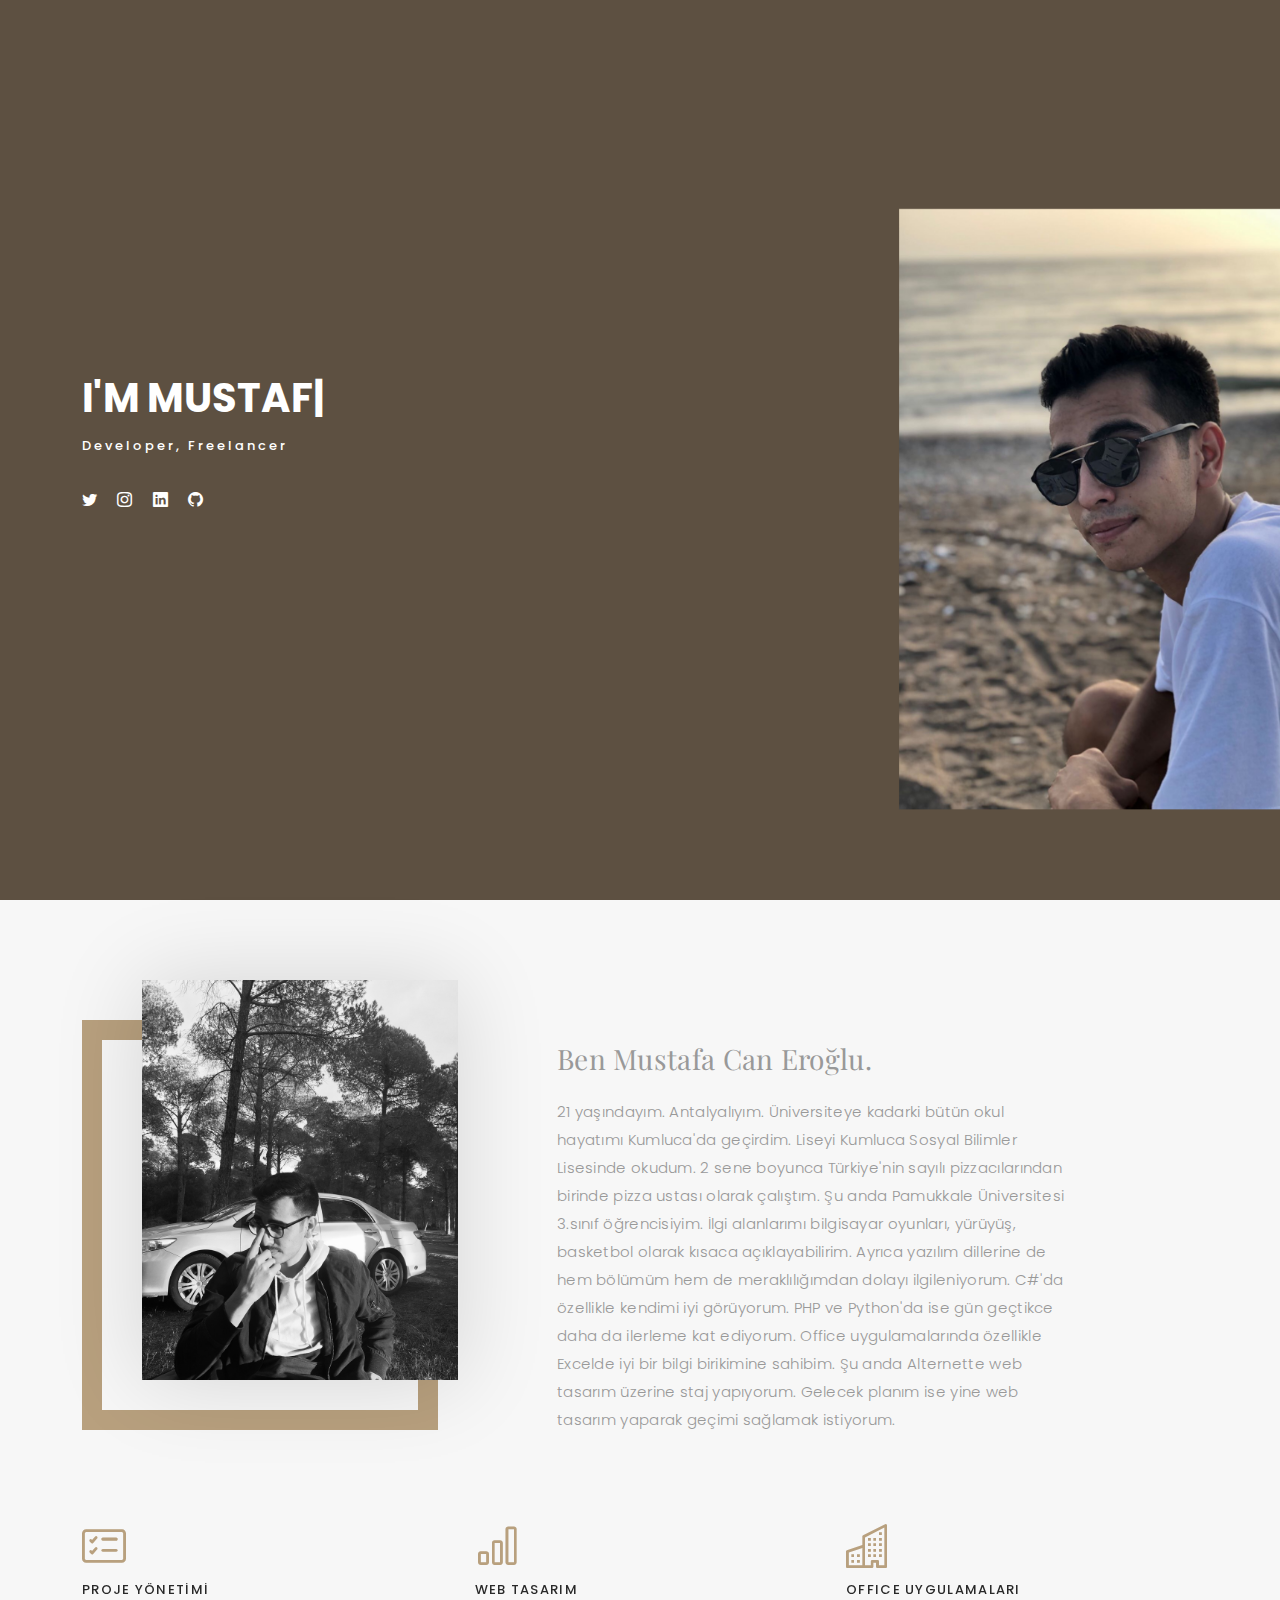
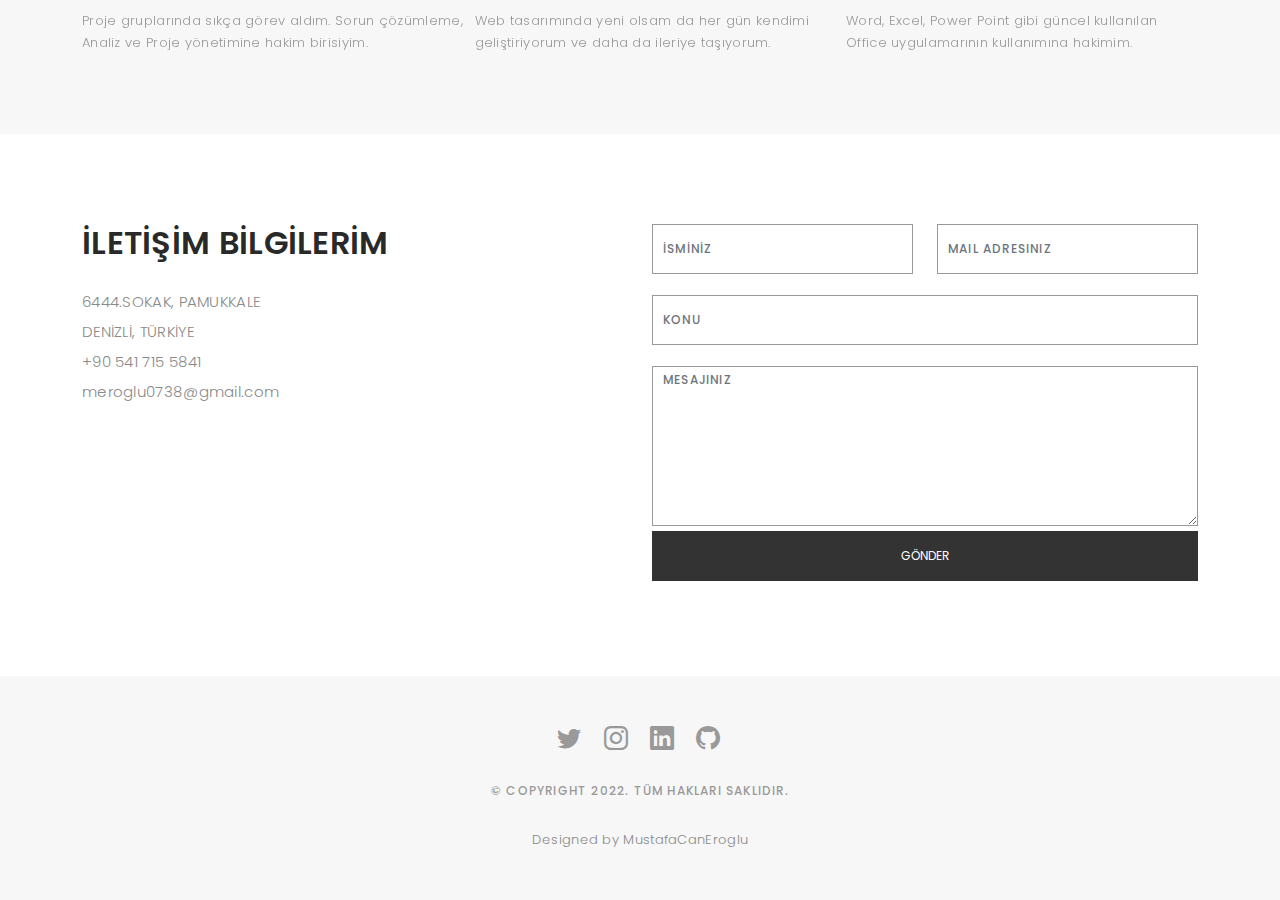
<file: index.html>
<!DOCTYPE html>
<html lang="en">

<head>
  <meta charset="utf-8">
  <meta content="width=device-width, initial-scale=1.0" name="viewport">

  <title>Mustafa Can Eroğlu</title>
  <meta content="" name="description">
  <meta content="" name="keywords">

  
  <link href="assets/img/favicon.png" rel="icon">
  <link href="assets/img/apple-touch-icon.png" rel="apple-touch-icon">

  
  <link href="https://fonts.googleapis.com/css?family=Poppins:300,300i,400,400i,500,500i,600,600i,700,700i|Playfair+Display:400,400i,500,500i,600,600i,700,700i,900,900i" rel="stylesheet">

  <link href="assets/vendor/bootstrap/css/bootstrap.min.css" rel="stylesheet">
  <link href="assets/vendor/bootstrap-icons/bootstrap-icons.css" rel="stylesheet">
  <link href="assets/vendor/boxicons/css/boxicons.min.css" rel="stylesheet">
  <link href="assets/vendor/glightbox/css/glightbox.min.css" rel="stylesheet">
  <link href="assets/vendor/swiper/swiper-bundle.min.css" rel="stylesheet">

  <link href="assets/css/style.css" rel="stylesheet">

</head>

<body>

  <header id="header" class="fixed-top ">
    <div class="container d-flex align-items-center justify-content-between">

      <a href="index.html" class="logo"><img src="assets/img/logo.png" alt="" class="img-fluid"></a>

      <nav id="navbar" class="navbar">
        <ul>
          <li><a class="nav-link scrollto active" href="#hero">Anasayfa</a></li>
          <li><a class="nav-link scrollto" href="#about">Hakkımda</a></li>
          <li><a class="nav-link scrollto" href="#contact">İletişim</a></li>
        </ul>
        <i class="bi bi-list mobile-nav-toggle"></i>
      </nav>

    </div>
  </header>

  
  <div id="hero" class="home">

    <div class="container">
      <div class="hero-content">
        <h1>I'm <span class="typed" data-typed-items="Mustafa Can Eroğlu, Developer, Freelancer"></span></h1>
        <p>Developer, Freelancer</p>

        <ul class="list-unstyled list-social">
          <li><a href="https://twitter.com/mustifatality"><i class="bi bi-twitter"></i></a></li>
          <li><a href="https://www.instagram.com/mustafacanerogluu/"><i class="bi bi-instagram"></i></a></li>
          <li><a href="https://www.linkedin.com/in/mustafa-can-eroğlu-b75491210/"><i class="bi bi-linkedin"></i></a></li>
          <li><a href="https://github.com/mustafacaneroglu"><i class="bi bi-github"></i></a></li>
        </ul>
      </div>
    </div>
  </div>

  <main id="main">

    
    <div id="about" class="paddsection">
      <div class="container">
        <div class="row justify-content-between">

          <div class="col-lg-4 ">
            <div class="div-img-bg">
              <div class="about-img">
                <img src="assets/img/me.png" class="img-responsive" alt="me">
              </div>
            </div>
          </div>

          <div class="col-lg-7">
            <div class="about-descr">

              <p class="p-heading">Ben Mustafa Can Eroğlu. </p>
              <p class="separator">21 yaşındayım. Antalyalıyım. Üniversiteye kadarki bütün okul hayatımı Kumluca'da geçirdim. Liseyi Kumluca Sosyal Bilimler Lisesinde okudum. 2 sene boyunca Türkiye'nin sayılı pizzacılarından birinde pizza ustası olarak çalıştım. Şu anda Pamukkale Üniversitesi 3.sınıf öğrencisiyim. İlgi alanlarımı bilgisayar oyunları, yürüyüş, basketbol olarak kısaca açıklayabilirim. Ayrıca yazılım dillerine de hem bölümüm  hem de meraklılığımdan dolayı ilgileniyorum. C#'da özellikle kendimi iyi görüyorum. PHP ve Python'da ise gün geçtikce daha da ilerleme kat ediyorum. Office uygulamalarında özellikle Excelde iyi bir bilgi birikimine sahibim. Şu anda Alternette web tasarım üzerine staj yapıyorum. Gelecek planım ise yine web tasarım yaparak geçimi sağlamak istiyorum.</p>

            </div>

          </div>
        </div>
      </div>
    </div>

    
    <div id="services">
      <div class="container">

        <div class="services-slider swiper" data-aos="fade-up" data-aos-delay="100">
          <div class="swiper-wrapper">

            <div class="swiper">
              <div class="services-block">
                <i class="bi bi-card-checklist"></i>
                <span>PROJE YÖNETİMİ</span>
                <p class="separator">Proje gruplarında sıkça görev aldım. Sorun çözümleme, Analiz ve Proje yönetimine hakim birisiyim.</p>
              </div>
            </div>

            <div class="swiper">
              <div class="services-block">
                <i class="bi bi-bar-chart"></i>
                <span>WEB TASARIM</span>
                <p class="separator">Web tasarımında yeni olsam da her gün kendimi geliştiriyorum ve daha da ileriye taşıyorum.</p>
              </div>
            </div>
            <div class="swiper">
              <div class="services-block">
                <i class="bi bi-building"></i>
                <span>OFFICE UYGULAMALARI</span>
                <p class="separator">Word, Excel, Power Point gibi güncel kullanılan Office uygulamarının kullanımına hakimim.</p>
              </div>
            </div>

          </div>
          <div class="swiper-pagination"></div>
        </div>

      </div>

    </div>

    <div id="contact" class="paddsection">
      <div class="container">
        <div class="contact-block1">
          <div class="row">

            <div class="col-lg-6">
              <div class="contact-contact">

                <h2 class="mb-30">İLETİŞİM BİLGİLERİM</h2>

                <ul class="contact-details">
                  <li><span>6444.SOKAK, PAMUKKALE</span></li>
                  <li><span>DENİZLİ, TÜRKİYE</span></li>
                  <li><span>+90 541 715 5841</span></li>
                  <li><span>meroglu0738@gmail.com</span></li>
                </ul>

              </div>
            </div>

            <div class="col-lg-6">
             <div class="emailform">
              <form action="https://formspree.io/f/xoqrjdbg" method="post" role="form">
                <div class="row gy-3">

                  <div class="col-lg-6">
                    <div class="form-group contact-block1">
                      <input type="text" name="name" class="form-control" id="name" placeholder="İSMİNİZ" required>
                    </div>
                  </div>

                  <div class="col-lg-6">
                    <div class="form-group">
                      <input type="email" class="form-control" name="email" id="email" placeholder="Mail Adresiniz" required>
                    </div>
                  </div>

                  <div class="col-lg-12">
                    <div class="form-group">
                      <input type="text" class="form-control" name="subject" id="subject" placeholder="Konu" required>
                    </div>
                  </div>

                  <div class="col-lg-12">
                    <div class="form-group">
                      <textarea class="form-control" name="message" placeholder="Mesajınız" required></textarea>
                    </div>
                  </div>

                 

                  <div class="mt-0">
                    <input type="submit" class="btn btn-defeault btn-send" value="Gönder">
                  </div>

                </div>
              </div>
              </form>
            </div>
          </div>
        </div>
      </div>
    </div>

  </main>

  
  <div id="footer" class="text-center">
    <div class="container">
      <div class="socials-media text-center">

        <ul class="list-unstyled">
          <li><a href="https://twitter.com/mustifatality"><i class="bi bi-twitter"></i></a></li>
          <li><a href="https://www.instagram.com/mustafacanerogluu/"><i class="bi bi-instagram"></i></a></li>
          <li><a href="https://www.linkedin.com/in/mustafa-can-eroğlu-b75491210/"><i class="bi bi-linkedin"></i></a></li>
          <li><a href="https://github.com/mustafacaneroglu"><i class="bi bi-github"></i></a></li>
        </ul>

      </div>

      <p>&copy; Copyright 2022. Tüm Hakları Saklıdır.</p>

      <div class="credits">
        Designed by MustafaCanEroglu
      </div>

    </div>
  </div>

  <a href="#" class="back-to-top d-flex align-items-center justify-content-center"><i class="bi bi-arrow-up-short"></i></a>

  <script src="assets/vendor/bootstrap/js/bootstrap.bundle.min.js"></script>
  <script src="assets/vendor/glightbox/js/glightbox.min.js"></script>
  <script src="assets/vendor/isotope-layout/isotope.pkgd.min.js"></script>
  <script src="assets/vendor/swiper/swiper-bundle.min.js"></script>
  <script src="assets/vendor/typed.js/typed.min.js"></script>
  <script src="assets/vendor/php-email-form/validate.js"></script>

  
  <script src="assets/js/main.js"></script>

</body>

</html>
</file>
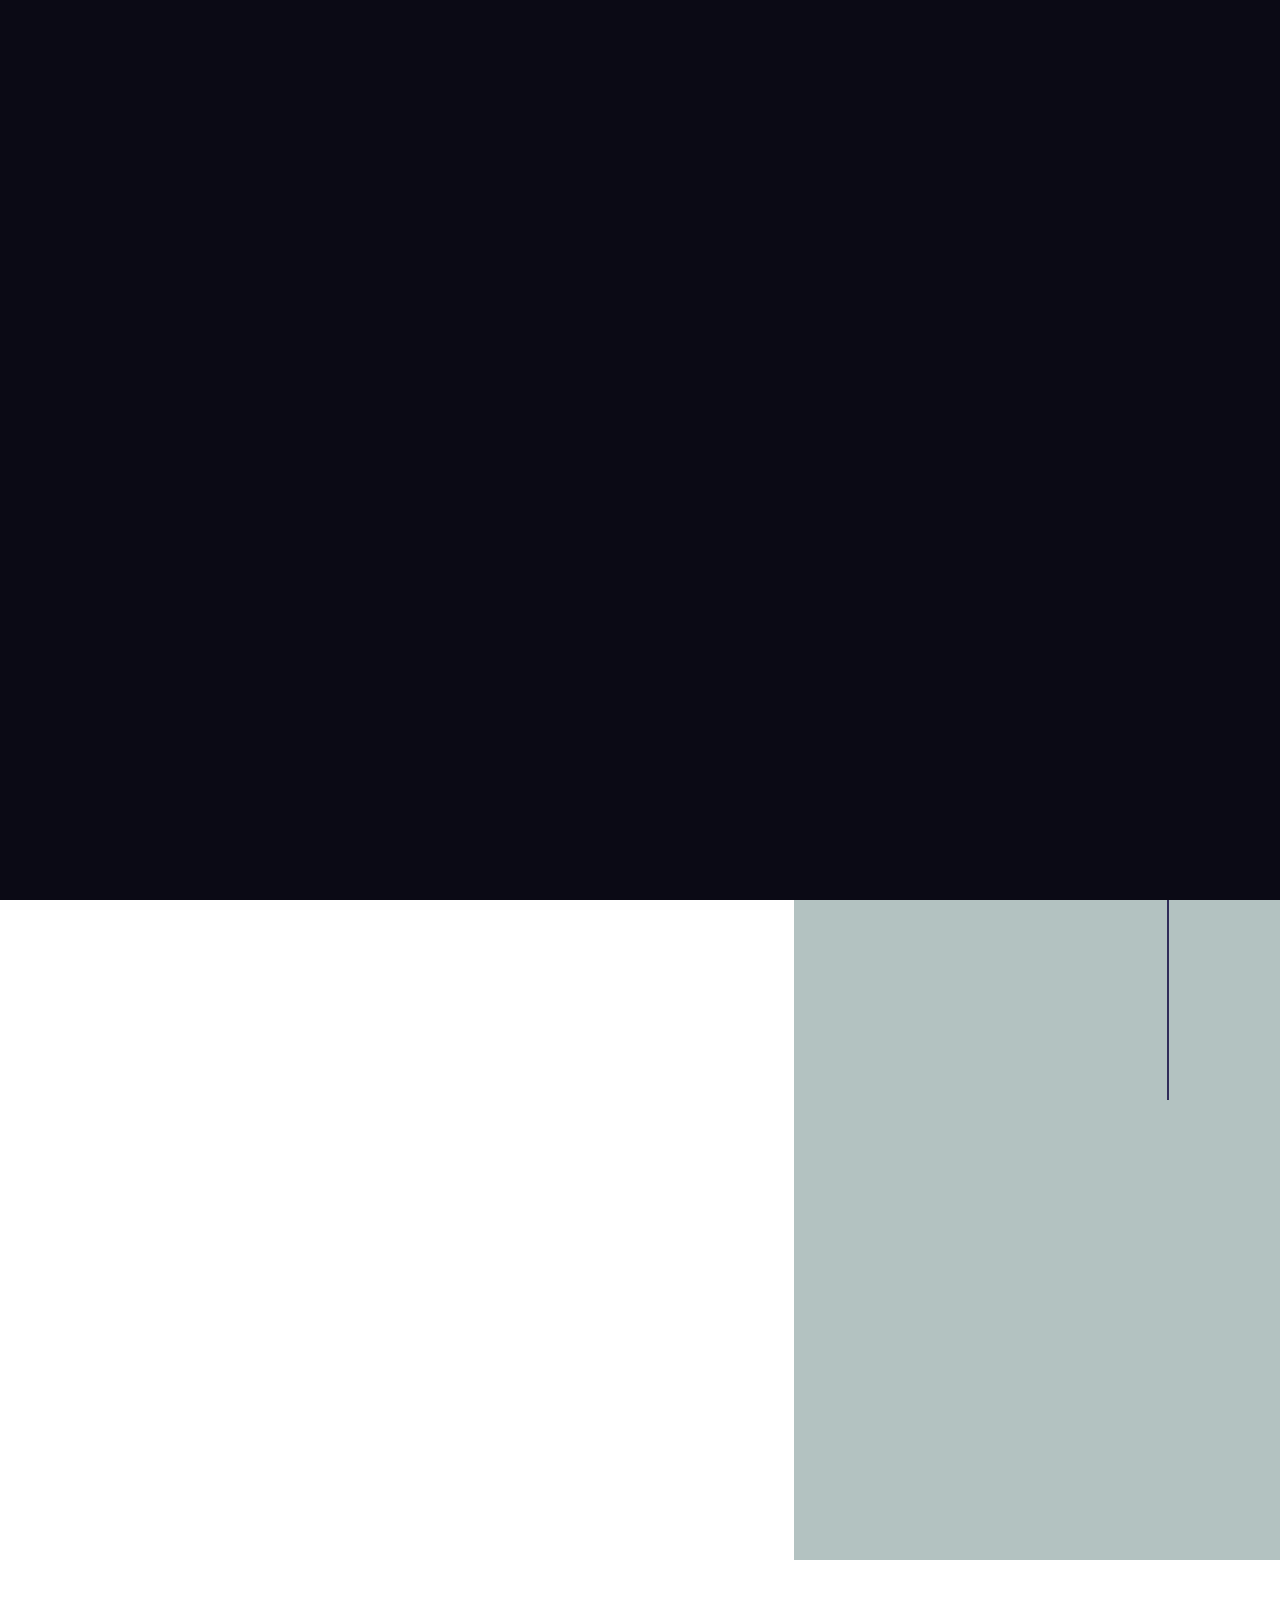
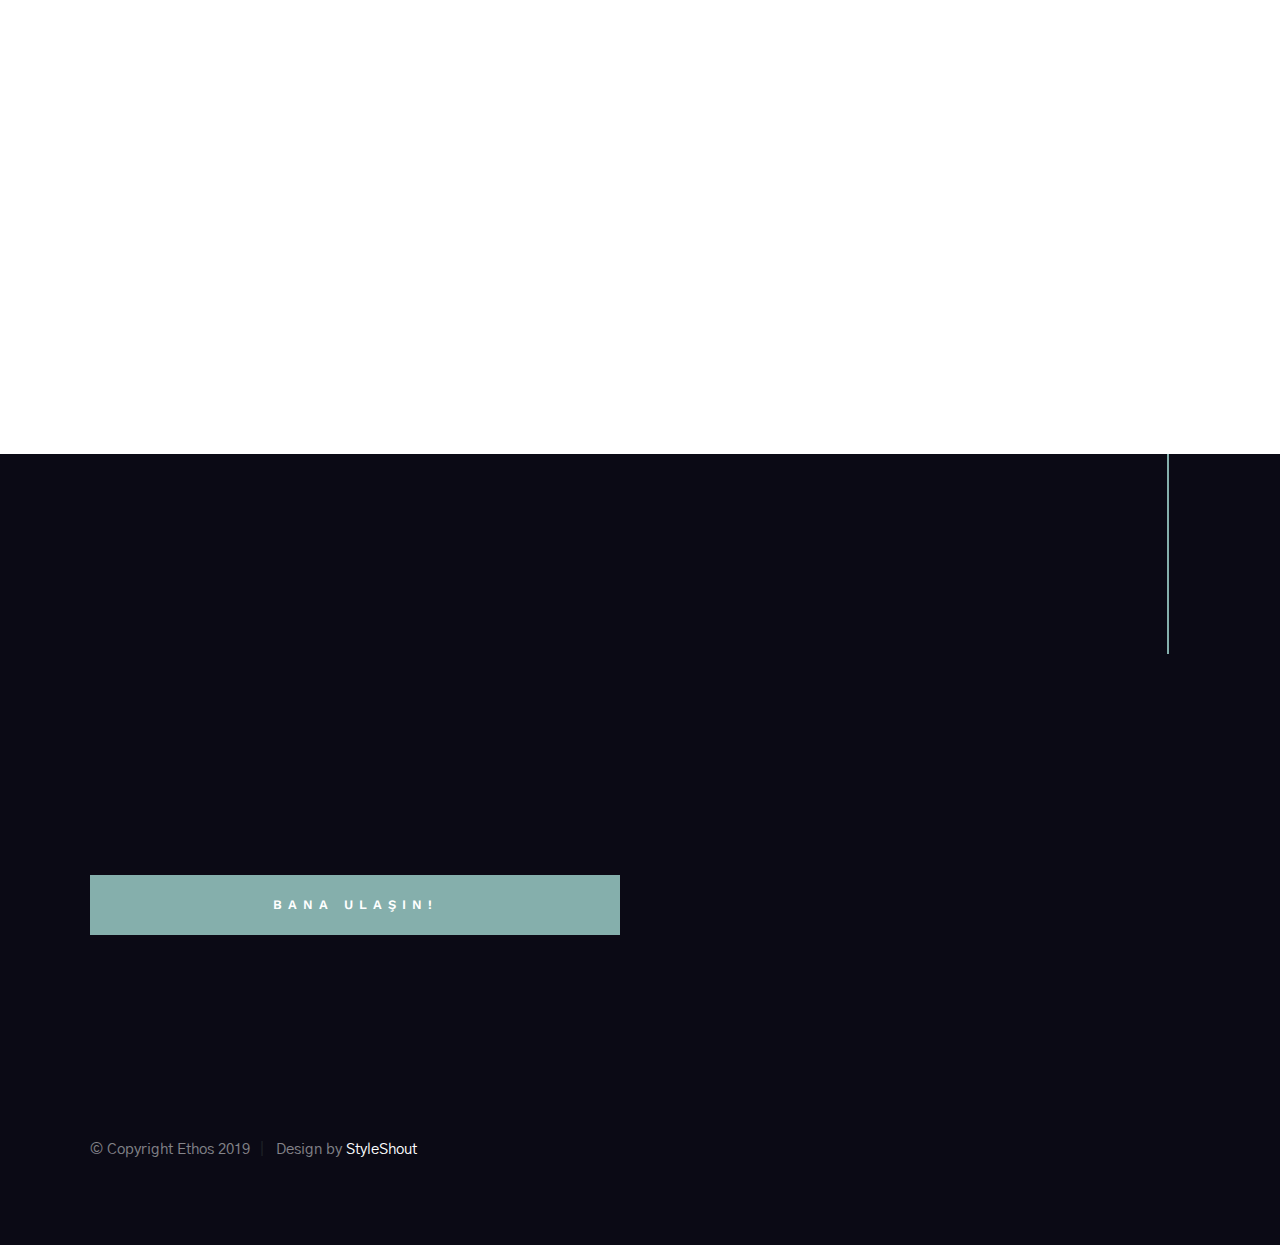
<file: v2/index.html>
<!DOCTYPE html>
<html class="no-js" lang="en">
<head>

    <!--- basic page needs
    ================================================== -->
    <meta charset="utf-8">
    <title>Mustafa Can Eroğlu</title>
    <meta name="description" content="">
    <meta name="author" content="">

    <!-- mobile specific metas
    ================================================== -->
    <meta name="viewport" content="width=device-width, initial-scale=1">

    <!-- CSS
    ================================================== -->
    <link rel="stylesheet" href="css/base.css">
    <link rel="stylesheet" href="css/main.css">
    <link rel="stylesheet" href="css/vendor.css">

    <!-- script
    ================================================== -->
    <script src="js/modernizr.js"></script>

    <!-- favicons
    ================================================== -->
    <link rel="apple-touch-icon" sizes="180x180" href="apple-touch-icon.png">
    <link rel="icon" type="image/png" sizes="32x32" href="favicon-32x32.png">
    <link rel="icon" type="image/png" sizes="16x16" href="favicon-16x16.png">
    <link rel="manifest" href="site.webmanifest">

</head>

<body id="top">


    <!-- preloader
    ================================================== -->
    <div id="preloader">
        <div id="loader" class="dots-fade">
            <div></div>
            <div></div>
            <div></div>
        </div>
    </div>


    <!-- header
    ================================================== -->
    <header class="s-header">

        <div class="header-logo">
            <a href="index.html">
                <img src="images/logo.svg" alt="Homepage">
            </a>
        </div>

        <div class="header-content">
    
            <nav class="row header-nav-wrap">
                <ul class="header-nav">
                    <li><a class="smoothscroll" href="#hero" title="Intro">Anasayfa</a></li>
                    <li><a class="smoothscroll" href="#about" title="About">Hakkımda</a></li>
                    <li><a class="smoothscroll" href="#services" title="Services">Hizmetlerim</a></li>
                    <li><a class="smoothscroll" href="#contact" title="contact">İletişim</a></li>
                </ul>
            </nav> <!-- end header-nav-wrap -->

            <a href="images/mustafa_cv.pdf"target="_blank"title="download cv" class="btn btn--stroke btn--small">CV</a>

        </div> <!-- end header-content -->

        <a class="header-menu-toggle" href="#0"><span>Menü</span></a>

    </header> 


    <!-- hero
    ================================================== -->
    <section id="hero" class="s-hero target-section" data-parallax="scroll" data-image-src="images/hero-bg-3000.jpg" data-natural-width=3000 data-natural-height=2000 data-position-y=center>

        <div class="row hero-content">

            <div class="column large-full">

                <h1>
                Mustafa Can Eroğlu<br>
                Web Designer & Developer<br>
                </h1>

                <ul class="hero-social">
                    <li>
                        <a href="https://twitter.com/mustifatality" title="">Twitter</a>
                    </li>
                    <li>
                        <a href="https://www.instagram.com/mustafacanerogluu/" title="">İnstagram</a>
                    </li>
                    <li>
                        <a href="https://github.com/mustafacaneroglu" title="">GitHub</a>
                    </li>
                </ul> <!-- end hero-social -->

            </div> 

        </div> <!-- end hero-content -->

        <div class="hero-scroll">
            <a href="#about" class="scroll-link smoothscroll">
                <svg xmlns="http://www.w3.org/2000/svg" width="24" height="24" viewBox="0 0 24 24"><path d="M12 24l-8-9h6v-15h4v15h6z"/></svg>
            </a>
        </div> <!-- end hero-scroll -->

    </section> <!-- end s-hero -->


    <!-- about
    ================================================== -->
    <section id="about" class="s-about target-section">

        <div class="s-about__section s-about__section--profile">

            <div class="right-vert-line"></div>

            <div class="row">
                <div class="column large-6 medium-8 tab-full">

                    <div class="section-intro" data-num="01" data-aos="fade-up">
                        <h2 class="subhead">Hakkımda</h2>
                        <p> Ben Mustafa. Öğrenciyim ama aynı zamanda web siteleri tasarlıyorum ve geliştirilmesinde katkıda bulunuyorum.</p>
                    </div>

                    <div class="profile-pic" data-aos="fade-up">
                        <img src="images/profile-pic.jpg" 
                             srcset="images/profile-pic.jpg 1x, images/profile-pic@2x.jpg 2x" alt="">
                    </div>

                    <h2 data-aos="fade-up">Size biraz kendimden bahsedeyim</h2>

                    <p data-aos="fade-up">
                    21 yaşındayım. Antalyalıyım. Üniversiteye kadarki bütün okul hayatımı Kumluca'da geçirdim. Liseyi Kumluca Sosyal Bilimler Lisesinde okudum.Şu anda Pamukkale Üniversitesi Yönetim Bilişim Sistemleri mezunuyum. İlgi alanlarımı bilgisayar oyunları, yürüyüş, basketbol olarak kısaca açıklayabilirim. İngilizce ve Almancayı akıcı bir şekilde konuşabiliyorum.
                    </p>

                </div>
            </div>

        </div> <!-- end s-about__section--profile -->

        <div class="s-about__section">

            <div class="row">
                <div class="column">
                    <h3 data-aos="fade-up">Kariyerim</h3>
                </div>
            </div>

            <div class="row block-large-1-2 block-900-full work-positions">

                <div class="column" data-aos="fade-up">
                    <div class="position">
                        <div class="position__header">
                            <h3>
                                <span class="position__co">Google - </span>
                                <span class="position__pos">Proje Geliştirici</span>
                            </h3>
                            <div class="position__timeframe">
                                Mayıs 2020 - Günümüz 
                            </div>
                        </div>

                        <p>
                        Şuan Google Türkiye ofisinde Proje geliştirici olarak çalışmaktayım. 
                        </p>
                    </div>
                </div> <!-- end column -->
                <div class="column" data-aos="fade-up">
                    <div class="position">
                        <div class="position__header">
                            <h3>
                                <span class="position__co">Facebook - </span>
                                <span class="position__pos">Mobil Uygulama Tasarım</span>
                            </h3>
                            <div class="position__timeframe">
                                Şubat 2018 - Temmuz 2020
                            </div>
                        </div>

                        <p>
                        1.5 yıl kadar Facebookta tasarımcı olarak çalıştım. Uygulama içi tasarım iyileştirme projelerinde yer aldım. 
                        </p>
                    </div>
                </div> <!-- end column -->
                <div class="column" data-aos="fade-up">
                    <div class="position">
                        <div class="position__header">
                            <h3>
                                <span class="position__co">Spotify - </span>
                                <span class="position__pos">Web Tasarım</span>
                            </h3>
                            <div class="position__timeframe">
                                Mart 2017 - Ocak 2018
                            </div>
                        </div>

                        <p>
                        1 yıl Spotifyda uygulama tasarım geliştirme ekibinde Web tasarımcısı olarak çalıştım. Ayrıca burası tasarımcı olarak çalıştığım ilk şirkettir.
                        </p>
                    </div>
                </div> <!-- end column -->
                <div class="column" data-aos="fade-up">
                    <div class="position">
                        <div class="position__header">
                            <h3>
                                <span class="position__co">Microsoft - </span>
                                <span class="position__pos">Yazılım</span>
                            </h3>
                            <div class="position__timeframe">
                                Temmuz 2016 - Ocak 2017
                            </div>
                        </div>

                        <p>
                        4 ay boyunca Microsoftta yazılımcı olarak staj yaptım.
                        </p>
                    </div>
                </div> <!-- end column -->

            </div> <!-- work positions -->

        </div> <!-- end s-about__section -->

    </section> <!-- end s-about -->


    <!-- services
    ================================================== -->
    <section id="services" class="s-services target-section h-dark-bg">
        
        <div class="row s-services__content">

            <div class="vert-line"></div>

            <div class="column large-6 s-services__leftcol">
                <div class="section-intro" data-num="02" data-aos="fade-up">
                    <h4 class="subhead">Uzmanlık Alanlarım</h4>

                    <h4 class="display-1">
                    Yazılım üzerinde çoğu konuda kendimi geliştirmeye çalışıyorum. Çalıştığım alanlardan biraz bahsedeyim.
                    </h4>
                </div>

                <p class="lead" data-aos="fade-up">
                Yaklaşık 5 yıldır yazılım sektöründe çalışıyorum. Çalıştığım konu başlıkları bahsettiğim gibidir. Güncel yazılım konularına hakim birisiyim. Dünyanın büyük şirketlerinde çalışmam da bunu destekler niteliktedir.
                </p>
            </div> <!-- end  s-services--leftcol -->

            <div class="column large-6">
                <ul class="services-list" data-aos="fade-up">
                    <li class="services-list__item is-active">
                        <div class="services-list__item-header">
                            <h5>Proje Geliştiricisi</h5>
                        </div>
                        <div class="services-list__item-body">
                            <p>
                            Proje yönetiminde ve geliştirilmesinde etkin bir şekilde rol oynuyorum.Şuan Googleda çalışmamın önemli bir sebebi de budur.
                            </p>
                        </div>
                    </li> <!-- services-list__item -->
                    <li class="services-list__item">
                        <div class="services-list__item-header">
                            <h5>Web tasarım</h5>
                        </div>
                        <div class="services-list__item-body">
                            <p>
                            Web tasarım işiyle yaklaşık 4 yıldır uğraşıyorum. Kendimi bu konuda geliştirdiğime inanıyorum.
                            </p>
                        </div>
                    </li> <!-- services-list__item -->
                    <li class="services-list__item">
                        <div class="services-list__item-header">
                            <h5>Arayüz Tasarımı</h5>
                        </div>
                        <div class="services-list__item-body">
                            <p>
                            Site arayüz tasarımında ve CSS kullanıma hakim bir yazılımcıyım. Bu konularda her geçen gün daha da iyileşiyorum.
                            </p>
                        </div>
                    </li> <!-- services-list__item -->
                    <li class="services-list__item">
                        <div class="services-list__item-header">
                            <h5>Mobil Uygulama Tasarımı</h5>
                        </div>
                        <div class="services-list__item-body">
                            <p>
                            Mobil Uygulama tasarımında yaklaşık 3 yıllık tecrübem var. Spotifydan sonra da amatör olarak uygulanaya yapmaya devam ediyorum.
                            </p>
                        </div>
                    </li> <!-- services-list__item -->
                </ul> <!-- end services-list -->
            </div>

        </div> <!-- s-services__content -->

    </section> <!-- end s-services -->

     <!-- testimonials
    ================================================== -->
    <section id="testimonials" class="s-testimonials">

        <div class="row collapse">

            <div class="column large-full">

                <div class="testimonial-slider" data-aos="fade-up">

                    <div class="testimonial-slider__slide">
                        <p>
                        Mustafa'nın Github'da bulunmasından çok memnunum. Kendisi yeni başlayanlar için yardımcı bir çok ürüne sahip ve her geçen gün de eklemeye devam ediyor.
                        </p>
                        <div class="testimonial-slider__author">
                            <img src="images/avatars/user-02.jpg" alt="Author image" class="testimonial-slider__avatar">
                            <cite class="testimonial-slider__cite">
                                <strong>Tuğberk Dinç</strong>
                                <span>CEO, GitHub</span>
                            </cite>
                        </div>
                    </div> <!-- end testimonials__slide -->
    
                    <div class="testimonial-slider__slide">
                        <p>
                        Halihazırda proje geliştirme ekibimizde çalışıyor. Kendisinden çok memnunum. Bize çok fazla şey kattı. Umarım uzun süre bizimle çalışmaya devam eder.
                        </p>
                        <div class="testimonial-slider__author">
                            <img src="images/avatars/user-01.jpg" alt="Author image" class="testimonial-slider__avatar">
                            <cite class="testimonial-slider__cite">
                                <strong>Yaşar Karasu</strong>
                                <span>CEO, Google</span>
                            </cite>
                        </div>
                    </div> <!-- end testimonials__slide -->
    
                    <div class="testimonial-slider__slide">
                        <p>
                        2016 yılında bizimle staj yapmıştı. Kendisi parlak bir gençti o zamanlar ve görüyorum ki o parlaklığı hiç geçmemiş kendisinin. Umarım daha iyi yerlere gelir.
                        </p>
                        <div class="testimonial-slider__author">
                            <img src="images/avatars/user-04.jpg" alt="Author image" class="testimonial-slider__avatar">
                            <cite class="testimonial-slider__cite">
                                <strong>Satya Nadella</strong>
                                <span>CEO, Microsoft</span>
                            </cite>
                        </div>
                    </div> <!-- end testimonials__slide -->
    
                    <div class="testimonial-slider__slide">
                        <p>
                        Mustafa bizimle çalıştığında çok gençti ama bir o kadar da başarılıydı. Şuan dönüp baktığımda keşke bizden ayrılmasaydı diyorum kendime. Umarım başarı böyle devam eder.
                        </p>
                        <div class="testimonial-slider__author">
                            <img src="images/avatars/user-05.jpg" alt="Author image" class="testimonial-slider__avatar">
                            <cite class="testimonial-slider__cite">
                                <strong>Daniel Ek</strong>
                                <span>CEO, Spotify</span>
                            </cite>
                        </div>
                    </div> <!-- end testimonials__slide -->

                </div> <!-- end testimonial slider -->
                
            </div> <!-- end column -->

        </div> <!-- end row -->

    </section> <!-- end s-testimonials -->


    <!-- footer
    ================================================== -->
    <footer id="contact" class="s-footer h-dark-bg">
        
        <div class="right-vert-line"></div>

        <div class="row s-footer__main">
            <div class="column large-6">
                <div class="section-intro" data-aos="fade-up">
                    <h6 class="subhead">İLETİŞİM </h6>

                    <h6 class="display-1">
                    Görüşlerınizi bildirmek ve benimle iletişime geçmek için butona tıklayabilirsiniz...
                    </h6>
                </div>

                <div class="footer-email-us">
                    <a href="mailto:meroglu0738@gmail.com" class="btn btn--primary h-full-width">Bana Ulaşın!</a>
                </div>
            </div>

            <div class="column large-5">
                <div class="footer-contacts">
                    <div class="footer-contact-block" data-aos="fade-up">
                        <h6 class="footer-contact-block__header">
                            e-Mail adresim
                        </h6>
                        <p class="footer-contact-block__content">
                            <a href="mailto:meroglu0738@gmail.com">meroglu0738@gmail.com</a>
                        </p>
                    </div> <!-- end footer-contact-block -->
                    <div class="footer-contact-block" data-aos="fade-up">
                        <h6 class="footer-contact-block__header">
                            Telefon
                        </h6>
                        <p class="footer-contact-block__content">
                            <a href="tel:+905417155841">+90 541 715 5841</a>
                        </p>
                    </div> <!-- end footer-contact-block -->
                    <br>
                    <div class="footer-contact-block" data-aos="fade-up">
                        <h6 class="footer-contact-block__header">
                            Sosyal Ağlarım
                        </h6>
                        <ul class="footer-contact-block__list">
                            <li>
                                <a href="https://twitter.com/mustifatality" title="">Twitter</a>
                            </li>
                            <li>
                                <a href="https://www.instagram.com/mustafacanerogluu/" title="">İnstagram</a>
                            </li>
                            <li>
                                <a href="https://github.com/mustafacaneroglu" title="">GitHub</a>
                            </li>
                        </ul>
                    </div> <!-- end footer-contact-block -->
                </div>
            </div>
        </div> <!-- end s-footer__main -->

        <div class="row s-footer__bottom">
            <div class="column large-full ss-copyright">
                <span>© Copyright Ethos 2019</span> 
                <span>Design by <a href="https://www.styleshout.com/">StyleShout</a></span>
            </div> <!-- end ss-copyright -->

            <div class="ss-go-top">
                <a class="smoothscroll" title="Back to Top" href="#top">
                    <svg xmlns="http://www.w3.org/2000/svg" width="24" height="24" viewBox="0 0 24 24"><path d="M12 0l8 9h-6v15h-4v-15h-6z"/></svg>
                </a>
            </div> <!-- end ss-go-top -->
        </div> <!-- end s-footer__bottom -->

    </footer> <!-- end s-footer -->


    <!-- photoswipe background
    ================================================== -->
    <div aria-hidden="true" class="pswp" role="dialog" tabindex="-1">

        <div class="pswp__bg"></div>
        <div class="pswp__scroll-wrap">

            <div class="pswp__container">
                <div class="pswp__item"></div>
                <div class="pswp__item"></div>
                <div class="pswp__item"></div>
            </div>

            <div class="pswp__ui pswp__ui--hidden">
                <div class="pswp__top-bar">
                    <div class="pswp__counter"></div><button class="pswp__button pswp__button--close" title="Close (Esc)"></button> <button class="pswp__button pswp__button--share" title=
                    "Share"></button> <button class="pswp__button pswp__button--fs" title="Toggle fullscreen"></button> <button class="pswp__button pswp__button--zoom" title=
                    "Zoom in/out"></button>
                    <div class="pswp__preloader">
                        <div class="pswp__preloader__icn">
                            <div class="pswp__preloader__cut">
                                <div class="pswp__preloader__donut"></div>
                            </div>
                        </div>
                    </div>
                </div>
                <div class="pswp__share-modal pswp__share-modal--hidden pswp__single-tap">
                    <div class="pswp__share-tooltip"></div>
                </div><button class="pswp__button pswp__button--arrow--left" title="Previous (arrow left)"></button> <button class="pswp__button pswp__button--arrow--right" title=
                "Next (arrow right)"></button>
                <div class="pswp__caption">
                    <div class="pswp__caption__center"></div>
                </div>
            </div>

        </div>

    </div> <!-- end photoSwipe background -->


    <!-- Java Script
    ================================================== -->
    <script src="js/jquery-3.2.1.min.js"></script>
    <script src="js/plugins.js"></script>
    <script src="js/main.js"></script>

</body>
</file>
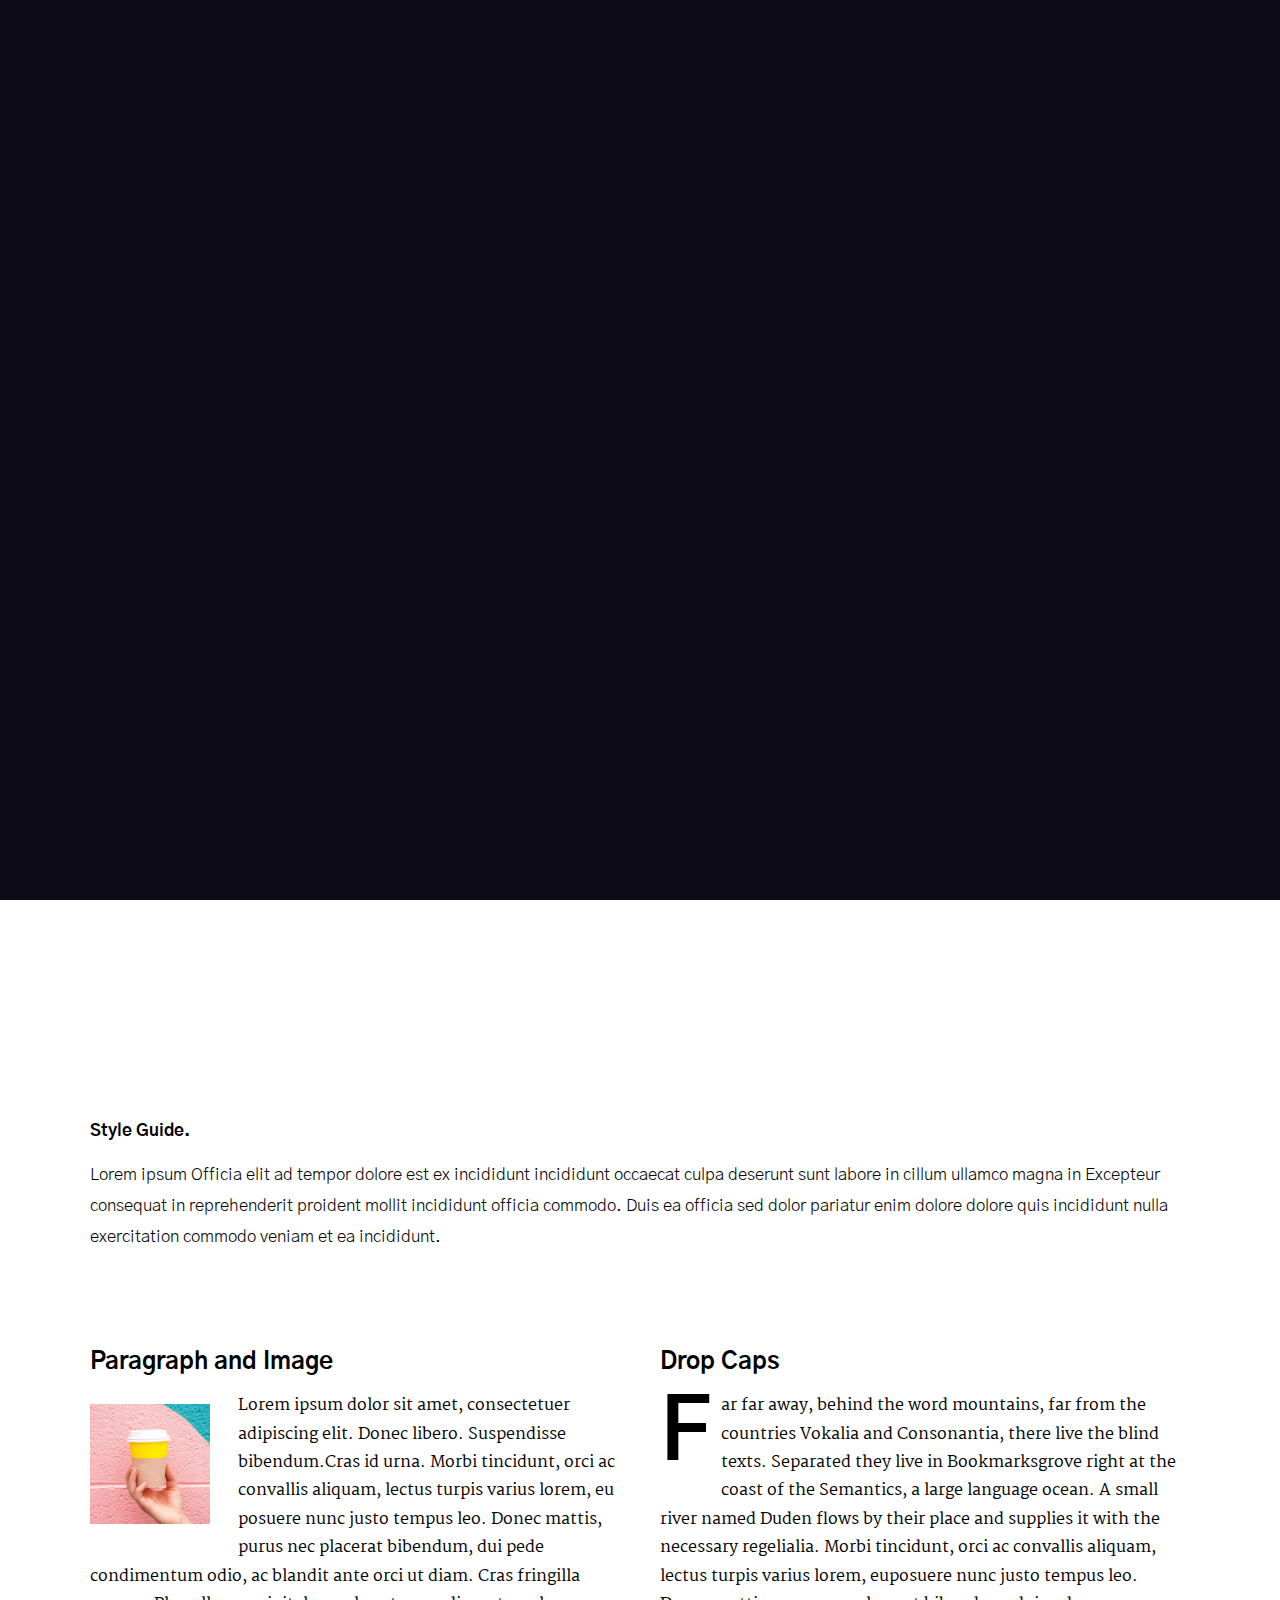
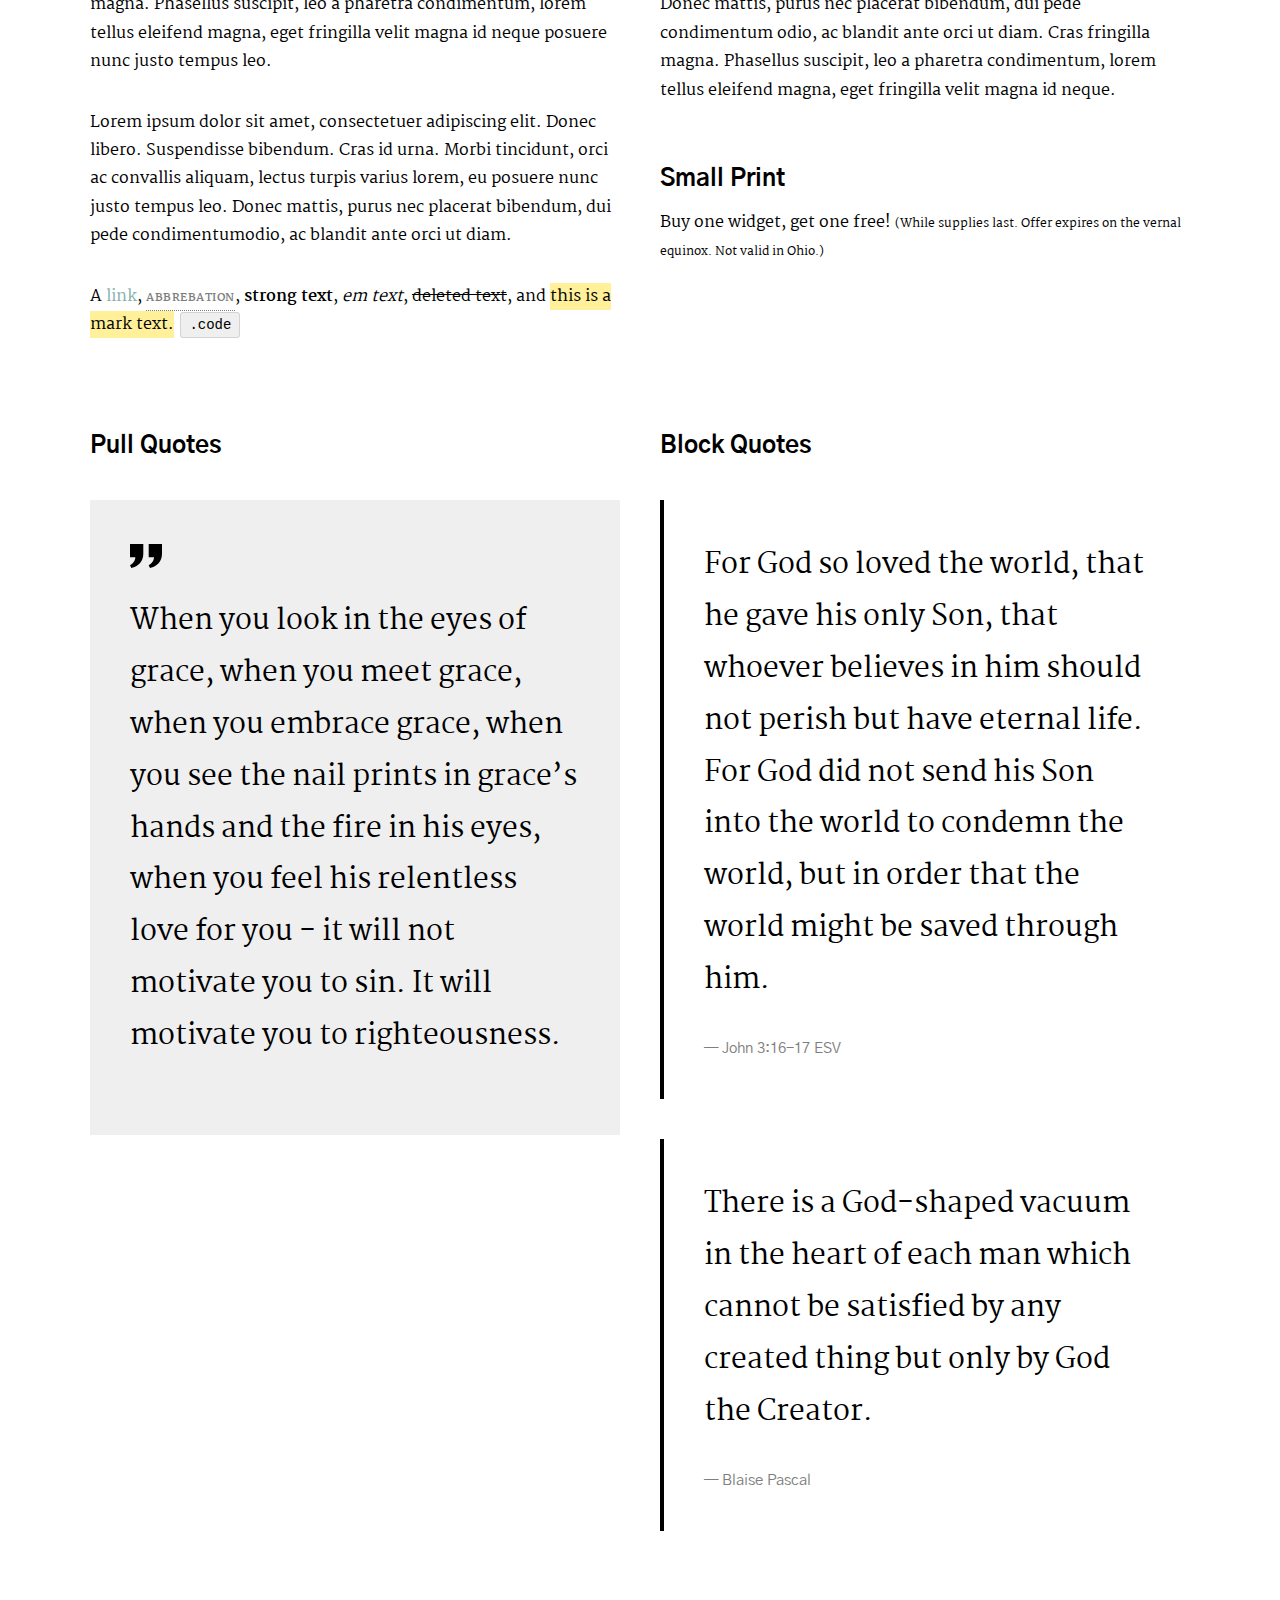
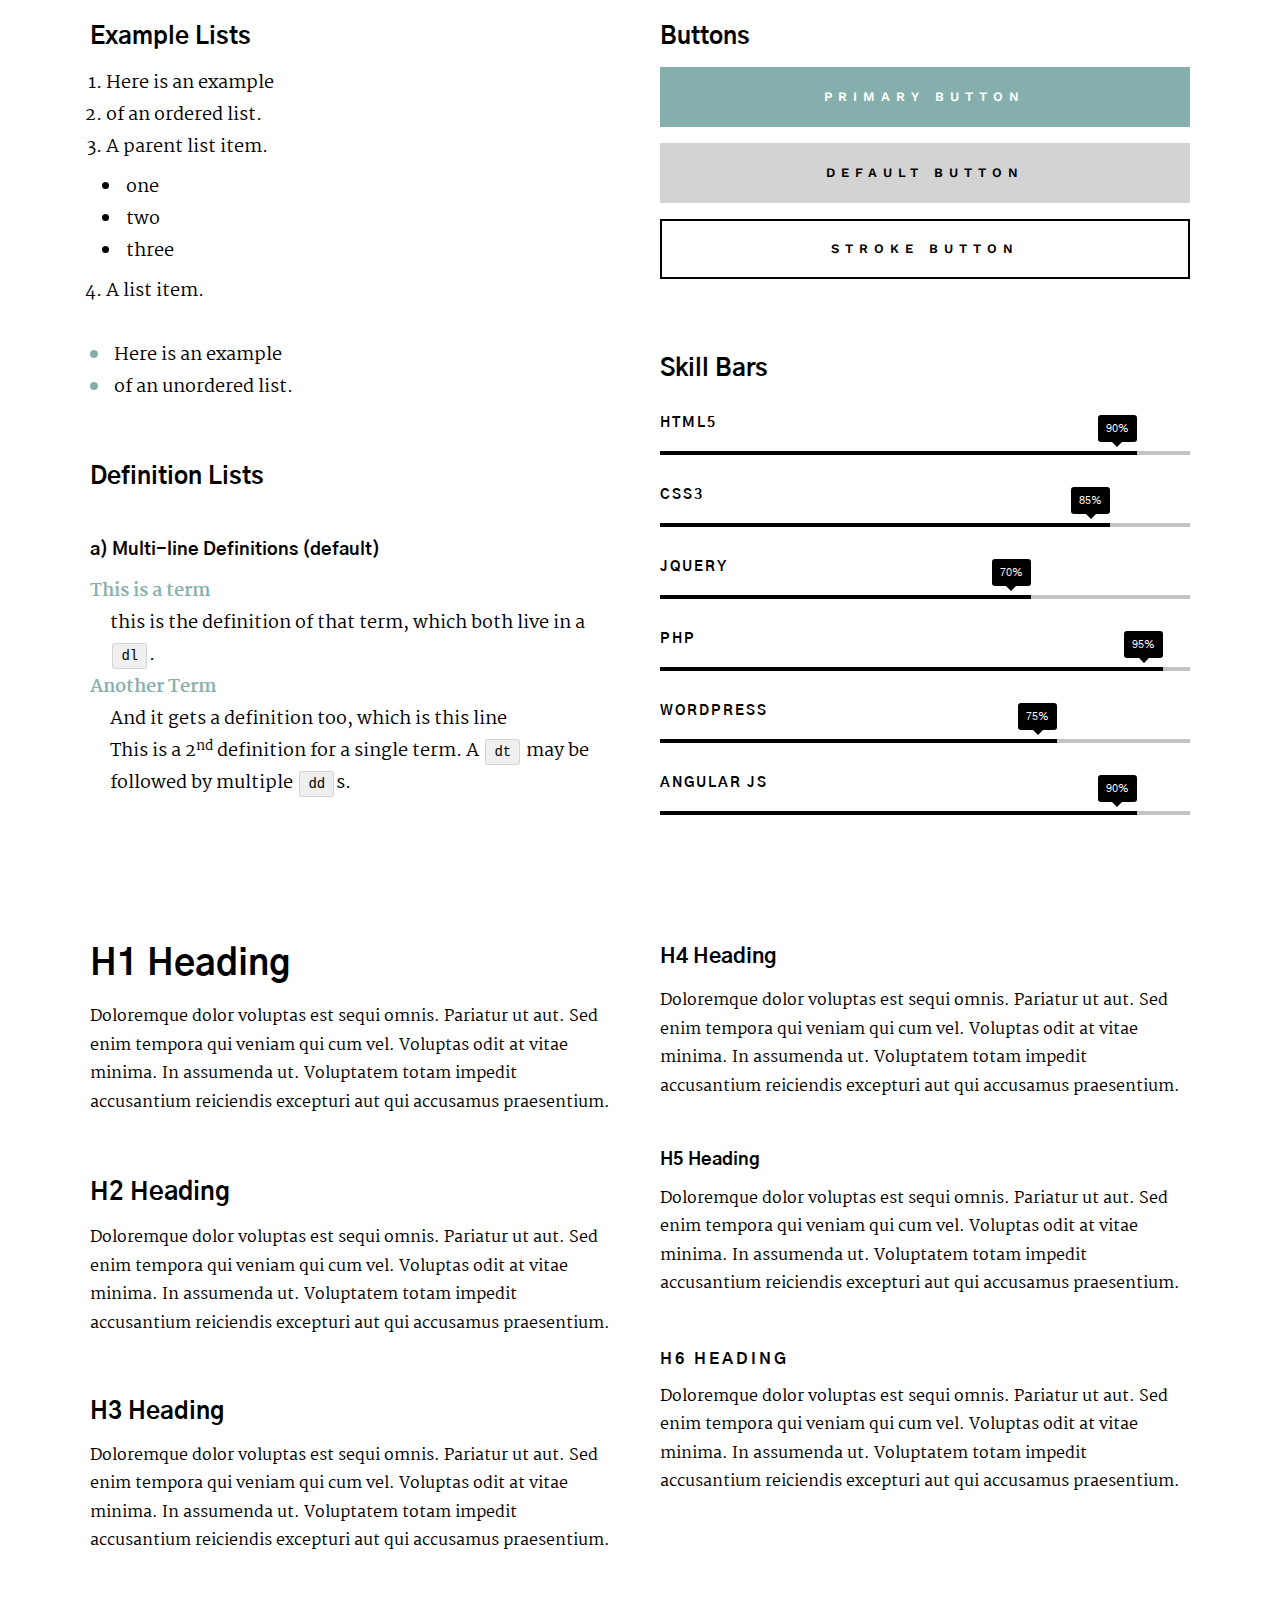
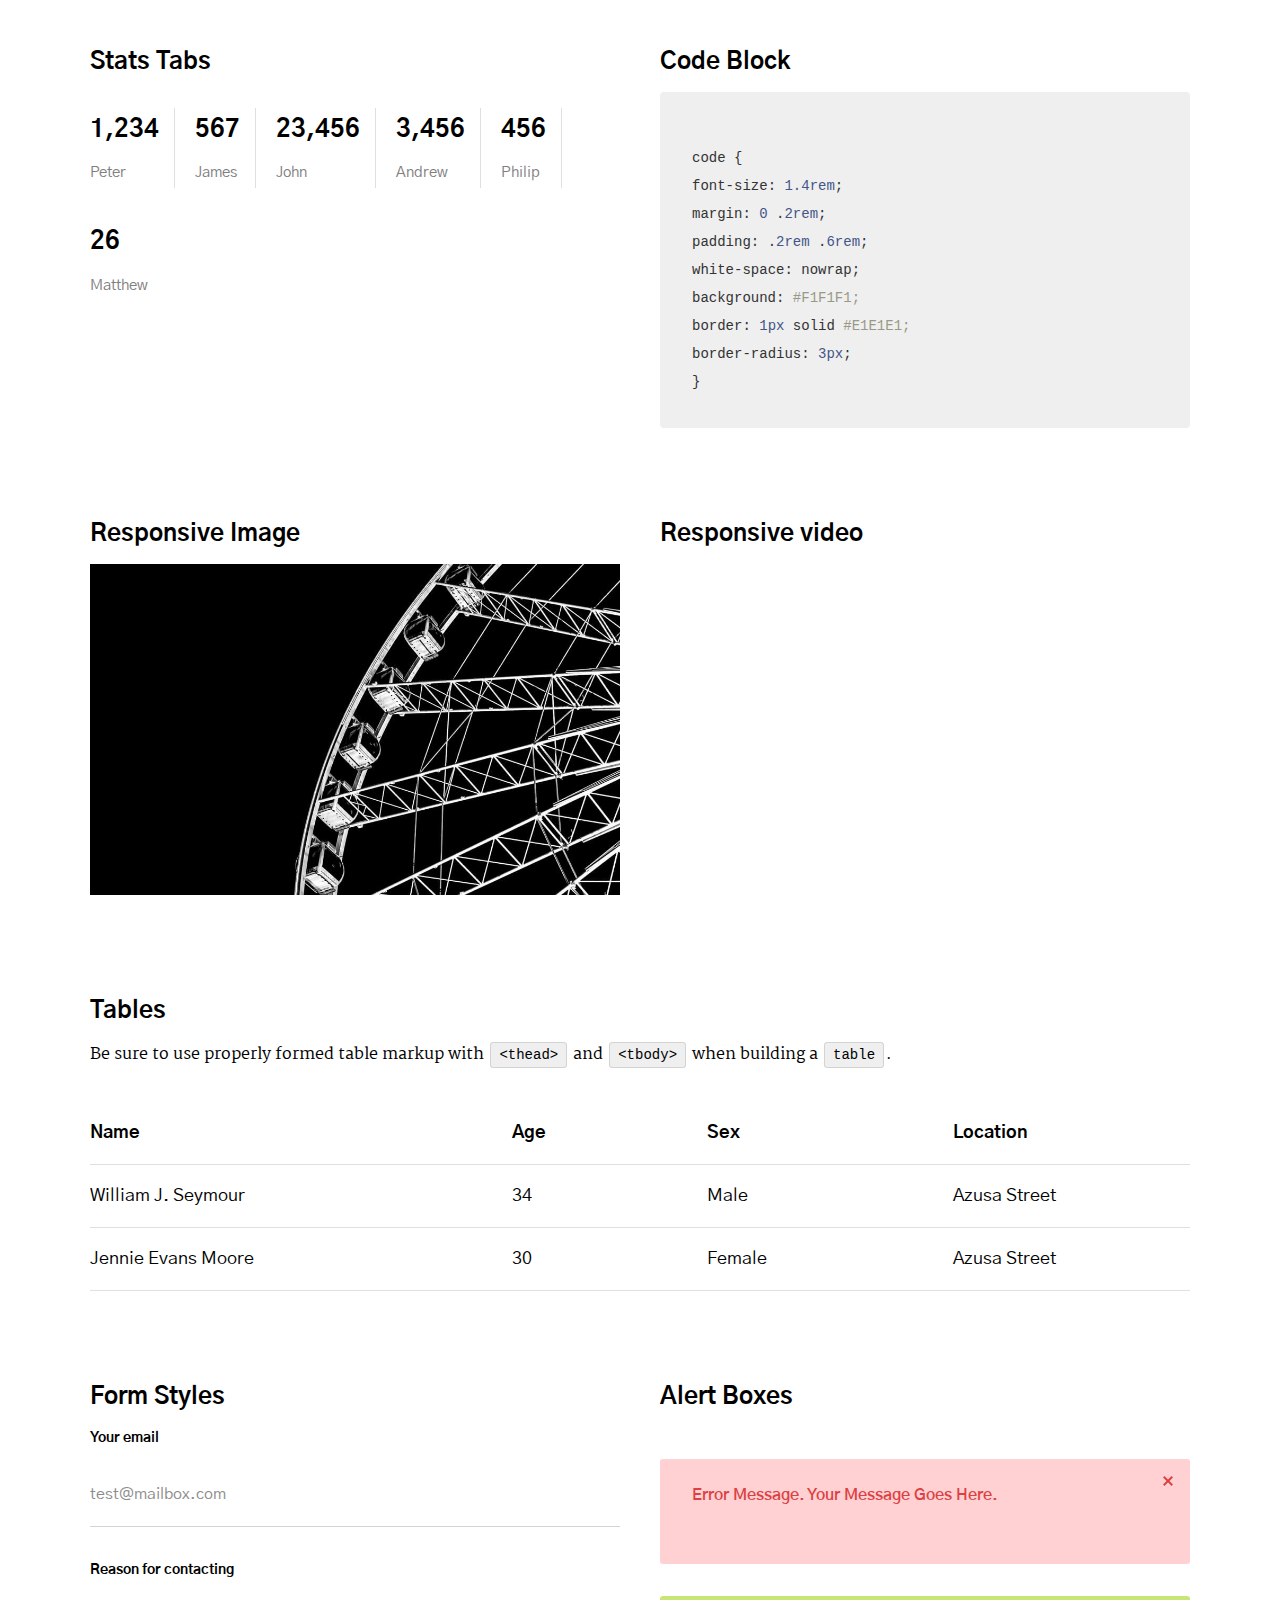
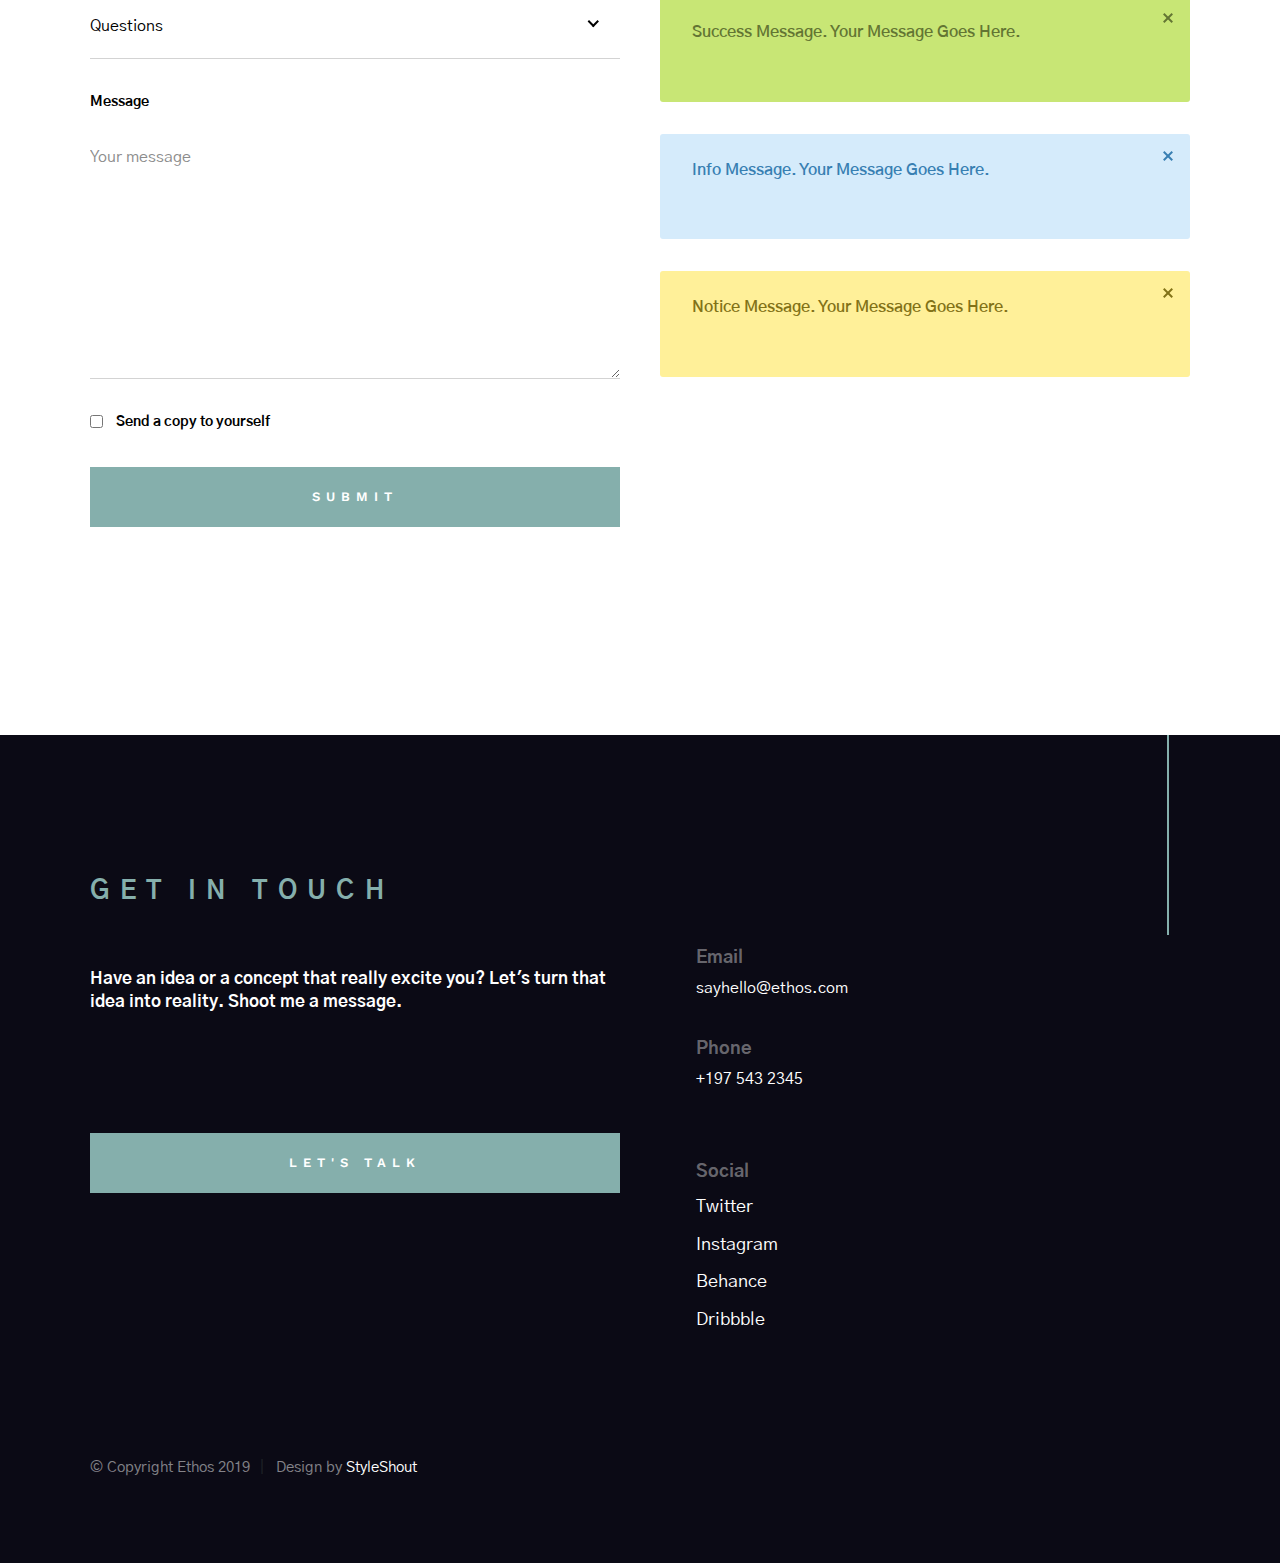
<file: v2/styles.html>
<!DOCTYPE html>
<html class="no-js" lang="en">
<head>

    <!--- basic page needs
    ================================================== -->
    <meta charset="utf-8">
    <title>Ethos - Styles</title>
    <meta name="description" content="">
    <meta name="author" content="">

    <!-- mobile specific metas
    ================================================== -->
    <meta name="viewport" content="width=device-width, initial-scale=1">

    <!-- CSS
    ================================================== -->
    <link rel="stylesheet" href="css/base.css">
    <link rel="stylesheet" href="css/main.css">
    <link rel="stylesheet" href="css/vendor.css">

    <style type="text/css" media="screen">
        .s-styles { 
            padding-top: 16rem;
            padding-bottom: 16rem;
            background-color: #ffffff;
        }
    </style>

    <!-- script
    ================================================== -->
    <script src="js/modernizr.js"></script>

    <!-- favicons
    ================================================== -->
    <link rel="apple-touch-icon" sizes="180x180" href="apple-touch-icon.png">
    <link rel="icon" type="image/png" sizes="32x32" href="favicon-32x32.png">
    <link rel="icon" type="image/png" sizes="16x16" href="favicon-16x16.png">
    <link rel="manifest" href="site.webmanifest">

</head>

<body id="top">


    <!-- preloader
    ================================================== -->
    <div id="preloader">
        <div id="loader" class="dots-fade">
            <div></div>
            <div></div>
            <div></div>
        </div>
    </div>


    <!-- header
    ================================================== -->
    <header class="s-header">

        <div class="header-logo">
            <a href="index.html">
                <img src="images/logo.svg" alt="Homepage">
            </a>
        </div>

        <div class="header-content">
    
            <nav class="row header-nav-wrap">
                <ul class="header-nav">
                    <li><a href="index.html#hero" title="Intro">Home</a></li>
                    <li><a href="index.html#about" title="About">About</a></li>
                    <li><a href="index.html#services" title="Services">Services</a></li>
                    <li><a href="index.html#portfolio" title="Works">Works</a></li>
                    <li><a href="mailto:#0" title="Contact us">Say Hello</a></li>
                </ul>
            </nav> <!-- end header-nav-wrap -->

            <a href="#0" class="btn btn--stroke btn--small">Download CV</a>

        </div> <!-- end header-content -->

        <a class="header-menu-toggle" href="#0"><span>Menu</span></a>

    </header> 


    <!-- hero
    ================================================== -->
    <section id="hero" class="s-hero target-section" data-parallax="scroll" data-image-src="images/hero-bg-3000.jpg" data-natural-width=3000 data-natural-height=2000 data-position-y=center>

        <div class="row hero-content">

            <div class="column large-full">

                <h1>
                Hello, I'm John Doe, <br>
                a frontend developer <br>
                & designer currently <br>
                based somewhere.
                </h1>

                <ul class="hero-social">
                    <li>
                        <a href="#0" title="">Twitter</a>
                    </li>
                    <li>
                        <a href="#0" title="">Behance</a>
                    </li>
                    <li>
                        <a href="#0" title="">Dribbble</a>
                    </li>
                </ul> <!-- end hero-social -->

            </div> 

        </div> <!-- end hero-content -->

        <div class="hero-scroll">
            <a href="#styles" class="scroll-link smoothscroll">
                <svg xmlns="http://www.w3.org/2000/svg" width="24" height="24" viewBox="0 0 24 24"><path d="M12 24l-8-9h6v-15h4v15h6z"/></svg>
            </a>
        </div> <!-- end hero-scroll -->

    </section> <!-- end s-hero -->


    <!-- styles
    ================================================== -->
    <section id="styles" class="s-styles page-content">

        <div class="row add-bottom">

            <div class="column large-full">

                <h1 class="display-1">Style Guide.</h1>

                <p class="lead">Lorem ipsum Officia elit ad tempor dolore est ex incididunt incididunt occaecat culpa deserunt 
                sunt labore in cillum ullamco magna in Excepteur consequat in reprehenderit proident mollit incididunt officia commodo.
                Duis ea officia sed dolor pariatur enim dolore dolore quis incididunt nulla exercitation commodo veniam et ea incididunt.
                </p>

            </div>

        </div>

        <div class="row">

            <div class="column large-6 tab-full">

                <h3>Paragraph and Image</h3>

                <p><a href="#"><img width="120" height="120" class="h-pull-left" alt="sample-image" src="images/sample-image.jpg"></a>
                Lorem ipsum dolor sit amet, consectetuer adipiscing elit. Donec libero. Suspendisse bibendum.Cras id urna. Morbi 
                tincidunt, orci ac convallis aliquam, lectus turpis varius lorem, eu posuere nunc justo tempus leo. Donec mattis, 
                purus nec placerat bibendum, dui pede condimentum odio, ac blandit ante orci ut diam. Cras fringilla magna. 
                Phasellus suscipit, leo a pharetra condimentum, lorem tellus eleifend magna, eget fringilla velit magna id 
                neque posuere nunc justo tempus leo. </p>

                <p>
                Lorem ipsum dolor sit amet, consectetuer adipiscing elit. Donec libero. Suspendisse bibendum. Cras id urna. 
                Morbi tincidunt, orci ac convallis aliquam, lectus turpis varius lorem, eu posuere nunc justo tempus leo. 
                Donec mattis, purus nec placerat bibendum, dui pede condimentumodio, ac blandit ante orci ut diam.	
                </p>

                <p>A <a href="#">link</a>,
                <abbr title="this really isn't a very good description">abbrebation</abbr>,
                <strong>strong text</strong>,
                <em>em text</em>,
                <del>deleted text</del>, and
                <mark>this is a mark text.</mark>
                <code>.code</code>
                </p>

            </div>

            <div class="column large-6 tab-full">

                <h3>Drop Caps</h3>

                <p class="drop-cap">Far far away, behind the word mountains, far from the countries Vokalia and Consonantia,
                there live the blind texts. Separated they live in Bookmarksgrove right at the coast of the
                Semantics, a large language ocean. A small river named Duden flows by their place and supplies it with the 
                necessary regelialia. Morbi tincidunt, orci ac convallis aliquam, lectus turpis varius lorem, 
                euposuere nunc justo tempus leo. Donec mattis, purus nec placerat bibendum, dui pede condimentum odio, 
                ac blandit ante orci ut diam. Cras fringilla magna. Phasellus suscipit, leo a pharetra condimentum, 
                lorem tellus eleifend magna, eget fringilla velit magna id neque.
                </p>

                <h3>Small Print</h3>

                <p>Buy one widget, get one free!
                <small>(While supplies last. Offer expires on the vernal equinox. Not valid in Ohio.)</small>
                </p>

            </div>

        </div> <!-- end row -->

        <div class="row">

            <div class="column large-6 tab-full">

                <h3>Pull Quotes</h3>

                <aside class="pull-quote">
                    <blockquote>
                    <p>
                    When you look in the eyes of grace, when you meet grace, 
                    when you embrace grace, when you see the nail prints in 
                    grace’s hands and the fire in his eyes, when you feel his 
                    relentless love for you - it will not motivate you to sin. 
                    It will motivate you to righteousness.
                    </p>
                    </blockquote>
                </aside>

            </div>

            <div class="column large-6 tab-full">

                <h3>Block Quotes</h3>

                <blockquote cite="http://where-i-got-my-info-from.com">
                    <p>
                    For God so loved the world, that he gave his only Son, that whoever believes in 
                    him should not perish but have eternal life. For God did not send his Son into 
                    the world to condemn the world, but in order that the world might be 
                    saved through him.
                    </p>
                    <cite>
                        <a href="#0">John 3:16-17 ESV</a>
                    </cite>
                </blockquote>

                <blockquote>
                <p>There is a God-shaped vacuum in the heart of each man which cannot be satisfied 
                by any created thing but only by God the Creator.</p>
                <cite>Blaise Pascal</cite>
                </blockquote>

            </div>

        </div> <!-- end row -->

        <div class="row half-bottom">

            <div class="column large-6 tab-full">

                <h3>Example Lists</h3>

                <ol>
                    <li>Here is an example</li>
                    <li>of an ordered list.</li>
                    <li>A parent list item.
                        <ul>
                            <li>one</li>
                            <li>two</li>
                            <li>three</li>
                        </ul>
                        </li>
                        <li>A list item.</li>
                    </ol>

                <ul class="disc">
                    <li>Here is an example</li>
                    <li>of an unordered list.</li>
                </ul>

                <h3>Definition Lists</h3>

                <h5>a) Multi-line Definitions (default) </h5>

                <dl>
                    <dt><strong>This is a term</strong></dt>
                        <dd>this is the definition of that term, which both live in a <code>dl</code>.</dd>
                    <dt><strong>Another Term</strong></dt>
                        <dd>And it gets a definition too, which is this line</dd>
                        <dd>This is a 2<sup>nd</sup> definition for a single term. A <code>dt</code> may be followed by multiple <code>dd</code>s.</dd>
                </dl>

            </div>

            <div class="column large-6 tab-full">

                <h3>Buttons</h3>

                <p>
                    <a class="btn btn--primary h-full-width" href="#0">Primary Button</a>
                    <a class="btn h-full-width" href="#0">Default Button</a>
                    <a class="btn btn--stroke h-full-width" href="#0">Stroke Button</a>
                </p>

                <h3>Skill Bars</h3>
                
                <ul class="skill-bars">
                    <li>
                    <div class="progress percent90"><span>90%</span></div>
                    <strong>HTML5</strong>
                    </li>
                    <li>
                    <div class="progress percent85"><span>85%</span></div>
                    <strong>CSS3</strong>
                    </li>
                    <li>
                    <div class="progress percent70"><span>70%</span></div>
                    <strong>JQuery</strong>
                    </li>
                    <li>
                    <div class="progress percent95"><span>95%</span></div>
                    <strong>PHP</strong>
                    </li>
                    <li>
                    <div class="progress percent75"><span>75%</span></div>
                    <strong>Wordpress</strong>
                    </li>
                    <li>
                    <div class="progress percent90"><span>90%</span></div>
                    <strong>Angular JS</strong>
                    </li>
                </ul>

            </div>

        </div> <!-- end row -->

        <div class="row half-bottom">

            <div class="column large-6 tab-full">
                    
                <h1>H1 Heading</h1>
                <p>Doloremque dolor voluptas est sequi omnis. Pariatur ut aut. Sed enim tempora qui veniam qui cum vel. 
                Voluptas odit at vitae minima. In assumenda ut. Voluptatem totam impedit accusantium reiciendis excepturi aut qui accusamus praesentium.</p>

                <h2>H2 Heading</h2>
                <p>Doloremque dolor voluptas est sequi omnis. Pariatur ut aut. Sed enim tempora qui veniam qui cum vel. 
                Voluptas odit at vitae minima. In assumenda ut. Voluptatem totam impedit accusantium reiciendis excepturi aut qui accusamus praesentium.</p>

                <h3>H3 Heading</h3>
                <p>Doloremque dolor voluptas est sequi omnis. Pariatur ut aut. Sed enim tempora qui veniam qui cum vel. 
                Voluptas odit at vitae minima. In assumenda ut. Voluptatem totam impedit accusantium reiciendis excepturi aut qui accusamus praesentium.</p>

            </div>

            <div class="column large-6 tab-full">
                    
                <h4>H4 Heading</h4>
                <p>Doloremque dolor voluptas est sequi omnis. Pariatur ut aut. Sed enim tempora qui veniam qui cum vel. 
                Voluptas odit at vitae minima. In assumenda ut. Voluptatem totam impedit accusantium reiciendis excepturi aut qui accusamus praesentium.</p>

                <h5>H5 Heading</h5>
                <p>Doloremque dolor voluptas est sequi omnis. Pariatur ut aut. Sed enim tempora qui veniam qui cum vel. 
                Voluptas odit at vitae minima. In assumenda ut. Voluptatem totam impedit accusantium reiciendis excepturi aut qui accusamus praesentium.</p>

                <h6>H6 Heading</h6>
                <p>Doloremque dolor voluptas est sequi omnis. Pariatur ut aut. Sed enim tempora qui veniam qui cum vel. 
                Voluptas odit at vitae minima. In assumenda ut. Voluptatem totam impedit accusantium reiciendis excepturi aut qui accusamus praesentium.</p>

            </div>

        </div> <!-- end row -->

        <div class="row half-bottom">

            <div class="column large-6 tab-full">

                <h3>Stats Tabs</h3>

                <ul class="stats-tabs">
                    <li><a href="#">1,234 <em>Peter</em></a></li>
                    <li><a href="#">567 <em>James</em></a></li>
                    <li><a href="#">23,456 <em>John</em></a></li>
                    <li><a href="#">3,456 <em>Andrew</em></a></li>
                    <li><a href="#">456 <em>Philip</em></a></li>
                    <li><a href="#">26 <em>Matthew</em></a></li>
                </ul>

            </div>

            <div class="column large-6 tab-full">
            <h3>Code Block</h3>
    
<pre><code>
code {
font-size: 1.4rem;
margin: 0 .2rem;
padding: .2rem .6rem;
white-space: nowrap;
background: #F1F1F1;
border: 1px solid #E1E1E1;	
border-radius: 3px;
}
</code></pre>

            </div>

        </div> <!-- end row -->

        <div class="row half-bottom">

            <div class="column large-6 tab-full">

                <h3>Responsive Image</h3>
                <p><img src="images/wheel-500.jpg" 
                    srcset="images/wheel-1000.jpg 1000w, 
                    images/wheel-500.jpg 500w" 
                    sizes="(max-width: 1000px) 100vw, 1000px" alt="">
                </p>

            </div>

            <div class="column large-6 tab-full">

                <h3>Responsive video</h3>

                <div class="video-container">
                <iframe src="https://player.vimeo.com/video/14592941?color=00a650&title=0&byline=0&portrait=0" width="500" height="281" frameborder="0" webkitallowfullscreen mozallowfullscreen allowfullscreen></iframe> 
                </div>

            </div>
            
        </div> <!-- end row -->

        <div class="row add-bottom">

            <div class="column large-full">

                <h3>Tables</h3>
                <p>Be sure to use properly formed table markup with <code>&lt;thead&gt;</code> and <code>&lt;tbody&gt;</code> when building a <code>table</code>.</p>

                <div class="table-responsive">

                    <table>
                            <thead>
                            <tr>
                                <th>Name</th>
                                <th>Age</th>
                                <th>Sex</th>
                                <th>Location</th>
                            </tr>
                            </thead>
                            <tbody>
                            <tr>
                                <td>William J. Seymour</td>
                                <td>34</td>
                                <td>Male</td>
                                <td>Azusa Street</td>
                            </tr>
                            <tr>
                                <td>Jennie Evans Moore</td>
                                <td>30</td>
                                <td>Female</td>
                                <td>Azusa Street</td>
                            </tr>
                            </tbody>
                    </table>

                </div>

            </div>
            
        </div> <!-- end row -->

        <div class="row">

            <div class="column large-6 tab-full">

                <h3>Form Styles</h3>

                <form>
                    <div>
                        <label for="sampleInput">Your email</label>
                        <input class="h-full-width" type="email" placeholder="test@mailbox.com" id="sampleInput">
                    </div>
                    <div>
                        <label for="sampleRecipientInput">Reason for contacting</label>
                        <div class="ss-custom-select">
                            <select class="h-full-width" id="sampleRecipientInput">
                                <option value="Option 1">Questions</option>
                                <option value="Option 2">Report</option>
                                <option value="Option 3">Others</option>
                            </select>
                        </div>
                    </div>
                    
                    <label for="exampleMessage">Message</label>
                    <textarea class="h-full-width" placeholder="Your message" id="exampleMessage"></textarea>

                    <label class="h-add-bottom">
                        <input type="checkbox">
                        <span class="label-text">Send a copy to yourself</span>
                    </label>
                
                    <input class="btn--primary h-full-width" type="submit" value="Submit">
                </form>

            </div>

            <div class="column large-6 tab-full">

                <h3>Alert Boxes</h3>

                <br>
                
                <div class="alert-box alert-box--error hideit">
                    <p>Error Message. Your Message Goes Here.</p>
                    <i class="fa fa-times alert-box__close" aria-hidden="true"></i>
                </div><!-- end error -->
                        
                <div class="alert-box alert-box--success hideit">
                    <p>Success Message. Your Message Goes Here.</p>
                    <i class="fa fa-times alert-box__close" aria-hidden="true"></i>
                </div><!-- end success -->
                        
                <div class="alert-box alert-box--info hideit">
                    <p>Info Message. Your Message Goes Here.</p>
                    <i class="fa fa-times alert-box__close" aria-hidden="true"></i>
                </div><!-- end info -->
                        
                <div class="alert-box alert-box--notice hideit">
                    <p>Notice Message. Your Message Goes Here.</p>
                    <i class="fa fa-times alert-box__close" aria-hidden="true"></i>
                </div><!-- end notice -->
            
            </div>

        </div> <!-- end row -->


    </section> <!-- end s-styles -->


    <!-- footer
    ================================================== -->
    <footer class="s-footer h-dark-bg">
        
        <div class="right-vert-line"></div>

        <div class="row s-footer__main">
            <div class="column large-6">
                <div class="section-intro">
                    <h3 class="subhead">Get In Touch</h3>

                    <h1 class="display-1">
                    Have an idea or a concept that really excite you?
                    Let's turn that idea into reality. Shoot me a message.
                    </h1>
                </div>

                <div class="footer-email-us">
                    <a href="mailto:#0" class="btn btn--primary h-full-width">Let's Talk</a>
                </div>
            </div>

            <div class="column large-5">
                <div class="footer-contacts">
                    <div class="footer-contact-block">
                        <h5 class="footer-contact-block__header">
                            Email
                        </h5>
                        <p class="footer-contact-block__content">
                            <a href="mailto:#0">sayhello@ethos.com</a>
                        </p>
                    </div> <!-- end footer-contact-block -->
                    <div class="footer-contact-block">
                        <h5 class="footer-contact-block__header">
                            Phone
                        </h5>
                        <p class="footer-contact-block__content">
                            <a href="tel:+1975432345">+197 543 2345</a>
                        </p>
                    </div> <!-- end footer-contact-block -->
                    <br>
                    <div class="footer-contact-block">
                        <h5 class="footer-contact-block__header">
                            Social
                        </h5>
                        <ul class="footer-contact-block__list">
                            <li><a href="#0">Twitter</a></li>
                            <li><a href="#0">Instagram</a></li>
                            <li><a href="#0">Behance</a></li>
                            <li><a href="#0">Dribbble</a></li>
                        </ul>
                    </div> <!-- end footer-contact-block -->
                </div>
            </div>
        </div> <!-- end s-footer__main -->

        <div class="row s-footer__bottom">
            <div class="column large-full ss-copyright">
                <span>© Copyright Ethos 2019</span> 
                <span>Design by <a href="https://www.styleshout.com/">StyleShout</a></span>
            </div> <!-- end ss-copyright -->

            <div class="ss-go-top">
                <a class="smoothscroll" title="Back to Top" href="#top">
                    <svg xmlns="http://www.w3.org/2000/svg" width="24" height="24" viewBox="0 0 24 24"><path d="M12 0l8 9h-6v15h-4v-15h-6z"/></svg>
                </a>
            </div> <!-- end ss-go-top -->
        </div> <!-- end s-footer__bottom -->

    </footer> <!-- end s-footer -->


    <!-- photoswipe background
    ================================================== -->
    <div aria-hidden="true" class="pswp" role="dialog" tabindex="-1">

        <div class="pswp__bg"></div>
        <div class="pswp__scroll-wrap">

            <div class="pswp__container">
                <div class="pswp__item"></div>
                <div class="pswp__item"></div>
                <div class="pswp__item"></div>
            </div>

            <div class="pswp__ui pswp__ui--hidden">
                <div class="pswp__top-bar">
                    <div class="pswp__counter"></div><button class="pswp__button pswp__button--close" title="Close (Esc)"></button> <button class="pswp__button pswp__button--share" title=
                    "Share"></button> <button class="pswp__button pswp__button--fs" title="Toggle fullscreen"></button> <button class="pswp__button pswp__button--zoom" title=
                    "Zoom in/out"></button>
                    <div class="pswp__preloader">
                        <div class="pswp__preloader__icn">
                            <div class="pswp__preloader__cut">
                                <div class="pswp__preloader__donut"></div>
                            </div>
                        </div>
                    </div>
                </div>
                <div class="pswp__share-modal pswp__share-modal--hidden pswp__single-tap">
                    <div class="pswp__share-tooltip"></div>
                </div><button class="pswp__button pswp__button--arrow--left" title="Previous (arrow left)"></button> <button class="pswp__button pswp__button--arrow--right" title=
                "Next (arrow right)"></button>
                <div class="pswp__caption">
                    <div class="pswp__caption__center"></div>
                </div>
            </div>

        </div>

    </div> <!-- end photoSwipe background -->


    <!-- Java Script
    ================================================== -->
    <script src="js/jquery-3.2.1.min.js"></script>
    <script src="js/plugins.js"></script>
    <script src="js/main.js"></script>

</body>
</file>
<file: v2/css/base.css>
/* =================================================================== 
 *  Ethos Base Stylesheet
 *  Ver. 1.0.0
 *  11-05-2019
 *  ------------------------------------------------------------------
 *
 *  TOC:
 *	# imports
 *	# normalize
 *	# basic/base setup styles
 *	# grid v2.1.2
 *	# block grids
 *	# MISC
 *
 * =================================================================== */



/* ===================================================================
 * # imports 
 *
 * ------------------------------------------------------------------- */
@import url("https://fonts.googleapis.com/css?family=Gothic+A1:300,300i,400,400i,500,500i,600,600i,700,700i|Martel:300,300i,400,400i,700,700i,900,900i|Work+Sans:600,700&display=swap");



/* ==========================================================================
 * # normalize
 * normalize.css v8.0.1 | MIT License |
 * github.com/necolas/normalize.css
 *
 * -------------------------------------------------------------------------- */

/* ------------------------------------------------------------------- 
 * ## document
 * ------------------------------------------------------------------- */

/* 1. Correct the line height in all browsers.
 * 2. Prevent adjustments of font size after orientation changes in iOS.*/
html {
	line-height: 1.15;  /* 1 */
	-webkit-text-size-adjust: 100%;  /* 2 */
}

/* ------------------------------------------------------------------- 
 * ## sections
 * ------------------------------------------------------------------- */

/* Remove the margin in all browsers. */
body {
	margin: 0;
}

/* Render the `main` element consistently in IE. */
main {
	display: block;
}

/* Correct the font size and margin on `h1` elements within `section` and
 * `article` contexts in Chrome, Firefox, and Safari. */
h1 {
	font-size: 2em;
	margin: 0.67em 0;
}

/* ------------------------------------------------------------------- 
 * ## grouping
 * ------------------------------------------------------------------- */

/* 1. Add the correct box sizing in Firefox.
 * 2. Show the overflow in Edge and IE. */
hr {
	-webkit-box-sizing: content-box;
	box-sizing: content-box;  /* 1 */
	height: 0;  /* 1 */
	overflow: visible;  /* 2 */
}

/* 1. Correct the inheritance and scaling of font size in all browsers.
 * 2. Correct the odd `em` font sizing in all browsers. */
pre {
	font-family: monospace, monospace;  /* 1 */
	font-size: 1em;  /* 2 */
}

/* ------------------------------------------------------------------- 
 * ## text-level semantics
 * ------------------------------------------------------------------- */

/* Remove the gray background on active links in IE 10. */
a {
	background-color: transparent;
}

/* 1. Remove the bottom border in Chrome 57-
 * 2. Add the correct text decoration in Chrome, Edge, IE, Opera, and Safari. */
abbr[title] {
	border-bottom: none;  /* 1 */
	text-decoration: underline;  /* 2 */
	-webkit-text-decoration: underline dotted;
	text-decoration: underline dotted;  /* 2 */
}

/* Add the correct font weight in Chrome, Edge, and Safari. */
b,
strong {
	font-weight: bolder;
}

/* 1. Correct the inheritance and scaling of font size in all browsers.
 * 2. Correct the odd `em` font sizing in all browsers. */
code,
kbd,
samp {
	font-family: monospace, monospace;  /* 1 */
	font-size: 1em;  /* 2 */
}

/* Add the correct font size in all browsers. */
small {
	font-size: 80%;
}

/* Prevent `sub` and `sup` elements from affecting the line height in
 * all browsers. */
sub,
sup {
	font-size: 75%;
	line-height: 0;
	position: relative;
	vertical-align: baseline;
}

sub {
	bottom: -0.25em;
}

sup {
	top: -0.5em;
}

/* ------------------------------------------------------------------- 
 * ## embedded content
 * ------------------------------------------------------------------- */

/* Remove the border on images inside links in IE 10. */
img {
	border-style: none;
}

/* ------------------------------------------------------------------- 
 * ## forms
 * ------------------------------------------------------------------- */

/* 1. Change the font styles in all browsers.
 * 2. Remove the margin in Firefox and Safari. */
button,
input,
optgroup,
select,
textarea {
	font-family: inherit;  /* 1 */
	font-size: 100%;  /* 1 */
	line-height: 1.15;  /* 1 */
	margin: 0;  /* 2 */
}

/* Show the overflow in IE.
 * 1. Show the overflow in Edge. */
button,
input {

	/* 1 */
	overflow: visible;
}

/* Remove the inheritance of text transform in Edge, Firefox, and IE.
 * 1. Remove the inheritance of text transform in Firefox. */
button,
select {

	/* 1 */
	text-transform: none;
}

/* Correct the inability to style clickable types in iOS and Safari. */
button,
[type="button"],
[type="reset"],
[type="submit"] {
	-webkit-appearance: button;
}

/* Remove the inner border and padding in Firefox. */
button::-moz-focus-inner,
[type="button"]::-moz-focus-inner,
[type="reset"]::-moz-focus-inner,
[type="submit"]::-moz-focus-inner {
	border-style: none;
	padding: 0;
}

/* Restore the focus styles unset by the previous rule. */
button:-moz-focusring,
[type="button"]:-moz-focusring,
[type="reset"]:-moz-focusring,
[type="submit"]:-moz-focusring {
	outline: 1px dotted ButtonText;
}

/* Correct the padding in Firefox. */
fieldset {
	padding: 0.35em 0.75em 0.625em;
}

/* 1. Correct the text wrapping in Edge and IE.
 * 2. Correct the color inheritance from `fieldset` elements in IE.
 * 3. Remove the padding so developers are not caught out when they zero out
 *    `fieldset` elements in all browsers. */
legend {
	-webkit-box-sizing: border-box;
	box-sizing: border-box;  /* 1 */
	color: inherit;  /* 2 */
	display: table;  /* 1 */
	max-width: 100%;  /* 1 */
	padding: 0;  /* 3 */
	white-space: normal;  /* 1 */
}

/* Add the correct vertical alignment in Chrome, Firefox, and Opera. */
progress {
	vertical-align: baseline;
}

/* Remove the default vertical scrollbar in IE 10+. */
textarea {
	overflow: auto;
}

/* 1. Add the correct box sizing in IE 10.
 * 2. Remove the padding in IE 10. */
[type="checkbox"],
[type="radio"] {
	-webkit-box-sizing: border-box;
	box-sizing: border-box;  /* 1 */
	padding: 0;  /* 2 */
}

/* Correct the cursor style of increment and decrement buttons in Chrome. */
[type="number"]::-webkit-inner-spin-button,
[type="number"]::-webkit-outer-spin-button {
	height: auto;
}

/* 1. Correct the odd appearance in Chrome and Safari.
 * 2. Correct the outline style in Safari. */
[type="search"] {
	-webkit-appearance: textfield;  /* 1 */
	outline-offset: -2px;  /* 2 */
}

/* Remove the inner padding in Chrome and Safari on macOS. */
[type="search"]::-webkit-search-decoration {
	-webkit-appearance: none;
}

/* 1. Correct the inability to style clickable types in iOS and Safari.
 * 2. Change font properties to `inherit` in Safari. */
::-webkit-file-upload-button {
	-webkit-appearance: button;  /* 1 */
	font: inherit;  /* 2 */
}

/* ------------------------------------------------------------------- 
 * ## interactive
 * ------------------------------------------------------------------- */

/* Add the correct display in Edge, IE 10+, and Firefox. */
details {
	display: block;
}

/* Add the correct display in all browsers. */
summary {
	display: list-item;
}

/* ------------------------------------------------------------------- 
 * ## misc
 * ------------------------------------------------------------------- */

/* Add the correct display in IE 10+. */
template {
	display: none;
}

/* Add the correct display in IE 10. */
[hidden] {
	display: none;
}



/* ===================================================================
 * # basic/base setup styles
 *
 * ------------------------------------------------------------------- */
html {
	font-size: 62.5%;
	-webkit-box-sizing: border-box;
	box-sizing: border-box;
}

*,
*::before,
*::after {
	-webkit-box-sizing: inherit;
	box-sizing: inherit;
}

body {
	font-weight: normal;
	line-height: 1;
	word-wrap: break-word;
	-moz-font-smoothing: grayscale;
	-moz-osx-font-smoothing: grayscale;
	-webkit-font-smoothing: antialiased;
	-webkit-overflow-scrolling: touch;
	-webkit-text-size-adjust: none;
}

/* ------------------------------------------------------------------- 
 * ## Media
 * ------------------------------------------------------------------- */
svg,
img,
video
embed,
iframe,
object {
	max-width: 100%;
	height: auto;
}

/* ------------------------------------------------------------------- 
 * ## Typography resets 
 * ------------------------------------------------------------------- */
div, dl, dt, dd, ul, ol, li, h1, h2, h3, h4, h5, h6, pre, form, p, blockquote, th, td {
	margin: 0;
	padding: 0;
}

p {
	font-size: 1.6rem;
	text-rendering: optimizeLegibility;
}

em,
i {
	font-style: italic;
	line-height: inherit;
}

strong,
b {
	font-weight: bold;
	line-height: inherit;
}

small {
	font-size: 60%;
	line-height: inherit;
}

ol,
ul {
	list-style: none;
}

li {
	display: block;
}

/* ------------------------------------------------------------------- 
 * ## links
 * ------------------------------------------------------------------- */
a {
	text-decoration: none;
	line-height: inherit;
}

a img {
	border: none;
}

/* ------------------------------------------------------------------- 
 * ## inputs
 * ------------------------------------------------------------------- */
fieldset {
	margin: 0;
	padding: 0;
}

input[type="email"],
input[type="number"],
input[type="search"],
input[type="text"],
input[type="tel"],
input[type="url"],
input[type="password"],
textarea {
	-webkit-appearance: none;
	-moz-appearance: none;
	appearance: none;
}



/* ===================================================================
 * # grid v2.1.2
 *
 *   -----------------------------------------------------------------
 * - Grid breakpoints are based on MAXIMUM WIDTH media queries, 
 *   meaning they apply to that one breakpoint and ALL THOSE BELOW IT.
 * - Grid columns without a specified width will automatically layout 
 *   as equal width columns.
 * ------------------------------------------------------------------- */

/* rows
 * ------------------------------------- */
.row {
	width: 89%;
	max-width: 1200px;
	margin: 0 auto;
	display: -ms-flexbox;
	display: -webkit-box;
	display: flex;
	-ms-flex-flow: row wrap;
	-webkit-box-orient: horizontal;
	-webkit-box-direction: normal;
	flex-flow: row wrap;
}

.row .row {
	width: auto;
	max-width: none;
	margin-left: -20px;
	margin-right: -20px;
}

/* columns
 * -------------------------------------- */
.column {
	-ms-flex: 1 1 0%;
	-webkit-box-flex: 1;
	flex: 1 1 0%;
	padding: 0 20px;
}

.collapse > .column,
.column.collapse {
	padding: 0;
}

/* flex row containers utility classes
 * ----------------------------------------- */
.row.row-wrap {
	-ms-flex-wrap: wrap;
	flex-wrap: wrap;
}

.row.row-nowrap {
	-ms-flex-wrap: none;
	flex-wrap: nowrap;
}

.row.row-y-top {
	-ms-flex-align: start;
	-webkit-box-align: start;
	align-items: flex-start;
}

.row.row-y-bottom {
	-ms-flex-align: end;
	-webkit-box-align: end;
	align-items: flex-end;
}

.row.row-y-center {
	-ms-flex-align: center;
	-webkit-box-align: center;
	align-items: center;
}

.row.row-stretch {
	-ms-flex-align: stretch;
	-webkit-box-align: stretch;
	align-items: stretch;
}

.row.row-baseline {
	-ms-flex-align: baseline;
	-webkit-box-align: baseline;
	align-items: baseline;
}

.row.row-x-left {
	-ms-flex-pack: start;
	-webkit-box-pack: start;
	justify-content: flex-start;
}

.row.row-x-right {
	-ms-flex-pack: end;
	-webkit-box-pack: end;
	justify-content: flex-end;
}

.row.row-x-center {
	-ms-flex-pack: center;
	-webkit-box-pack: center;
	justify-content: center;
}

/* flex item utility alignment classes
 * ----------------------------------------- */
.align-center {
	margin: auto;
	-webkit-align-self: center;
	-ms-flex-item-align: center;
	-ms-grid-row-align: center;
	align-self: center;
}

.align-left {
	margin-right: auto;
	-webkit-align-self: center;
	-ms-flex-item-align: center;
	-ms-grid-row-align: center;
	align-self: center;
}

.align-right {
	margin-left: auto;
	-webkit-align-self: center;
	-ms-flex-item-align: center;
	-ms-grid-row-align: center;
	align-self: center;
}

.align-x-center {
	margin-right: auto;
	margin-left: auto;
}

.align-x-left {
	margin-right: auto;
}

.align-x-right {
	margin-left: auto;
}

.align-y-center {
	-webkit-align-self: center;
	-ms-flex-item-align: center;
	-ms-grid-row-align: center;
	align-self: center;
}

.align-y-top {
	-webkit-align-self: flex-start;
	-ms-flex-item-align: start;
	align-self: flex-start;
}

.align-y-bottom {
	-webkit-align-self: flex-end;
	-ms-flex-item-align: end;
	align-self: flex-end;
}

/* large screen column widths 
 * -------------------------------------- */
.large-1 {
	-ms-flex: 0 0 8.33333%;
	-webkit-box-flex: 0;
	flex: 0 0 8.33333%;
	max-width: 8.33333%;
}

.large-2 {
	-ms-flex: 0 0 16.66667%;
	-webkit-box-flex: 0;
	flex: 0 0 16.66667%;
	max-width: 16.66667%;
}

.large-3 {
	-ms-flex: 0 0 25%;
	-webkit-box-flex: 0;
	flex: 0 0 25%;
	max-width: 25%;
}

.large-4 {
	-ms-flex: 0 0 33.33333%;
	-webkit-box-flex: 0;
	flex: 0 0 33.33333%;
	max-width: 33.33333%;
}

.large-5 {
	-ms-flex: 0 0 41.66667%;
	-webkit-box-flex: 0;
	flex: 0 0 41.66667%;
	max-width: 41.66667%;
}

.large-6,
.large-half {
	-ms-flex: 0 0 50%;
	-webkit-box-flex: 0;
	flex: 0 0 50%;
	max-width: 50%;
}

.large-7 {
	-ms-flex: 0 0 58.33333%;
	-webkit-box-flex: 0;
	flex: 0 0 58.33333%;
	max-width: 58.33333%;
}

.large-8 {
	-ms-flex: 0 0 66.66667%;
	-webkit-box-flex: 0;
	flex: 0 0 66.66667%;
	max-width: 66.66667%;
}

.large-9 {
	-ms-flex: 0 0 75%;
	-webkit-box-flex: 0;
	flex: 0 0 75%;
	max-width: 75%;
}

.large-10 {
	-ms-flex: 0 0 83.33333%;
	-webkit-box-flex: 0;
	flex: 0 0 83.33333%;
	max-width: 83.33333%;
}

.large-11 {
	-ms-flex: 0 0 91.66667%;
	-webkit-box-flex: 0;
	flex: 0 0 91.66667%;
	max-width: 91.66667%;
}

.large-12,
.large-full {
	-ms-flex: 0 0 100%;
	-webkit-box-flex: 0;
	flex: 0 0 100%;
	max-width: 100%;
}

/* ------------------------------------------------------------------- 
 * ## medium screen devices
 * ------------------------------------------------------------------- */
@media screen and (max-width:1200px) {
	.row .row {
		margin-left: -16px;
		margin-right: -16px;
	}

	.column {
		padding: 0 16px;
	}

	.medium-1 {
		-ms-flex: 0 0 8.33333%;
		-webkit-box-flex: 0;
		flex: 0 0 8.33333%;
		max-width: 8.33333%;
	}

	.medium-2 {
		-ms-flex: 0 0 16.66667%;
		-webkit-box-flex: 0;
		flex: 0 0 16.66667%;
		max-width: 16.66667%;
	}

	.medium-3 {
		-ms-flex: 0 0 25%;
		-webkit-box-flex: 0;
		flex: 0 0 25%;
		max-width: 25%;
	}

	.medium-4 {
		-ms-flex: 0 0 33.33333%;
		-webkit-box-flex: 0;
		flex: 0 0 33.33333%;
		max-width: 33.33333%;
	}

	.medium-5 {
		-ms-flex: 0 0 41.66667%;
		-webkit-box-flex: 0;
		flex: 0 0 41.66667%;
		max-width: 41.66667%;
	}

	.medium-6,
	.medium-half {
		-ms-flex: 0 0 50%;
		-webkit-box-flex: 0;
		flex: 0 0 50%;
		max-width: 50%;
	}

	.medium-7 {
		-ms-flex: 0 0 58.33333%;
		-webkit-box-flex: 0;
		flex: 0 0 58.33333%;
		max-width: 58.33333%;
	}

	.medium-8 {
		-ms-flex: 0 0 66.66667%;
		-webkit-box-flex: 0;
		flex: 0 0 66.66667%;
		max-width: 66.66667%;
	}

	.medium-9 {
		-ms-flex: 0 0 75%;
		-webkit-box-flex: 0;
		flex: 0 0 75%;
		max-width: 75%;
	}

	.medium-10 {
		-ms-flex: 0 0 83.33333%;
		-webkit-box-flex: 0;
		flex: 0 0 83.33333%;
		max-width: 83.33333%;
	}

	.medium-11 {
		-ms-flex: 0 0 91.66667%;
		-webkit-box-flex: 0;
		flex: 0 0 91.66667%;
		max-width: 91.66667%;
	}

	.medium-12,
	.medium-full {
		-ms-flex: 0 0 100%;
		-webkit-box-flex: 0;
		flex: 0 0 100%;
		max-width: 100%;
	}

}

/* ------------------------------------------------------------------- 
 * ## tablets
 * ------------------------------------------------------------------- */
@media screen and (max-width:800px) {
	.tab-1 {
		-ms-flex: 0 0 8.33333%;
		-webkit-box-flex: 0;
		flex: 0 0 8.33333%;
		max-width: 8.33333%;
	}

	.tab-2 {
		-ms-flex: 0 0 16.66667%;
		-webkit-box-flex: 0;
		flex: 0 0 16.66667%;
		max-width: 16.66667%;
	}

	.tab-3 {
		-ms-flex: 0 0 25%;
		-webkit-box-flex: 0;
		flex: 0 0 25%;
		max-width: 25%;
	}

	.tab-4 {
		-ms-flex: 0 0 33.33333%;
		-webkit-box-flex: 0;
		flex: 0 0 33.33333%;
		max-width: 33.33333%;
	}

	.tab-5 {
		-ms-flex: 0 0 41.66667%;
		-webkit-box-flex: 0;
		flex: 0 0 41.66667%;
		max-width: 41.66667%;
	}

	.tab-6,
	.tab-half {
		-ms-flex: 0 0 50%;
		-webkit-box-flex: 0;
		flex: 0 0 50%;
		max-width: 50%;
	}

	.tab-7 {
		-ms-flex: 0 0 58.33333%;
		-webkit-box-flex: 0;
		flex: 0 0 58.33333%;
		max-width: 58.33333%;
	}

	.tab-8 {
		-ms-flex: 0 0 66.66667%;
		-webkit-box-flex: 0;
		flex: 0 0 66.66667%;
		max-width: 66.66667%;
	}

	.tab-9 {
		-ms-flex: 0 0 75%;
		-webkit-box-flex: 0;
		flex: 0 0 75%;
		max-width: 75%;
	}

	.tab-10 {
		-ms-flex: 0 0 83.33333%;
		-webkit-box-flex: 0;
		flex: 0 0 83.33333%;
		max-width: 83.33333%;
	}

	.tab-11 {
		-ms-flex: 0 0 91.66667%;
		-webkit-box-flex: 0;
		flex: 0 0 91.66667%;
		max-width: 91.66667%;
	}

	.tab-12,
	.tab-full {
		-ms-flex: 0 0 100%;
		-webkit-box-flex: 0;
		flex: 0 0 100%;
		max-width: 100%;
	}

	.hide-on-tablet {
		display: none;
	}

}

/* ------------------------------------------------------------------- 
 * ## mobile devices 
 * ------------------------------------------------------------------- */
@media screen and (max-width:600px) {
	.row {
		width: 100%;
		padding-left: 24px;
		padding-right: 24px;
	}

	.row .row {
		margin-left: -10px;
		margin-right: -10px;
		padding-left: 0;
		padding-right: 0;
	}

	.column {
		padding: 0 10px;
	}

	.mob-1 {
		-ms-flex: 0 0 8.33333%;
		-webkit-box-flex: 0;
		flex: 0 0 8.33333%;
		max-width: 8.33333%;
	}

	.mob-2 {
		-ms-flex: 0 0 16.66667%;
		-webkit-box-flex: 0;
		flex: 0 0 16.66667%;
		max-width: 16.66667%;
	}

	.mob-3 {
		-ms-flex: 0 0 25%;
		-webkit-box-flex: 0;
		flex: 0 0 25%;
		max-width: 25%;
	}

	.mob-4 {
		-ms-flex: 0 0 33.33333%;
		-webkit-box-flex: 0;
		flex: 0 0 33.33333%;
		max-width: 33.33333%;
	}

	.mob-5 {
		-ms-flex: 0 0 41.66667%;
		-webkit-box-flex: 0;
		flex: 0 0 41.66667%;
		max-width: 41.66667%;
	}

	.mob-6,
	.mob-half {
		-ms-flex: 0 0 50%;
		-webkit-box-flex: 0;
		flex: 0 0 50%;
		max-width: 50%;
	}

	.mob-7 {
		-ms-flex: 0 0 58.33333%;
		-webkit-box-flex: 0;
		flex: 0 0 58.33333%;
		max-width: 58.33333%;
	}

	.mob-8 {
		-ms-flex: 0 0 66.66667%;
		-webkit-box-flex: 0;
		flex: 0 0 66.66667%;
		max-width: 66.66667%;
	}

	.mob-9 {
		-ms-flex: 0 0 75%;
		-webkit-box-flex: 0;
		flex: 0 0 75%;
		max-width: 75%;
	}

	.mob-10 {
		-ms-flex: 0 0 83.33333%;
		-webkit-box-flex: 0;
		flex: 0 0 83.33333%;
		max-width: 83.33333%;
	}

	.mob-11 {
		-ms-flex: 0 0 91.66667%;
		-webkit-box-flex: 0;
		flex: 0 0 91.66667%;
		max-width: 91.66667%;
	}

	.mob-12,
	.mob-full {
		-ms-flex: 0 0 100%;
		-webkit-box-flex: 0;
		flex: 0 0 100%;
		max-width: 100%;
	}

	.hide-on-mobile {
		display: none;
	}

}

/* ------------------------------------------------------------------- 
 * ## small mobile devices <= 400px
 * ------------------------------------------------------------------- */
@media screen and (max-width:400px) {
	.row {
		padding-left: 22px;
		padding-right: 22px;
	}

	.row .row {
		margin-left: 0;
		margin-right: 0;
	}

	.column {
		-ms-flex: 0 0 100%;
		-webkit-box-flex: 0;
		flex: 0 0 100%;
		max-width: 100%;
		width: 100%;
		margin-left: 0;
		margin-right: 0;
		padding: 0;
	}

}



/* ===================================================================
 * # block grids
 *
 * -------------------------------------------------------------------
 * Equally-sized columns define at parent/row level.
 * ------------------------------------------------------------------- */
.block-large-1-8 > .column {
	-ms-flex: 0 0 12.5%;
	-webkit-box-flex: 0;
	flex: 0 0 12.5%;
	max-width: 12.5%;
}

.block-large-1-6 > .column {
	-ms-flex: 0 0 16.66667%;
	-webkit-box-flex: 0;
	flex: 0 0 16.66667%;
	max-width: 16.66667%;
}

.block-large-1-5 > .column {
	-ms-flex: 0 0 20%;
	-webkit-box-flex: 0;
	flex: 0 0 20%;
	max-width: 20%;
}

.block-large-1-4 > .column {
	-ms-flex: 0 0 25%;
	-webkit-box-flex: 0;
	flex: 0 0 25%;
	max-width: 25%;
}

.block-large-1-3 > .column {
	-ms-flex: 0 0 33.33333%;
	-webkit-box-flex: 0;
	flex: 0 0 33.33333%;
	max-width: 33.33333%;
}

.block-large-1-2 > .column {
	-ms-flex: 0 0 50%;
	-webkit-box-flex: 0;
	flex: 0 0 50%;
	max-width: 50%;
}

.block-large-full > .column {
	-ms-flex: 0 0 100%;
	-webkit-box-flex: 0;
	flex: 0 0 100%;
	max-width: 100%;
}

/* ------------------------------------------------------------------- 
 * ## block grids - medium screen devices
 * ------------------------------------------------------------------- */
@media screen and (max-width:1200px) {
	.block-medium-1-8 > .column {
		-ms-flex: 0 0 12.5%;
		-webkit-box-flex: 0;
		flex: 0 0 12.5%;
		max-width: 12.5%;
	}

	.block-medium-1-6 > .column {
		-ms-flex: 0 0 16.66667%;
		-webkit-box-flex: 0;
		flex: 0 0 16.66667%;
		max-width: 16.66667%;
	}

	.block-medium-1-5 > .column {
		-ms-flex: 0 0 20%;
		-webkit-box-flex: 0;
		flex: 0 0 20%;
		max-width: 20%;
	}

	.block-medium-1-4 > .column {
		-ms-flex: 0 0 25%;
		-webkit-box-flex: 0;
		flex: 0 0 25%;
		max-width: 25%;
	}

	.block-medium-1-3 > .column {
		-ms-flex: 0 0 33.33333%;
		-webkit-box-flex: 0;
		flex: 0 0 33.33333%;
		max-width: 33.33333%;
	}

	.block-medium-1-2 > .column {
		-ms-flex: 0 0 50%;
		-webkit-box-flex: 0;
		flex: 0 0 50%;
		max-width: 50%;
	}

	.block-medium-full > .column {
		-ms-flex: 0 0 100%;
		-webkit-box-flex: 0;
		flex: 0 0 100%;
		max-width: 100%;
	}

}

/* ------------------------------------------------------------------- 
 * ## block grids - tablets
 * ------------------------------------------------------------------- */
@media screen and (max-width:800px) {
	.block-tab-1-8 > .column {
		-ms-flex: 0 0 12.5%;
		-webkit-box-flex: 0;
		flex: 0 0 12.5%;
		max-width: 12.5%;
	}

	.block-tab-1-6 > .column {
		-ms-flex: 0 0 16.66667%;
		-webkit-box-flex: 0;
		flex: 0 0 16.66667%;
		max-width: 16.66667%;
	}

	.block-tab-1-5 > .column {
		-ms-flex: 0 0 20%;
		-webkit-box-flex: 0;
		flex: 0 0 20%;
		max-width: 20%;
	}

	.block-tab-1-4 > .column {
		-ms-flex: 0 0 25%;
		-webkit-box-flex: 0;
		flex: 0 0 25%;
		max-width: 25%;
	}

	.block-tab-1-3 > .column {
		-ms-flex: 0 0 33.33333%;
		-webkit-box-flex: 0;
		flex: 0 0 33.33333%;
		max-width: 33.33333%;
	}

	.block-tab-1-2 > .column {
		-ms-flex: 0 0 50%;
		-webkit-box-flex: 0;
		flex: 0 0 50%;
		max-width: 50%;
	}

	.block-tab-full > .column {
		-ms-flex: 0 0 100%;
		-webkit-box-flex: 0;
		flex: 0 0 100%;
		max-width: 100%;
	}

}

/* ------------------------------------------------------------------- 
 * ## block grids - mobile devices
 * ------------------------------------------------------------------- */
@media screen and (max-width:600px) {
	.block-mob-1-8 > .column {
		-ms-flex: 0 0 12.5%;
		-webkit-box-flex: 0;
		flex: 0 0 12.5%;
		max-width: 12.5%;
	}

	.block-mob-1-6 > .column {
		-ms-flex: 0 0 16.66667%;
		-webkit-box-flex: 0;
		flex: 0 0 16.66667%;
		max-width: 16.66667%;
	}

	.block-mob-1-5 > .column {
		-ms-flex: 0 0 20%;
		-webkit-box-flex: 0;
		flex: 0 0 20%;
		max-width: 20%;
	}

	.block-mob-1-4 > .column {
		-ms-flex: 0 0 25%;
		-webkit-box-flex: 0;
		flex: 0 0 25%;
		max-width: 25%;
	}

	.block-mob-1-3 > .column {
		-ms-flex: 0 0 33.33333%;
		-webkit-box-flex: 0;
		flex: 0 0 33.33333%;
		max-width: 33.33333%;
	}

	.block-mob-1-2 > .column {
		-ms-flex: 0 0 50%;
		-webkit-box-flex: 0;
		flex: 0 0 50%;
		max-width: 50%;
	}

	.block-mob-full > .column {
		-ms-flex: 0 0 100%;
		-webkit-box-flex: 0;
		flex: 0 0 100%;
		max-width: 100%;
	}

}

/* ------------------------------------------------------------------- 
 * ## block grids - small mobile devices <= 400px
 * ------------------------------------------------------------------- */
@media screen and (max-width:400px) {
	.stack > .column {
		-ms-flex: 0 0 100%;
		-webkit-box-flex: 0;
		flex: 0 0 100%;
		max-width: 100%;
		width: 100%;
		margin-left: 0;
		margin-right: 0;
		padding: 0;
	}

}



/* ===================================================================
 * # MISC
 *
 * ------------------------------------------------------------------- */
.h-group:after {
	content: "";
	display: table;
	clear: both;
}

/* misc helper classes
 * -------------------------------------- */
.is-hidden {
	display: none;
}

.is-invisible {
	visibility: hidden;
}

.h-antialiased {
	-webkit-font-smoothing: antialiased;
	-moz-osx-font-smoothing: grayscale;
}

.h-overflow-hidden {
	overflow: hidden;
}

.h-remove-bottom {
	margin-bottom: 0;
}

.h-add-half-bottom {
	margin-bottom: 1.6rem !important;
}

.h-add-bottom {
	margin-bottom: 3.2rem !important;
}

.h-no-border {
	border: none;
}

.h-full-width {
	width: 100%;
}

.h-text-center {
	text-align: center;
}

.h-text-left {
	text-align: left;
}

.h-text-right {
	text-align: right;
}

.h-pull-left {
	float: left;
}

.h-pull-right {
	float: right;
}
</file>
<file: v2/css/main.css>
/* =================================================================== 
 *  Ethos Main Stylesheet
 *  Template Ver. 1.0.0
 *  11-05-2019
 *  ------------------------------------------------------------------
 *
 *  TOC:
 *  # custom block grid STACK breakpoints
 *  # base style overrides
 *    ## links
 *  # typography & general theme styles
 *    ## Lists
 *    ## responsive video container
 *    ## floated image 
 *    ## tables
 *    ## Spacing
 *  # preloader
 *  # forms
 *    ## Style Placeholder Text
 *    ## Change Autocomplete styles in Chrome
 *  # buttons
 *  # additional components
 *    ## additional typo styles 
 *    ## skillbars
 *    ## alert box 
 *  # Common and Reusable Styles
 *  # site header
 *    ## header logo
 *    ## main navigation
 *    ## mobile menu toggle
 *    ## download resume button
 *  # hero
 *    ## hero social
 *    ## hero scroll
 *    ## animate intro content
 *    ## animations
 *  # about section
 *    ## career position
 *  # services section
 *    ## services list
 *  # portfolio
 *    ## portfolio list
 *  # testimonials
 *  # CTA
 *  # footer
 *    ## contact block
 *    ## copyright
 *    ## go top
 *
 * =================================================================== */




/* ===================================================================
 * # custom block grid STACK breakpoints
 *
 * ------------------------------------------------------------------- */
@media screen and (max-width:1000px) {
  .block-1000-full > .column {
    -ms-flex: 0 0 100%;
    -webkit-box-flex: 0;
    flex: 0 0 100%;
    max-width: 100%;
  }

}

@media screen and (max-width:900px) {
  .block-900-full > .column {
    -ms-flex: 0 0 100%;
    -webkit-box-flex: 0;
    flex: 0 0 100%;
    max-width: 100%;
  }

}



/* ===================================================================
 * # base style overrides
 *
 * ------------------------------------------------------------------- */
html {
  font-size: 10px;
}

@media screen and (max-width:400px) {
  html {
    font-size: 9.444444444444444px;
  }

}

html,
body {
  height: 100%;
}

body {
  background: #0b0a15;
  font-family: "Martel", serif;
  font-size: 1.8rem;
  font-style: normal;
  font-weight: normal;
  line-height: 1.778;
  color: #000000;
  margin: 0;
  padding: 0;
  position: relative;
}

/* ------------------------------------------------------------------- 
 * ## links
 * ------------------------------------------------------------------- */
a {
  color: #85afac;
  -webkit-transition: all 0.3s ease-in-out;
  transition: all 0.3s ease-in-out;
}

a:hover,
a:focus,
a:active {
  color: #544d9d;
}

a:hover,
a:active {
  outline: 0;
}



/* ===================================================================
 * # typography & general theme styles
 * 
 * ------------------------------------------------------------------- */
h1, h2, h3, h4, h5, h6, .h1, .h2, .h3, .h4, .h5, .h6 {
  font-family: "Gothic A1", sans-serif;
  font-weight: 700;
  font-style: normal;
  color: #000000;
  -webkit-font-variant-ligatures: common-ligatures;
  font-variant-ligatures: common-ligatures;
  text-rendering: optimizeLegibility;
}

h1, .h1, h2, .h2, h3, .h3, h4, .h4 {
  margin-top: 6rem;
  margin-bottom: 1.6rem;
}

@media screen and (max-width:600px) {
  h1, .h1, h2, .h2, h3, .h3, h4, .h4 {
    margin-top: 5.6rem;
  }

}

h5, .h5, h6, .h6 {
  margin-top: 4.8rem;
  margin-bottom: 1.2rem;
}

@media screen and (max-width:600px) {
  h5, .h5, h6, .h6 {
    margin-top: 4.4rem;
    margin-bottom: 0.8rem;
  }

}

h1, .h1 {
  font-size: 3.6rem;
  line-height: 1.222;
}

@media screen and (max-width:600px) {
  h1, .h1 {
    font-size: 3.3rem;
  }

}

h2, .h2 {
  font-size: 2.5rem;
  line-height: 1.25;
}

h3, .h3 {
  font-size: 2.4rem;
  line-height: 1.167;

}

h4, .h4 {
  font-size: 2.1rem;
  line-height: 1.333;
}

h5, .h5 {
  font-size: 1.8rem;
  line-height: 1.333;
}

h6, .h6 {
  font-size: 1.6rem;
  line-height: 1.5;
  text-transform: uppercase;
  letter-spacing: .3rem;
}

p img {
  margin: 0;
}

p.lead {
  font-family: "Gothic A1", sans-serif;
  font-weight: 300;
  font-size: 1.7rem;
  line-height: 1.833;
  margin-bottom: 3.6rem;
  color: #000000;
}

@media screen and (max-width:1200px) {
  p.lead {
    font-size: 1.5rem;
  }

}

@media screen and (max-width:600px) {
  p.lead {
    font-size: 2rem;
  }

}

em,
i,
strong,
b {
  font-size: inherit;
  line-height: inherit;
}

em,
i {
  font-family: "Martel", serif;
  font-style: italic;
}

strong,
b {
  font-family: "Martel", serif;
  font-weight: 700;
}

small {
  font-size: 1.2rem;
  line-height: inherit;
}

blockquote {
  margin: 4rem 0;
  padding: 4rem 4rem;
  border-left: 4px solid black;
  position: relative;
}

@media screen and (max-width:600px) {
  blockquote {
    padding: 3.2rem 3.2rem;
  }

}

@media screen and (max-width:400px) {
  blockquote {
    padding: 2.8rem 2.8rem;
  }

}

blockquote p {
  font-family: "Martel", serif;
  font-weight: 400;
  padding: 0;
  font-size: 2.8rem;
  line-height: 1.857;
  color: #000000;
}

@media screen and (max-width:1200px) {
  blockquote p {
    font-size: 2.6rem;
  }

}

@media screen and (max-width:600px) {
  blockquote p {
    font-size: 2.2rem;
  }

}

blockquote cite {
  display: block;
  font-family: "Gothic A1", sans-serif;
  font-size: 1.5rem;
  font-style: normal;
  line-height: 1.333;
}

blockquote cite:before {
  content: "\2014 \0020";
}

blockquote cite,
blockquote cite a,
blockquote cite a:visited {
  color: #7e7e7e;
  border: none;
}

abbr {
  font-family: "Martel", serif;
  font-weight: 700;
  font-variant: small-caps;
  text-transform: lowercase;
  letter-spacing: .05rem;
  color: #7e7e7e;
}

var,
kbd,
samp,
code,
pre {
  font-family: Consolas, "Andale Mono", Courier, "Courier New", monospace;
}

pre {
  padding: 2.4rem 3.2rem 3.2rem;
  background: #efefef;
  overflow-x: auto;
}

code {
  font-size: 1.4rem;
  margin: 0 .2rem;
  padding: .4rem .8rem;
  white-space: nowrap;
  background: #efefef;
  border: 1px solid #d3d3d3;
  color: #000000;
  border-radius: 3px;
}

pre > code {
  display: block;
  white-space: pre;
  line-height: 2;
  padding: 0;
  margin: 0;
}

pre.prettyprint > code {
  border: none;
}

del {
  text-decoration: line-through;
}

abbr[title],
dfn[title] {
  border-bottom: 1px dotted;
  cursor: help;
  text-decoration: none;
}

mark {
  background: #fff099;
  color: #000000;
}

hr {
  border: solid #e0e0e0;
  border-width: 1px 0 0;
  clear: both;
  margin: 8rem 0 9.6rem;
  height: 0;
}

/* ------------------------------------------------------------------- 
 * ## Lists
 * ------------------------------------------------------------------- */
ol {
  list-style: decimal;
}

ul {
  list-style: disc;
}

li {
  display: list-item;
}

ol,
ul {
  margin-left: 1.6rem;
}

ul li {
  padding-left: .4rem;
}

ul ul,
ul ol,
ol ol,
ol ul {
  margin: .8rem 0 .8rem 1.6rem;
}

ul.disc li {
  display: list-item;
  list-style: none;
  padding: 0 0 0 .8rem;
  position: relative;
}

ul.disc li::before {
  content: "";
  display: inline-block;
  width: 8px;
  height: 8px;
  border-radius: 50%;
  background:#85afac;
  position: absolute;
  left: -16px;
  top: 11px;
  vertical-align: middle;
}

dt {
  margin: 0;
  color:#85afac;
}

dd {
  margin: 0 0 0 2rem;
}

/* ------------------------------------------------------------------- 
 * ## responsive video container
 * ------------------------------------------------------------------- */
.video-container {
  position: relative;
  padding-bottom: 56.25%;
  height: 0;
  overflow: hidden;
}

.video-container iframe,
.video-container object,
.video-container embed,
.video-container video {
  position: absolute;
  top: 0;
  left: 0;
  width: 100%;
  height: 100%;
}

/* ------------------------------------------------------------------- 
 * ## floated image 
 * ------------------------------------------------------------------- */
img.h-pull-right {
  margin: 1.2rem 0 1.2rem 2.8rem;
}

img.h-pull-left {
  margin: 1.2rem 2.8rem 1.2rem 0;
}

/* ------------------------------------------------------------------- 
 * ## tables
 * ------------------------------------------------------------------- */
table {
  border-width: 0;
  width: 100%;
  max-width: 100%;
  font-family: "Gothic A1", sans-serif;
  border-collapse: collapse;
}

th,
td {
  padding: 1.5rem 3.2rem;
  text-align: left;
  border-bottom: 1px solid #e0e0e0;
}

th {
  color: #000000;
  font-family: "Gothic A1", sans-serif;
  font-weight: 700;
}

th:first-child,
td:first-child {
  padding-left: 0;
}

th:last-child,
td:last-child {
  padding-right: 0;
}

.table-responsive {
  overflow-x: auto;
  -webkit-overflow-scrolling: touch;
}

/* ------------------------------------------------------------------- 
 * ## Spacing
 * ------------------------------------------------------------------- */
button,
.btn {
  margin-bottom: 1.6rem;
}

fieldset {
  margin-bottom: 1.6rem;
}

input,
textarea,
select,
pre,
blockquote,
figure,
table,
p,
ul,
ol,
dl,
form,
.video-container,
.ss-custom-select {
  margin-bottom: 3.2rem;
}



/* ===================================================================
 * # preloader
 *
 * ------------------------------------------------------------------- */
#preloader {
  position: fixed;
  top: 0;
  left: 0;
  right: 0;
  bottom: 0;
  background: #0b0a15;
  z-index: 500;
  height: 100vh;
  width: 100%;
  overflow: hidden;
}

.no-js #preloader,
.oldie #preloader {
  display: none;
}

#loader {
  position: absolute;
  left: 50%;
  top: 50%;
  width: 6px;
  height: 6px;
  padding: 0;
  display: inline-block;
  -webkit-transform: translate3d(-50%, -50%, 0);
  transform: translate3d(-50%, -50%, 0);
}

#loader > div {
  content: "";
  background: #ffffff;
  width: 6px;
  height: 6px;
  position: absolute;
  top: 0;
  left: 0;
  border-radius: 50%;
}

#loader > div:nth-of-type(1) {
  left: 15px;
}

#loader > div:nth-of-type(3) {
  left: -15px;
}

/* dots jump */
.dots-jump > div {
  -webkit-animation: dots-jump 1.2s infinite ease;
  animation: dots-jump 1.2s infinite ease;
  -webkit-animation-delay: 0.2s;
  animation-delay: 0.2s;
}

.dots-jump > div:nth-of-type(1) {
  -webkit-animation-delay: 0.4s;
  animation-delay: 0.4s;
}

.dots-jump > div:nth-of-type(3) {
  -webkit-animation-delay: 0s;
  animation-delay: 0s;
}

@-webkit-keyframes dots-jump {
  0% {
    top: 0;
  }

  40% {
    top: -6px;
  }

  80% {
    top: 0;
  }

}

@keyframes dots-jump {
  0% {
    top: 0;
  }

  40% {
    top: -6px;
  }

  80% {
    top: 0;
  }

}

/* dots fade */
.dots-fade > div {
  -webkit-animation: dots-fade 1.6s infinite ease;
  animation: dots-fade 1.6s infinite ease;
  -webkit-animation-delay: 0.4s;
  animation-delay: 0.4s;
}

.dots-fade > div:nth-of-type(1) {
  -webkit-animation-delay: 0.8s;
  animation-delay: 0.8s;
}

.dots-fade > div:nth-of-type(3) {
  -webkit-animation-delay: 0s;
  animation-delay: 0s;
}

@-webkit-keyframes dots-fade {
  0% {
    opacity: 1;
  }

  40% {
    opacity: 0.2;
  }

  80% {
    opacity: 1;
  }

}

@keyframes dots-fade {
  0% {
    opacity: 1;
  }

  40% {
    opacity: 0.2;
  }

  80% {
    opacity: 1;
  }

}

/* dots pulse */
.dots-pulse > div {
  -webkit-animation: dots-pulse 1.2s infinite ease;
  animation: dots-pulse 1.2s infinite ease;
  -webkit-animation-delay: 0.2s;
  animation-delay: 0.2s;
}

.dots-pulse > div:nth-of-type(1) {
  -webkit-animation-delay: 0.4s;
  animation-delay: 0.4s;
}

.dots-pulse > div:nth-of-type(3) {
  -webkit-animation-delay: 0s;
  animation-delay: 0s;
}

@-webkit-keyframes dots-pulse {
  0% {
    -webkit-transform: scale(1);
    transform: scale(1);
  }

  40% {
    -webkit-transform: scale(1.1);
    transform: scale(1.3);
  }

  80% {
    -webkit-transform: scale(1);
    transform: scale(1);
  }

}

@keyframes dots-pulse {
  0% {
    -webkit-transform: scale(1);
    transform: scale(1);
  }

  40% {
    -webkit-transform: scale(1.1);
    transform: scale(1.3);
  }

  80% {
    -webkit-transform: scale(1);
    transform: scale(1);
  }

}



/* ===================================================================
 * # forms
 *
 * ------------------------------------------------------------------- */
fieldset {
  border: none;
}

input[type="email"],
input[type="number"],
input[type="search"],
input[type="text"],
input[type="tel"],
input[type="url"],
input[type="password"],
textarea,
select {
  display: block;
  height: 6.8rem;
  padding: 1.8rem 0 1.5rem;
  border: 0;
  outline: none;
  color: #000000;
  font-family: "Gothic A1", sans-serif;
  font-size: 1.6rem;
  line-height: 3.2rem;
  max-width: 100%;
  background: transparent;
  border-bottom: 1px solid #d3d3d3;
  -webkit-transition: all .3s ease-in-out;
  transition: all .3s ease-in-out;
}

.ss-custom-select {
  position: relative;
  padding: 0;
}

.ss-custom-select select {
  -webkit-appearance: none;
  -moz-appearance: none;
  appearance: none;
  text-indent: 0.01px;
  text-overflow: '';
  margin: 0;
  line-height: 3rem;
  vertical-align: middle;
}

.ss-custom-select select option {
  padding-left: 2rem;
  padding-right: 2rem;
}

.ss-custom-select select::-ms-expand {
  display: none;
}

.ss-custom-select::after {
  border-bottom: 2px solid #000000;
  border-right: 2px solid #000000;
  content: '';
  display: block;
  height: 8px;
  width: 8px;
  margin-top: -7px;
  pointer-events: none;
  position: absolute;
  right: 2.4rem;
  top: 50%;
  -webkit-transition: all 0.15s ease-in-out;
  transition: all 0.15s ease-in-out;
  -webkit-transform-origin: 66% 66%;
  transform-origin: 66% 66%;
  -webkit-transform: rotate(45deg);
  transform: rotate(45deg);
}

textarea {
  min-height: 25.6rem;
}

input[type="email"]:focus,
input[type="number"]:focus,
input[type="search"]:focus,
input[type="text"]:focus,
input[type="tel"]:focus,
input[type="url"]:focus,
input[type="password"]:focus,
textarea:focus,
select:focus {
  color: #000000;
  border-bottom: 1px solid #000000;
}

label,
legend {
  font-family: "Gothic A1", sans-serif;
  font-weight: 700;
  font-size: 1.4rem;
  margin-bottom: .8rem;
  line-height: 1.714;
  color: #000000;
  display: block;
}

input[type="checkbox"],
input[type="radio"] {
  display: inline;
}

label > .label-text {
  display: inline-block;
  margin-left: 1rem;
  font-family: "Gothic A1", sans-serif;
  line-height: inherit;
}

label > input[type="checkbox"],
label > input[type="radio"] {
  margin: 0;
  position: relative;
  top: .2rem;
}

/* ------------------------------------------------------------------- 
 * ## Style Placeholder Text
 * ------------------------------------------------------------------- */
::-webkit-input-placeholder {

  /* WebKit, Blink, Edge */
  color: #8c8c8c;
}

:-ms-input-placeholder {

  /* Internet Explorer 10-11 */
  color: #8c8c8c;
}

::-ms-input-placeholder {

  /* Microsoft Edge */
  color: #8c8c8c;
}

::placeholder {

  /* Most modern browsers support this now. */
  color: #8c8c8c;
}

.placeholder {
  color: #8c8c8c !important;
}

/* ------------------------------------------------------------------- 
 * ## Change Autocomplete styles in Chrome
 * ------------------------------------------------------------------- */
input:-webkit-autofill,
input:-webkit-autofill:hover,
input:-webkit-autofill:focus
input:-webkit-autofill,
textarea:-webkit-autofill,
textarea:-webkit-autofill:hover
textarea:-webkit-autofill:focus,
select:-webkit-autofill,
select:-webkit-autofill:hover,
select:-webkit-autofill:focus {
  -webkit-text-fill-color:#85afac;
  -webkit-transition: background-color 5000s ease-in-out 0s;
  transition: background-color 5000s ease-in-out 0s;
}



/* ===================================================================
 * # buttons
 *
 * ------------------------------------------------------------------- */
.btn,
button,
input[type="submit"],
input[type="reset"],
input[type="button"] {
  display: inline-block;
  font-family: "Work Sans", sans-serif;
  font-weight: 600;
  font-size: 1.3rem;
  text-transform: uppercase;
  letter-spacing: .6rem;
  height: 6rem;
  line-height: 5.6rem;
  padding: 0 3.2rem;
  margin: 0 .4rem 1.6rem 0;
  color: #000000;
  text-decoration: none;
  text-align: center;
  white-space: nowrap;
  cursor: pointer;
  -webkit-transition: all .3s;
  transition: all .3s;
  -webkit-font-smoothing: antialiased;
  -moz-osx-font-smoothing: grayscale;
  background-color: #d3d3d3;
  border: 0.2rem solid #d3d3d3;
}

.btn:hover,
button:hover,
input[type="submit"]:hover,
input[type="reset"]:hover,
input[type="button"]:hover,
.btn:focus,
button:focus,
input[type="submit"]:focus,
input[type="reset"]:focus,
input[type="button"]:focus {
  background-color: #000000;
  border-color: #000000;
  color: #ffffff;
  outline: 0;
}

/* button primary
 * ------------------------------------------------- */
.btn.btn--primary,
button.btn--primary,
input[type="submit"].btn--primary,
input[type="reset"].btn--primary,
input[type="button"].btn--primary {
  background:#85afac;
  border-color: #85afac;
  color: #ffffff;
}

.btn.btn--primary:hover,
button.btn--primary:hover,
input[type="submit"].btn--primary:hover,
input[type="reset"].btn--primary:hover,
input[type="button"].btn--primary:hover,
.btn.btn--primary:focus,
button.btn--primary:focus,
input[type="submit"].btn--primary:focus,
input[type="reset"].btn--primary:focus,
input[type="button"].btn--primary:focus {
  background: #000000;
  border-color: #000000;
}

/* button modifiers
 * ------------------------------------------------- */
.btn.h-full-width,
button.h-full-width {
  width: 100%;
  margin-right: 0;
}

.btn--small,
button.btn--small {
  height: 5.6rem !important;
  line-height: 5.2rem !important;
}

.btn--medium,
button.btn--medium {
  height: 6.4rem !important;
  line-height: 6rem !important;
}

.btn--large,
button.btn--large {
  height: 6.8rem !important;
  line-height: 6.4rem !important;
}

.btn--stroke,
button.btn--stroke {
  background: transparent !important;
  border: 0.2rem solid #000000;
  color: #000000;
}

.btn--stroke:hover,
button.btn--stroke:hover {
  background: #000000 !important;
  border: 0.2rem solid #000000;
  color: #ffffff;
}

.btn--pill,
button.btn--pill {
  padding-left: 3.2rem !important;
  padding-right: 3.2rem !important;
  border-radius: 1000px !important;
}

button::-moz-focus-inner,
input::-moz-focus-inner {
  border: 0;
  padding: 0;
}



/* =================================================================== 
 * # additional components
 *
 * ------------------------------------------------------------------- */

/* ------------------------------------------------------------------- 
 * ## additional typo styles 
 * ------------------------------------------------------------------- */
.drop-cap:first-letter {
  float: left;
  font-family: "Gothic A1", sans-serif;
  font-weight: 700;
  font-size: 5.334em;
  line-height: 1;
  padding: 0 0.125em 0 0;
  text-transform: uppercase;
  background: transparent;
  color: #000000;
}

/* line definition style 
 * ----------------------------------------------- */
.lining dt,
.lining dd {
  display: inline;
  margin: 0;
}

.lining dt + dt:before,
.lining dd + dt:before {
  content: "\A";
  white-space: pre;
}

.lining dd + dd:before {
  content: ", ";
}

.lining dd + dd:before {
  content: ", ";
}

.lining dd:before {
  content: ": ";
  margin-left: -0.2em;
}

/* dictionary definition style 
 * ----------------------------------------------- */
.dictionary-style dt {
  display: inline;
  counter-reset: definitions;
}

.dictionary-style dt + dt:before {
  content: ", ";
  margin-left: -0.2em;
}

.dictionary-style dd {
  display: block;
  counter-increment: definitions;
}

.dictionary-style dd:before {
  content: counter(definitions, decimal) ". ";
}

/** 
 * Pull Quotes
 * -----------
 * markup:
 *
 * <aside class="pull-quote">
 *    <blockquote>
 *      <p></p>
 *    </blockquote>
 *  </aside>
 *
 * --------------------------------------------------------------------- */
.pull-quote {
  position: relative;
  padding: 2.4rem 0;
}

.pull-quote blockquote {
  background-color: #efefef;
  border: none;
  margin: 0;
  padding-top: 9.6rem;
  position: relative;
}

.pull-quote blockquote:before {
  content: "";
  display: block;
  height: 3.2rem;
  width: 3.2rem;
  background-repeat: no-repeat;
  background: center center;
  background-size: contain;
  background-image: url(../images/icons/icon-quote.svg);
  position: absolute;
  top: 4rem;
  left: 4rem;
}

/** 
 * Stats Tab
 * ---------
 * markup:
 *
 * <ul class="stats-tabs">
 *    <li><a href="#">[value]<em>[name]</em></a></li>
 *  </ul>
 *
 * Extend this object into your markup.
 *
 * --------------------------------------------------------------------- */
.stats-tabs {
  padding: 0;
  margin: 3.2rem 0;
}

.stats-tabs li {
  display: inline-block;
  margin: 0 1.6rem 3.2rem 0;
  padding: 0 1.5rem 0 0;
  border-right: 1px solid #e0e0e0;
}

.stats-tabs li:last-child {
  margin: 0;
  padding: 0;
  border: none;
}

.stats-tabs li a {
  display: inline-block;
  font-size: 2.5rem;
  font-family: "Gothic A1", sans-serif;
  font-weight: 700;
  border: none;
  color: #000000;
}

.stats-tabs li a:hover {
  color:#85afac;
}

.stats-tabs li a em {
  display: block;
  margin: .8rem 0 0 0;
  font-family: "Gothic A1", sans-serif;
  font-size: 1.5rem;
  font-weight: normal;
  font-style: normal;
  color: #7e7e7e;
}

/* ------------------------------------------------------------------- 
 * ## skillbars
 * ------------------------------------------------------------------- */
.skill-bars {
  list-style: none;
  margin: 6.8rem 0 3.2rem;
}

.skill-bars li {
  height: .4rem;
  background: #c3c3c3;
  width: 100%;
  margin-bottom: 6.8rem;
  padding: 0;
  position: relative;
}

.skill-bars li strong {
  position: absolute;
  left: 0;
  top: -4rem;
  font-family: "Gothic A1", sans-serif;
  font-weight: 700;
  color: #000000;
  text-transform: uppercase;
  letter-spacing: .2rem;
  font-size: 1.4rem;
  line-height: 2.4rem;
}

.skill-bars li .progress {
  background: #000000;
  position: relative;
  height: 100%;
}

.skill-bars li .progress span {
  position: absolute;
  right: 0;
  top: -3.6rem;
  display: block;
  font-family: "Gothic A1", sans-serif;
  color: #ffffff;
  font-size: 1.1rem;
  line-height: 1;
  background: #000000;
  padding: .8rem .8rem;
  border-radius: 3px;
}

.skill-bars li .progress span::after {
  position: absolute;
  left: 50%;
  bottom: -10px;
  margin-left: -5px;
  width: 0;
  height: 0;
  border: 5px solid transparent;
  border-top-color: #000000;
  content: "";
}

.skill-bars li .percent5 {
  width: 5%;
}

.skill-bars li .percent10 {
  width: 10%;
}

.skill-bars li .percent15 {
  width: 15%;
}

.skill-bars li .percent20 {
  width: 20%;
}

.skill-bars li .percent25 {
  width: 25%;
}

.skill-bars li .percent30 {
  width: 30%;
}

.skill-bars li .percent35 {
  width: 35%;
}

.skill-bars li .percent40 {
  width: 40%;
}

.skill-bars li .percent45 {
  width: 45%;
}

.skill-bars li .percent50 {
  width: 50%;
}

.skill-bars li .percent55 {
  width: 55%;
}

.skill-bars li .percent60 {
  width: 60%;
}

.skill-bars li .percent65 {
  width: 65%;
}

.skill-bars li .percent70 {
  width: 70%;
}

.skill-bars li .percent75 {
  width: 75%;
}

.skill-bars li .percent80 {
  width: 80%;
}

.skill-bars li .percent85 {
  width: 85%;
}

.skill-bars li .percent90 {
  width: 90%;
}

.skill-bars li .percent95 {
  width: 95%;
}

.skill-bars li .percent100 {
  width: 100%;
}

/* ------------------------------------------------------------------- 
 * ## alert box 
 * ------------------------------------------------------------------- */
.alert-box {
  padding: 2.4rem 4rem 2.4rem 3.2rem;
  position: relative;
  margin-bottom: 3.2rem;
  border-radius: 3px;
  font-family: "Gothic A1", sans-serif;
  font-weight: 600;
  font-size: 1.5rem;
  line-height: 1.6;
}

.alert-box__close {
  position: absolute;
  display: block;
  right: 1.6rem;
  top: 1.6rem;
  cursor: pointer;
  width: 12px;
  height: 12px;
}

.alert-box__close::before,
.alert-box__close::after {
  content: '';
  position: absolute;
  display: inline-block;
  width: 2px;
  height: 12px;
  top: 0;
  left: 5px;
}

.alert-box__close::before {
  -webkit-transform: rotate(45deg);
  transform: rotate(45deg);
}

.alert-box__close::after {
  -webkit-transform: rotate(-45deg);
  transform: rotate(-45deg);
}

.alert-box--error {
  background-color: #ffd1d2;
  color: #dd4043;
}

.alert-box--error .alert-box__close::before,
.alert-box--error .alert-box__close::after {
  background-color: #dd4043;
}

.alert-box--success {
  background-color: #c8e675;
  color: #637533;
}

.alert-box--success .alert-box__close::before,
.alert-box--success .alert-box__close::after {
  background-color: #637533;
}

.alert-box--info {
  background-color: #d5ebfb;
  color: #387fb2;
}

.alert-box--info .alert-box__close::before,
.alert-box--info .alert-box__close::after {
  background-color: #387fb2;
}

.alert-box--notice {
  background-color: #fff099;
  color: #827217;
}

.alert-box--notice .alert-box__close::before,
.alert-box--notice .alert-box__close::after {
  background-color: #827217;
}



/* ===================================================================
 * # Common and Reusable Styles
 *
 * ------------------------------------------------------------------- */
.wide {
  max-width: 1400px;
}

.wider {
  max-width: 1600px;
}

.narrow {
  max-width: 1000px;
}

.subhead {
  font-size: 2.6rem;
  line-height: 1.286;
  text-transform: uppercase;
  letter-spacing: .4em;
  margin-top: 0;
  margin-bottom: 6rem;
  color: #85afac;
}

.display-1 {
  font-size: 1.7rem;
  line-height: 1.333;
}

.section-intro {
  position: relative;
  margin-bottom: 12rem;
}

.section-intro .display-1 {
  margin-top: 0;
}

.section-intro .subhead,
.section-intro .display-1 {
  position: relative;
}

.section-intro::before {
  content: attr(data-num);
  font-family: "Work Sans", sans-serif;
  font-weight: 600;
  font-size: 30rem;
  line-height: 1;
  letter-spacing: -.045em;
  color: rgba(0, 0, 0, 0.12);
  position: absolute;
  top: -.25em;
  left: 4.4rem;
}

.h-dark-bg {
  color: #ffffff;
}

.h-dark-bg .section-intro .display-1 {
  color: #ffffff;
}

.h-dark-bg .section-intro::before {
  color: rgba(255, 255, 255, 0.08);
}

.h-dark-bg p.lead {
  color: #ffffff;
}

.right-vert-line {
  width: 2px;
  height: 20rem;
  background-color: #302c59;
  -webkit-transform: translate3d(50%, 0, 0);
  transform: translate3d(50%, 0, 0);
  position: absolute;
  top: 0;
  right: 11.2rem;
}

/* ------------------------------------------------------------------- 
 * responsive:
 * common and reusable styles
 * ------------------------------------------------------------------- */
@media screen and (max-width:1200px) {
  .right-vert-line {
    right: 9rem;
  }

}

@media screen and (max-width:800px) {
  .section-intro::before {
    font-size: 24rem;
  }

  .right-vert-line {
    height: 16rem;
    right: 6.2rem;
  }

}

@media screen and (max-width:600px) {
  .subhead {
    font-size: 2.6rem;
  }

  .display-1 {
    font-size: 4.2rem;
  }

  .section-intro::before {
    font-size: 22rem;
  }

  .right-vert-line {
    height: 12rem;
    right: 5rem;
  }

}

@media screen and (max-width:500px) {
  .display-1 {
    font-size: 1.8rem;
  }

}

@media screen and (max-width:400px) {
  .section-intro {
    margin-bottom: 9.6rem;
  }

  .section-intro::before {
    font-size: 20rem;
  }

}

@media screen and (max-width:360px) {
  .display-1 {
    font-size: 3.6rem;
  }

  .section-intro::before {
    font-size: 18rem;
  }

}



/* ===================================================================
 * # site header
 *
 * ------------------------------------------------------------------- */
.s-header {
  z-index: 100;
  width: 100%;
  height: 8.8rem;
  position: absolute;
  top: 4rem;
  left: 0;
}

.s-header.offset {
  -webkit-transform: translate3d(0, -100%, 0);
  transform: translate3d(0, -100%, 0);
  -webkit-transition: all .5s;
  transition: all .5s;
}

.s-header.scrolling {
  -webkit-transform: translate3d(0, 0, 0);
  transform: translate3d(0, 0, 0);
}

.s-header.sticky {
  background-color: #050505;
  opacity: 0;
  visibility: hidden;
  position: fixed;
  top: 0;
  left: 0;
}

.s-header.sticky .header-logo img {
  width: 35px;
  height: 38px;
}

.s-header.sticky .header-content .btn {
  height: 4.8rem !important;
  line-height: 4.4rem !important;
}

.s-header.sticky .header-nav a {
  color: rgba(255, 255, 255, 0.6);
}

.s-header.sticky.scrolling {
  opacity: 1;
  visibility: visible;
}

.header-content {
  height: 8.8rem;
  position: relative;
}

/* -------------------------------------------------------------------
 * ## header logo
 * ------------------------------------------------------------------- */
.header-logo {
  z-index: 101;
  display: inline-block;
  margin: 0;
  padding: 0;
  -webkit-transition: all .5s;
  transition: all .5s;
  -webkit-transform: translate3d(0, -50%, 0);
  transform: translate3d(0, -50%, 0);
  position: absolute;
  left: 8rem;
  top: 50%;
}

.header-logo a {
  display: block;
  border: none;
  padding: 0;
  outline: 0;
}

.header-logo img {
  width: 41px;
  height: 44px;
  vertical-align: bottom;
}

/* -------------------------------------------------------------------
 * ## main navigation
 * ------------------------------------------------------------------- */
.header-nav-wrap {
  max-width: 1400px;
  padding-left: 10px;
}

.header-nav {
  list-style: none;
  font-family: "Gothic A1", sans-serif;
  font-weight: 700;
  font-size: 1.4rem;
  line-height: 6rem;
  padding-top: 1.4rem;
  padding-bottom: 1.4rem;
  margin: 0;
}

.header-nav a {
  color: rgba(255, 255, 255, 0.4);
}

.header-nav a:hover,
.header-nav a:focus {
  color: #ffffff !important;
}

.header-nav li {
  display: inline-block;
  padding-left: 0;
  margin: 0 1rem;
}

/* ------------------------------------------------------------------- 
 * ## mobile menu toggle
 * ------------------------------------------------------------------- */
.header-menu-toggle {
  z-index: 101;
  display: none;
  height: 4.2rem;
  width: 4.2rem;
  line-height: 4.2rem;
  font-family: "Gothic A1", sans-serif;
  font-size: 1.4rem;
  text-transform: uppercase;
  letter-spacing: .2rem;
  color: #ffffff;
  outline: none;
  -webkit-transition: all .3s;
  transition: all .3s;
  position: absolute;
  right: 5.2rem;
  top: 1.6rem;
}

.header-menu-toggle:hover,
.header-menu-toggle:focus {
  color: #ffffff;
}

.header-menu-toggle span {
  display: block;
  width: 2.4rem;
  height: 2px;
  background-color: #ffffff;
  -webkit-transition: all .5s;
  transition: all .5s;
  font: 0/0 a;
  text-shadow: none;
  color: transparent;
  margin-top: -1px;
  position: absolute;
  top: 50%;
  left: .9rem;
  right: auto;
  bottom: auto;
}

.header-menu-toggle span::before,
.header-menu-toggle span::after {
  content: '';
  width: 100%;
  height: 100%;
  background-color: inherit;
  -webkit-transition: all .5s;
  transition: all .5s;
  position: absolute;
  left: 0;
}

.header-menu-toggle span::before {
  top: -.9rem;
}

.header-menu-toggle span::after {
  bottom: -.9rem;
}

.header-menu-toggle.is-clicked span {
  background-color: rgba(255, 255, 255, 0);
  -webkit-transition: all .1s;
  transition: all .1s;
}

.header-menu-toggle.is-clicked span::before,
.header-menu-toggle.is-clicked span::after {
  background-color: white;
}

.header-menu-toggle.is-clicked span::before {
  top: 0;
  -webkit-transform: rotate(135deg);
  transform: rotate(135deg);
}

.header-menu-toggle.is-clicked span::after {
  bottom: 0;
  -webkit-transform: rotate(225deg);
  transform: rotate(225deg);
}

/* ------------------------------------------------------------------- 
 * ## download resume button
 * ------------------------------------------------------------------- */
.header-content .btn {
  border-color: #ffffff;
  color: #ffffff;
  margin: 0;
  padding: 0 4rem;
  font-size: 1.1rem;
  -webkit-transform: translate3d(0, -50%, 0);
  transform: translate3d(0, -50%, 0);
  position: absolute;
  top: 50%;
  right: 8rem;
}

.header-content .btn:hover,
.header-content .btn:focus {
  background-color: #85afac !important;
  border-color: #85afac !important;
}

/* ------------------------------------------------------------------- 
 * responsive:
 * header
 * ------------------------------------------------------------------- */
@media screen and (max-width:1700px) {
  .header-logo {
    left: 6rem;
  }

  .header-nav-wrap {
    max-width: none;
    width: 100%;
    padding-left: 13.2rem;
  }

  .header-content .btn {
    right: 6rem;
  }

}

@media screen and (max-width:1000px) {
  .header-content .btn {
    height: 4.8rem !important;
    line-height: 4.4rem !important;
  }

}

@media screen and (max-width:900px) {
  .s-header {
    top: 2rem;
    height: 8rem;
  }

  .header-logo img {
    width: 37px;
    height: 40px;
  }

  .header-content {
    display: block;
    background-color: #050505;
    height: auto;
    width: 100%;
    padding: 16rem 6rem 8rem;
    -webkit-transform: translate3d(0, -100%, 0);
    transform: translate3d(0, -100%, 0);
    position: absolute;
    top: -2rem;
    left: 0;
  }

  .header-content .btn {
    margin-top: 4.8rem;
    -webkit-transform: translate3d(0, -2rem, 0);
    transform: translate3d(0, -2rem, 0);
    opacity: 0;
    visibility: hidden;
    position: static;
  }

  .header-nav-wrap {
    padding: 0;
    -webkit-transform: translate3d(0, -2rem, 0);
    transform: translate3d(0, -2rem, 0);
    opacity: 0;
    visibility: hidden;
  }

  .header-nav {
    display: block;
    width: 100%;
    padding: 0;
  }

  .header-nav a {
    display: block;
  }

  .header-nav li {
    border-top: 1px solid rgba(255, 255, 255, 0.06);
    display: block;
    margin: 0;
  }

  .header-nav li:last-child {
    border-bottom: 1px solid rgba(255, 255, 255, 0.06);
  }

  .header-menu-toggle {
    display: block;
  }

  .menu-is-open .header-content {
    -webkit-transform: translate3d(0, 0, 0);
    transform: translate3d(0, 0, 0);
    -webkit-transition: -webkit-transform 0.5s cubic-bezier(0.215, 0.61, 0.355, 1);
    transition: -webkit-transform 0.5s cubic-bezier(0.215, 0.61, 0.355, 1);
    transition: transform 0.5s cubic-bezier(0.215, 0.61, 0.355, 1);
    transition: transform 0.5s cubic-bezier(0.215, 0.61, 0.355, 1), -webkit-transform 0.5s cubic-bezier(0.215, 0.61, 0.355, 1);
  }

  .menu-is-open .header-content .btn {
    -webkit-transform: translate3d(0, 0, 0);
    transform: translate3d(0, 0, 0);
    opacity: 1;
    visibility: visible;
    -webkit-transition-property: opacity, -webkit-transform;
    transition-property: opacity, -webkit-transform;
    transition-property: transform, opacity;
    transition-property: transform, opacity, -webkit-transform;
    -webkit-transition-duration: .5s;
    transition-duration: .5s;
    -webkit-transition-timing-function: cubic-bezier(0.215, 0.61, 0.355, 1);
    transition-timing-function: cubic-bezier(0.215, 0.61, 0.355, 1);
    -webkit-transition-delay: .7s;
    transition-delay: .7s;
  }

  .menu-is-open .header-nav-wrap {
    -webkit-transform: translate3d(0, 0, 0);
    transform: translate3d(0, 0, 0);
    opacity: 1;
    visibility: visible;
    -webkit-transition: all 0.5s cubic-bezier(0.215, 0.61, 0.355, 1);
    transition: all 0.5s cubic-bezier(0.215, 0.61, 0.355, 1);
    -webkit-transition-delay: .6s;
    transition-delay: .6s;
  }

}

@media screen and (max-width:600px) {
  .header-logo {
    left: 4rem;
  }

  .header-menu-toggle {
    right: 3.2rem;
  }

  .header-content {
    padding: 16rem 4rem 8rem;
  }

  .header-content .btn {
    display: block;
  }

}



/* ===================================================================
 * # hero
 *
 * ------------------------------------------------------------------- */
.s-hero {
  width: 100%;
  height: 100vh;
  min-height: 82rem;
  overflow: hidden;
  background-color: transparent;
  position: relative;
}

.s-hero::before {
  display: block;
  content: "";
  position: absolute;
  top: 0;
  left: 0;
  width: 100%;
  height: 100%;
  background: -webkit-gradient(linear, left top, right top, color-stop(10%, black), to(rgba(0, 0, 0, 0)));
  background: linear-gradient(90deg, black 10%, rgba(0, 0, 0, 0) 100%);
  opacity: .25;
}

.no-js .s-hero {
  background: #ffffff;
}

.hero-content {
  height: 100%;
  max-width: 1400px;
  -ms-flex-align: end;
  -webkit-box-align: end;
  align-items: flex-end;
  padding-top: 20vh;
  padding-bottom: 14vh;
  position: relative;
}

.hero-content h1 {
  font-size: 7rem;
  font-weight: 400;
  line-height: 1.257;
  padding-right: 3.2rem;
  margin-top: 0;
  color: #ffffff;
  position: relative;
}

.hero-content h1::before {
  content: "";
  display: block;
  height: 2px;
  width: 8rem;
  background-color: #85afac;
  position: absolute;
  left: -10.8rem;
  top: .55em;
}

/* -------------------------------------------------------------------
 * ## hero social
 * ------------------------------------------------------------------- */
.hero-social {
  list-style: none;
  display: -ms-flexbox;
  display: -webkit-box;
  display: flex;
  -ms-flex-flow: row wrap;
  -webkit-box-orient: horizontal;
  -webkit-box-direction: normal;
  flex-flow: row wrap;
  font-family: "Gothic A1", sans-serif;
  font-size: 1.2rem;
  font-weight: 700;
  line-height: 3.2rem;
  text-transform: uppercase;
  letter-spacing: .5em;
  margin-top: 8rem;
  margin-left: .4rem;
  margin-bottom: 0;
  position: relative;
}

.hero-social a {
  color: #ffffff;
}

.hero-social a:hover,
.hero-social a:focus,
.hero-social a:active {
  color: #85afac;
}

.hero-social li {
  padding-left: 0;
}

.hero-social li::after {
  content: '/';
  color: rgba(255, 255, 255, 0.1);
  margin-left: 0rem;
  margin-right: 1rem;
}

.hero-social li:last-child::after {
  display: none;
}

/* -------------------------------------------------------------------
 * ## hero scroll
 * ------------------------------------------------------------------- */
.hero-scroll {
  position: absolute;
  right: 8rem;
  bottom: 10rem;
}

.hero-scroll::after {
  content: "";
  display: block;
  width: 2px;
  height: 7rem;
  background-color: white;
  -webkit-transform: translate3d(50%, 0, 0);
  transform: translate3d(50%, 0, 0);
  position: absolute;
  right: 50%;
  bottom: -10rem;
}

.hero-scroll .scroll-link,
.hero-scroll .scroll-link svg path {
  -webkit-transition: all .3s ease-in-out;
  transition: all .3s ease-in-out;
}

.hero-scroll .scroll-link {
  text-decoration: none;
  border: 0 none;
  display: block;
  height: 6.4rem;
  width: 6.4rem;
  border-radius: 50%;
  background-color: rgba(0, 0, 0, 0.5);
  margin: 0;
  position: relative;
}

.hero-scroll .scroll-link svg {
  height: 1.2rem;
  width: 1.2rem;
  position: absolute;
  -webkit-transform: translate3d(-50%, -50%, 0);
  transform: translate3d(-50%, -50%, 0);
  left: 50%;
  top: 50%;
}

.hero-scroll .scroll-link svg path {
  fill: #ffffff;
}

.hero-scroll .scroll-link:hover,
.hero-scroll .scroll-link:focus {
  background-color: #85afac;
}

/* -------------------------------------------------------------------
 * ## animate intro content
 * ------------------------------------------------------------------- */
html.ss-preload .hero-content {
  opacity: 0;
}

html.ss-loaded .hero-content {
  -webkit-animation-name: fadeIn;
  animation-name: fadeIn;
  -webkit-animation-duration: 3s;
  animation-duration: 3s;
  -webkit-animation-timing-function: cubic-bezier(0.23, 1, 0.32, 1);
  animation-timing-function: cubic-bezier(0.23, 1, 0.32, 1);
  -webkit-animation-fill-mode: both;
  animation-fill-mode: both;
}

html.no-csstransitions .hero-content {
  opacity: 1;
}

/* ------------------------------------------------------------------- 
 * ## animations
 * ------------------------------------------------------------------- */

/* fade in */
@-webkit-keyframes fadeIn {
  from {
    opacity: 0;
    visibility: hidden;
    -webkit-transform: translate3d(0, 100%, 0);
    transform: translate3d(0, 100%, 0);
  }

  to {
    opacity: 1;
    visibility: visible;
    -webkit-transform: translate3d(0, 0, 0);
    transform: translate3d(0, 0, 0);
  }

}

@keyframes fadeIn {
  from {
    opacity: 0;
    visibility: hidden;
    -webkit-transform: translate3d(0, 100%, 0);
    transform: translate3d(0, 100%, 0);
  }

  to {
    opacity: 1;
    visibility: visible;
    -webkit-transform: translate3d(0, 0, 0);
    transform: translate3d(0, 0, 0);
  }

}

/* fade in left */
@-webkit-keyframes fadeInLeft {
  from {
    opacity: 0;
    visibility: hidden;
    -webkit-transform: translate3d(-100%, 0, 0);
    transform: translate3d(-100%, 0, 0);
  }

  to {
    opacity: 1;
    visibility: visible;
    -webkit-transform: translate3d(0, 0, 0);
    transform: translate3d(0, 0, 0);
  }

}

@keyframes fadeInLeft {
  from {
    opacity: 0;
    visibility: hidden;
    -webkit-transform: translate3d(-100%, 0, 0);
    transform: translate3d(-100%, 0, 0);
  }

  to {
    opacity: 1;
    visibility: visible;
    -webkit-transform: translate3d(0, 0, 0);
    transform: translate3d(0, 0, 0);
  }

}

/* fade out */
@-webkit-keyframes fadeOut {
  from {
    opacity: 1;
    visibility: visible;
  }

  to {
    opacity: 0;
    visibility: hidden;
    -webkit-transform: translate3d(0, -100%, 0);
    transform: translate3d(0, -100%, 0);
  }

}

@keyframes fadeOut {
  from {
    opacity: 1;
    visibility: visible;
  }

  to {
    opacity: 0;
    visibility: hidden;
    -webkit-transform: translate3d(0, -100%, 0);
    transform: translate3d(0, -100%, 0);
  }

}

/* ------------------------------------------------------------------- 
 * responsive:
 * hero
 * ------------------------------------------------------------------- */
@media screen and (max-width:1800px) {
  .hero-content h1 {
    font-size: 4.3rem;
  }

  .hero-content h1::before {
    width: 6rem;
    left: -8.8rem;
  }

}

@media screen and (max-width:1700px) {
  .hero-content {
    max-width: 1200px;
  }

}

@media screen and (max-width:1500px) {
  .hero-content {
    max-width: 1000px;
  }

}

@media screen and (max-width:1300px) {
  .hero-content {
    max-width: 1200px;
  }

  .hero-content h1 {
    font-size: 4.5rem;
    padding-top: 3.2rem;
  }

  .hero-content h1::before {
    width: 6rem;
    top: 0;
    left: 0;
  }

}

@media screen and (max-width:1200px) {
  .hero-scroll {
    right: 6rem;
  }

  .hero-scroll::after {
    height: 8rem;
  }

  .hero-scroll .scroll-link {
    height: 6rem;
    width: 6rem;
  }

}

@media screen and (max-width:1000px) {
  .hero-content h1 {
    font-size: 5.6rem;
  }

  .hero-social {
    font-size: 1.1rem;
  }

}

@media screen and (max-width:800px) {
  .hero-content h1 {
    font-size: 4.8rem;
  }

  .hero-social {
    padding-right: 7.2rem;
  }

  .hero-scroll {
    right: 3.6rem;
  }

  .hero-scroll .scroll-link {
    height: 5.2rem;
    width: 5.2rem;
  }

}

@media screen and (max-width:600px) {
  .hero-content h1 {
    font-size: 4.6rem;
  }

  .hero-content h1 br {
    display: none;
  }

  .hero-social {
    font-size: 1rem;
  }

  .hero-scroll {
    right: 2.4rem;
  }

}

@media screen and (max-width:500px) {
  .hero-content h1 {
    font-size: 4.4rem;
    padding-right: 0;
  }

}

@media screen and (max-width:400px) {
  .hero-content h1 {
    font-size: 4rem;
  }

}

@media screen and (max-width:360px) {
  .hero-content h1 {
    font-size: 3.8rem;
  }

}

/* ===================================================================
 * # CTA
 *
 * ------------------------------------------------------------------- */
.s-cta {
  padding-top: 12rem;
  background-color: #ffffff;
  font-size: 2.2rem;
  line-height: 1.818;
  text-align: center;
}

.s-cta h2 {
  margin-top: 0;
}

.cta-content {
  max-width: 800px;
}

.cta-content .btn {
  max-width: 600px;
}


/* ===================================================================
 * # about section
 *
 * ------------------------------------------------------------------- */
.s-about {
  padding-bottom: 10rem;
  background-color: #ffffff;
  position: relative;
}

.s-about .right-vert-line {
  background-color: #302c59;
}

.s-about__section--profile {
  padding-top: 10rem;
  padding-bottom: 4rem;
  min-height: 45rem;
  position: relative;
}

.s-about__section--profile::before {
  content: "";
  display: block;
  background-color: #b3c2c1;
  position: absolute;
  top: 0;
  bottom: 0;
  right: 0;
  left: calc(50% + 12vw);
}

.s-about__section--profile .row {
  position: relative;
}

.s-about__section--profile .profile-pic {
  width: 24vw;
  position: absolute;
  top: 8rem;
  left: calc(50% + 80px);
}

/* ------------------------------------------------------------------- 
 * ## career position
 * ------------------------------------------------------------------- */

/* ------------------------------------------------------------------- 
 * responsive:
 * about
 * ------------------------------------------------------------------- */
@media screen and (max-width:1200px) {
  .s-about__section--profile::before {
    left: 75%;
  }

  .s-about__section--profile .profile-pic {
    width: 26vw;
    right: 0;
    left: auto;
  }

  .work-positions .column:nth-child(2n + 1) {
    padding-right: 30px;
  }

  .work-positions .column:nth-child(2n + 2) {
    padding-left: 30px;
  }

}

@media screen and (max-width:900px) {
  .work-positions .column:nth-child(n) {
    padding: 0 16px;
  }

  .position {
    padding-right: 8rem;
  }

}

@media screen and (max-width:800px) {
  .s-about__section--profile {
    padding-top: 10rem;
    padding-bottom: 0;
    min-height: 0;
  }

  .s-about__section--profile::before,
  .s-about__section--profile .profile-pic {
    display: none;
  }

  .position {
    padding-right: 0;
  }

}

@media screen and (max-width:600px) {
  .work-positions .column:nth-child(n) {
    padding: 0 10px;
  }

}

@media screen and (max-width:400px) {
  .work-positions .column:nth-child(n) {
    padding: 0;
  }

}



/* ===================================================================
 * # services section
 *
 * ------------------------------------------------------------------- */
.s-services {
  padding-top: 10rem;
  padding-bottom: 10rem;
  background-color: #1d1b37;
  position: relative;
}

.s-services__content {
  position: relative;
}

.s-services__leftcol {
  padding-bottom: 12rem;
}

.s-services__leftcol p.lead {
  max-width: 90%;
}

.s-services .vert-line {
  width: 2px;
  height: 20rem;
  background-color:#85afac;
  -webkit-transform: translate3d(50%, 0, 0);
  transform: translate3d(50%, 0, 0);
  position: absolute;
  bottom: -20rem;
  left: 20px;
}

/* ------------------------------------------------------------------- 
 * ## services list
 * ------------------------------------------------------------------- */
.services-list {
  list-style: none;
  padding-left: 20px;
  margin: 8.8rem 0 0 0;
  counter-reset: ctr;
}

.services-list h5 {
  color: #ffffff;
}

.services-list__item {
  border-top: 1px solid rgba(255, 255, 255, 0.05);
  padding-left: 0;
}

.services-list__item:last-child {
  border-bottom: 1px solid rgba(255, 255, 255, 0.05);
}

.services-list__item-header {
  padding-top: 2.4rem;
  padding-bottom: 2.4rem;
  padding-right: 6rem;
  cursor: pointer;
  position: relative;
}

.services-list__item-header h5 {
  font-family: "Gothic A1", sans-serif;
  font-weight: 400;
  font-size: 2.3rem;
  padding-left: 1.111em;
  margin: 0;
  position: relative;
}

.services-list__item-header h5::before {
  content: counter(ctr, decimal-leading-zero) ".";
  counter-increment: ctr;
  font-family: "Work Sans", sans-serif;
  font-weight: 600;
  font-size: .5em;
  line-height: 1;
  color: #85afac;
  position: absolute;
  top: .5em;
  left: 0;
}

.services-list__item-header::after {
  border-bottom: 2px solid #ffffff;
  border-right: 2px solid #ffffff;
  content: '';
  display: block;
  height: 6px;
  width: 6px;
  margin-top: -6px;
  pointer-events: none;
  position: absolute;
  right: 2.4rem;
  top: 50%;
  -webkit-transform-origin: 66% 66%;
  transform-origin: 66% 66%;
  -webkit-transition: all, .3s;
  transition: all, .3s;
  -webkit-transform: rotate(45deg);
  transform: rotate(45deg);
}

.services-list__item-body {
  padding-top: 1.2rem;
  padding-left: 4rem;
  padding-right: 4rem;
  display: none;
}

.is-active .services-list__item-header::after {
  -webkit-transform: rotate(225deg);
  transform: rotate(225deg);
}

.is-active .services-list__item-body {
  display: block;
}

/* ------------------------------------------------------------------- 
 * responsive:
 * services
 * ------------------------------------------------------------------- */
@media screen and (max-width:1200px) {
  .services-list {
    padding-left: 10px;
  }

}

@media screen and (max-width:1040px) {
  .s-services .vert-line {
    height: 12rem;
    left: 16px;
  }

  .s-services__content .column {
    -ms-flex: 0 0 100%;
    -webkit-box-flex: 0;
    flex: 0 0 100%;
    max-width: 100%;
  }

  .s-services__content .s-services__leftcol {
    -ms-flex: 0 0 75%;
    -webkit-box-flex: 0;
    flex: 0 0 75%;
    max-width: 75%;
    padding-bottom: 0;
  }

  .s-services__content .s-services__leftcol p.lead {
    max-width: none;
  }

  .services-list {
    padding-left: 0;
    margin: 0;
  }

}

@media screen and (max-width:800px) {
  .s-services {
    padding-top: 10rem;
  }

  .s-services__content .s-services__leftcol {
    -ms-flex: 0 0 100%;
    -webkit-box-flex: 0;
    flex: 0 0 100%;
    max-width: 100%;
  }

}

@media screen and (max-width:600px) {
  .s-services .vert-line {
    left: 34px;
  }

  .services-list__item-header h5 {
    font-size: 3.2rem;
  }

}

@media screen and (max-width:500px) {
  .services-list__item-header h5 {
    font-size: 3rem;
  }

}

@media screen and (max-width:400px) {
  .s-services .vert-line {
    left: 24px;
  }

  .services-list__item-header h5 {
    font-size: 2.8rem;
  }

}
.work-positions {
  margin-top: 2rem;
}

.work-positions .column:nth-child(2n + 1) {
  padding-right: 40px;
}

.work-positions .column:nth-child(2n + 2) {
  padding-left: 0px;
}

.position {
  padding-top: 1.7rem;
  padding-bottom: 0.2rem;
  border-top: 1px solid #b3c2c1;
}

.position__header {
  margin-bottom: 4rem;
}

.position__header h6 {
  font-family: "Martel", serif;
  line-height: 2.8rem;
  margin-top: 0;
  margin-bottom: .4rem;
}

.position__header h6 .position__co {
  margin-right: 2rem;
}

.position__header h6 .position__pos {
  display: inline-block;
  font-size: 1.8rem;
  text-transform: none;
  letter-spacing: 0;
}

.position__timeframe {
  font-family: "Gothic A1", sans-serif;
  font-size: 1.5rem;
  font-weight: 400;
  line-height: 2rem;
  text-transform: uppercase;
  letter-spacing: .3rem;
  color: #7e7e7e;
}

/* ===================================================================
 * # portfolio
 *
 * ------------------------------------------------------------------- */
.s-portfolio {
  padding-top: 24rem;
  padding-bottom: 0;
  background-color: #ffffff;
  position: relative;
}

.s-portfolio::before {
  content: "";
  display: block;
  background-color: #b3c2c1;
  position: absolute;
  top: 0;
  right: 0;
  bottom: 0;
  left: 50%;
}

/* ------------------------------------------------------------------- 
 * ## portfolio list
 * ------------------------------------------------------------------- */
.s-portfolio__list {
  max-width: 1240px;
}

.folio-item {
  position: relative;
  overflow: hidden;
}

.folio-item__caption {
  display: none;
}

/* thumbnail
 *---------------------------------------------- */
.folio-item__thumb a {
  display: block;
}

.folio-item__thumb a::before {
  z-index: 1;
  content: "";
  display: block;
  background-color: rgba(0, 0, 0, 0.8);
  opacity: 0;
  visibility: hidden;
  position: absolute;
  top: 0;
  left: 0;
  width: 100%;
  height: 100%;
  -webkit-transition: all, .5s;
  transition: all, .5s;
}

.folio-item__thumb a::after {
  z-index: 1;
  content: "+";
  font-family: "Gothic A1", sans-serif;
  font-weight: 300;
  font-size: 3rem;
  color: #ffffff;
  display: block;
  height: 32px;
  width: 32px;
  line-height: 32px;
  margin-left: -16px;
  margin-top: -16px;
  text-align: center;
  opacity: 0;
  visibility: hidden;
  -webkit-transform: scale(0.5);
  transform: scale(0.5);
  -webkit-transition: all, 0.5s cubic-bezier(0.215, 0.61, 0.355, 1);
  transition: all, 0.5s cubic-bezier(0.215, 0.61, 0.355, 1);
  position: absolute;
  left: 50%;
  top: 50%;
}

.folio-item__thumb img {
  vertical-align: bottom;
}

/* portfolio info
 *---------------------------------------------- */
.folio-item__info {
  z-index: 2;
  padding: 0 3rem;
  -webkit-transform: translate3d(0, -100%, 0);
  transform: translate3d(0, -100%, 0);
  opacity: 0;
  visibility: hidden;
  -webkit-transition: all, 0.5s cubic-bezier(0.215, 0.61, 0.355, 1);
  transition: all, 0.5s cubic-bezier(0.215, 0.61, 0.355, 1);
  position: absolute;
  left: 0;
  top: 3.6rem;
}

.folio-item__title {
  color: #ffffff;
  font-weight: 400;
  font-size: 2.1rem;
  line-height: 1.333;
  margin: 0;
}

.folio-item__cat {
  color: rgba(255, 255, 255, 0.5);
  font-family: "Gothic A1", sans-serif;
  font-size: 1.4rem;
  margin-bottom: 0;
}

.folio-item__project-link {
  z-index: 2;
  display: block;
  font-family: "Gothic A1", sans-serif;
  font-weight: 400;
  font-size: 1.2rem;
  line-height: 2rem;
  color: #000000;
  background-color: #ffffff;
  padding: .6rem 1.2rem;
  opacity: 0;
  visibility: hidden;
  -webkit-transform: translate3d(-100%, 0, 0);
  transform: translate3d(-100%, 0, 0);
  -webkit-transition: all, 0.5s cubic-bezier(0.215, 0.61, 0.355, 1);
  transition: all, 0.5s cubic-bezier(0.215, 0.61, 0.355, 1);
  position: absolute;
  bottom: 3.9rem;
  left: 3rem;
}

.folio-item__project-link::before {
  display: block;
  content: "";
  height: 1px;
  width: 3rem;
  background-color: rgba(255, 255, 255, 0.3);
  position: absolute;
  top: 50%;
  left: -3rem;
}

.folio-item__project-link:hover,
.folio-item__project-link:focus,
.folio-item__project-link:active {
  background-color: #85afac;
  color: #ffffff;
}

/* on hover
 *---------------------------------------------- */
.folio-item:hover .folio-item__thumb a::before {
  opacity: 1;
  visibility: visible;
}

.folio-item:hover .folio-item__thumb a::after {
  opacity: 1;
  visibility: visible;
  -webkit-transform: scale(1);
  transform: scale(1);
}

.folio-item:hover .folio-item__project-link {
  opacity: 1;
  visibility: visible;
  -webkit-transform: translate3d(0, 0, 0);
  transform: translate3d(0, 0, 0);
}

.folio-item:hover .folio-item__info {
  opacity: 1;
  visibility: visible;
  -webkit-transform: translate3d(0, 0, 0);
  transform: translate3d(0, 0, 0);
}

/* ------------------------------------------------------------------- 
 * responsive:
 * portfolio
 * ------------------------------------------------------------------- */
@media screen and (max-width:1200px) {
  .s-portfolio::before {
    display: none;
  }

  .folio-item__thumb a::after {
    font-size: 2rem;
  }

  .folio-item__title {
    font-size: 1.8rem;
  }

  .folio-item__cat {
    font-size: 1.2rem;
  }

}

@media screen and (max-width:800px) {
  .s-portfolio {
    padding-top: 20rem;
  }

  .folio-item__thumb a::after {
    font-size: 3rem;
  }

  .folio-item__title {
    font-size: 2.1rem;
  }

  .folio-item__cat {
    font-size: 1.4rem;
  }

}

@media screen and (max-width:600px) {
  .folio-item__thumb a::after {
    font-size: 2rem;
  }

  .folio-item__title {
    font-size: 1.8rem;
  }

  .folio-item__cat {
    font-size: 1.2rem;
  }

}



/* ===================================================================
 * # testimonials
 *
 * ------------------------------------------------------------------- */
.s-testimonials {
  padding-top: 9.4rem;
  padding-bottom: 10rem;
  background-color: #ffffff;
}

.testimonial-slider {
  position: relative;
}

.testimonial-slider p {
  font-family: "Gothic A1", sans-serif;
  font-weight: 400;
  font-size: 1.7rem;
  line-height: 1.882;
  color: #000000;
}

.testimonial-slider .slick-slide {
  outline: none;
}

.testimonial-slider .slick-dots {
  display: block;
  list-style: none;
  padding: 0;
  margin: 5.6rem 0 0 0;
  text-align: center;
}

.testimonial-slider .slick-dots li {
  display: inline-block;
  width: 27px;
  height: 27px;
  margin: 0;
  padding: 9px;
  cursor: pointer;
}

.testimonial-slider .slick-dots li button {
  display: block;
  width: 10px;
  height: 10px;
  line-height: 10px;
  border-radius: 50%;
  background: rgba(0, 0, 0, 0.4);
  border: none;
  padding: 0;
  margin: 0;
  cursor: pointer;
  font: 0/0 a;
  text-shadow: none;
  color: transparent;
}

.testimonial-slider .slick-dots li button:hover,
.testimonial-slider .slick-dots li button:focus {
  outline: none;
}

.testimonial-slider .slick-dots li.slick-active button,
.testimonial-slider .slick-dots li:hover button {
  background: #000000;
}

.testimonial-slider__slide {
  position: relative;
  padding: 0 20px;
}

.testimonial-slider__author {
  min-height: 7.2rem;
  margin-top: 4rem;
  padding-left: 8.8rem;
  position: relative;
}

.testimonial-slider__avatar {
  width: 6.8rem;
  height: 6.8rem;
  border-radius: 100%;
  outline: none;
  position: absolute;
  top: 0;
  left: 0;
}

.testimonial-slider__cite {
  display: block;
}

.testimonial-slider__cite strong,
.testimonial-slider__cite span {
  font-family: "Gothic A1", sans-serif;
  font-style: normal;
}

.testimonial-slider__cite strong {
  font-size: 1.6rem;
  line-height: 1.75;
}

.testimonial-slider__cite span {
  display: block;
  font-size: 1.5rem;
  line-height: 1.333;
  color: rgba(0, 0, 0, 0.7);
}

/* ------------------------------------------------------------------- 
 * responsive:
 * testimonials
 * ------------------------------------------------------------------- */
@media screen and (max-width:800px) {
  .testimonial-slider__slide {
    text-align: center;
  }

  .testimonial-slider__author {
    display: inline-block;
  }

}

@media screen and (max-width:400px) {
  .testimonial-slider__author {
    margin: 0;
    padding: 0;
  }

  .testimonial-slider__avatar {
    position: static;
    margin-bottom: 2.4rem;
  }

}


/* ------------------------------------------------------------------- 
 * responsive:
 * cta
 * ------------------------------------------------------------------- */
@media screen and (max-width:800px) {
  .s-cta {
    font-size: 2rem;
  }

  .cta-content {
    max-width: 600px;
  }

}

@media screen and (max-width:600px) {
  .s-cta {
    font-size: 1.8rem;
  }

}



/* ===================================================================
 * # footer
 *
 * ------------------------------------------------------------------- */
.s-footer {
  padding-top: 14rem;
  padding-bottom: 8rem;
  background-color: #0b0a15;
  position: relative;
}

.s-footer .right-vert-line {
  background-color:#85afac;
}

.s-footer__bottom {
  font-family: "Gothic A1", sans-serif;
  color: rgba(255, 255, 255, 0.5);
  margin-top: 8rem;
}

.s-footer .footer-email-us .btn:hover,
.s-footer .footer-email-us .btn:focus {
  background-color: #ffffff;
  border-color: #ffffff;
  color: #000000;
}

.s-footer .footer-contacts {
  margin-top: 7.2rem;
  margin-left: 8.33333%;
}

/* ------------------------------------------------------------------- 
 * ## contact block
 * ------------------------------------------------------------------- */
.footer-contact-block {
  font-family: "Gothic A1", sans-serif;
  font-weight: 400;
  font-size: 1.8rem;
  line-height: 1.2;
}

.footer-contact-block a {
  color: #ffffff;
}

.footer-contact-block a:hover,
.footer-contact-block a:focus {
  color:#85afac;
}

.footer-contact-block__content,
.footer-contact-block__list li {
  padding: .8rem 0;
}

.footer-contact-block__list {
  list-style: none;
  margin-top: .4rem;
  margin-left: 0;
}

.footer-contact-block__list li {
  padding-left: 0;
}

.footer-contact-block__header {
  color: rgba(255, 255, 255, 0.4);
  margin: 0;
}

/* ------------------------------------------------------------------- 
 * ## copyright
 * ------------------------------------------------------------------- */
.ss-copyright {
  z-index: 2;
  position: relative;
}

.ss-copyright a {
  color: #ffffff;
}

.ss-copyright a:hover,
.ss-copyright a:focus {
  color: #85afac;
}

.ss-copyright span {
  font-size: 1.5rem;
  display: inline-block;
}

.ss-copyright span::after {
  content: "|";
  display: inline-block;
  padding: 0 .8rem 0 1rem;
  color: rgba(255, 255, 255, 0.1);
}

.ss-copyright span:last-child::after {
  display: none;
}

/* ------------------------------------------------------------------- 
 * ## go top
 * ------------------------------------------------------------------- */
.ss-go-top {
  z-index: 2;
  opacity: 0;
  visibility: hidden;
  -webkit-transform: translate3d(0, 200%, 0);
  transform: translate3d(0, 200%, 0);
  -webkit-transition: all 0.5s cubic-bezier(0.215, 0.61, 0.355, 1);
  transition: all 0.5s cubic-bezier(0.215, 0.61, 0.355, 1);
  position: fixed;
  bottom: 8.4rem;
  right: 8rem;
}

.ss-go-top a {
  text-decoration: none;
  border: 0 none;
  display: block;
  height: 6.4rem;
  width: 6.4rem;
  border-radius: 50%;
  background-color: #000000;
  -webkit-transition: all .3s;
  transition: all .3s;
  position: relative;
}

.ss-go-top a:hover,
.ss-go-top a:focus {
  background-color:#85afac;
}

.ss-go-top svg {
  height: 1.2rem;
  width: 1.2rem;
  position: absolute;
  -webkit-transform: translate3d(-50%, -50%, 0);
  transform: translate3d(-50%, -50%, 0);
  left: 50%;
  top: 50%;
}

.ss-go-top svg path {
  fill: #ffffff;
}

.ss-go-top.link-is-visible {
  opacity: 1;
  visibility: visible;
  -webkit-transform: translate3d(0, 0, 0);
  transform: translate3d(0, 0, 0);
}

/* ------------------------------------------------------------------- 
 * responsive:
 * footer
 * ------------------------------------------------------------------- */
@media screen and (max-width:1200px) {
  .ss-go-top {
    right: 6rem;
  }

  .ss-go-top a {
    height: 6rem;
    width: 6rem;
  }

}

@media screen and (max-width:900px) {
  .s-footer .footer-contacts {
    margin-left: 0;
  }

  .s-footer__main .column {
    -ms-flex: 0 0 100%;
    -webkit-box-flex: 0;
    flex: 0 0 100%;
    max-width: 100%;
  }

}

@media screen and (max-width:800px) {
  .s-footer {
    padding-top: 10rem;
  }

  .ss-copyright {
    padding-right: 10rem;
  }

  .ss-go-top {
    right: 3.6rem;
  }

  .ss-go-top a {
    height: 5.2rem;
    width: 5.2rem;
  }

}

@media screen and (max-width:600px) {
  .ss-copyright {
    padding-right: 8rem;
  }

  .ss-copyright span {
    display: block;
  }

  .ss-copyright span::after {
    display: none;
  }

  .ss-go-top {
    right: 2.4rem;
    bottom: 4rem;
  }

}
</file>
<file: v2/css/vendor.css>
/* =================================================================== 
 *  Ethos Vendor/Third Party CSS
 *  Template Ver. 1.0.0 
 *  11-05-2019
 *  ------------------------------------------------------------------
 *
 *  TOC:
 *  # Animate On Scroll 
 *  # Slick Slider
 *  # prettyprint GitHub Theme
 *  # PhotoSwipe main CSS
 *  # PhotoSwipe Skin
 *
 * =================================================================== */



/* ===================================================================
 * # Animate On Scroll 
 * https://michalsnik.github.io/aos/
 * ------------------------------------------------------------------- */
[data-aos][data-aos][data-aos-duration="50"],
body[data-aos-duration="50"] [data-aos] {
  -webkit-transition-duration: 50ms;
  transition-duration: 50ms;
}

[data-aos][data-aos][data-aos-delay="50"],
body[data-aos-delay="50"] [data-aos] {
  -webkit-transition-delay: 0;
  transition-delay: 0;
}

[data-aos][data-aos][data-aos-delay="50"].aos-animate,
body[data-aos-delay="50"] [data-aos].aos-animate {
  -webkit-transition-delay: 50ms;
  transition-delay: 50ms;
}

[data-aos][data-aos][data-aos-duration="100"],
body[data-aos-duration="100"] [data-aos] {
  -webkit-transition-duration: .1s;
  transition-duration: .1s;
}

[data-aos][data-aos][data-aos-delay="100"],
body[data-aos-delay="100"] [data-aos] {
  -webkit-transition-delay: 0;
  transition-delay: 0;
}

[data-aos][data-aos][data-aos-delay="100"].aos-animate,
body[data-aos-delay="100"] [data-aos].aos-animate {
  -webkit-transition-delay: .1s;
  transition-delay: .1s;
}

[data-aos][data-aos][data-aos-duration="150"],
body[data-aos-duration="150"] [data-aos] {
  -webkit-transition-duration: .15s;
  transition-duration: .15s;
}

[data-aos][data-aos][data-aos-delay="150"],
body[data-aos-delay="150"] [data-aos] {
  -webkit-transition-delay: 0;
  transition-delay: 0;
}

[data-aos][data-aos][data-aos-delay="150"].aos-animate,
body[data-aos-delay="150"] [data-aos].aos-animate {
  -webkit-transition-delay: .15s;
  transition-delay: .15s;
}

[data-aos][data-aos][data-aos-duration="200"],
body[data-aos-duration="200"] [data-aos] {
  -webkit-transition-duration: .2s;
  transition-duration: .2s;
}

[data-aos][data-aos][data-aos-delay="200"],
body[data-aos-delay="200"] [data-aos] {
  -webkit-transition-delay: 0;
  transition-delay: 0;
}

[data-aos][data-aos][data-aos-delay="200"].aos-animate,
body[data-aos-delay="200"] [data-aos].aos-animate {
  -webkit-transition-delay: .2s;
  transition-delay: .2s;
}

[data-aos][data-aos][data-aos-duration="250"],
body[data-aos-duration="250"] [data-aos] {
  -webkit-transition-duration: .25s;
  transition-duration: .25s;
}

[data-aos][data-aos][data-aos-delay="250"],
body[data-aos-delay="250"] [data-aos] {
  -webkit-transition-delay: 0;
  transition-delay: 0;
}

[data-aos][data-aos][data-aos-delay="250"].aos-animate,
body[data-aos-delay="250"] [data-aos].aos-animate {
  -webkit-transition-delay: .25s;
  transition-delay: .25s;
}

[data-aos][data-aos][data-aos-duration="300"],
body[data-aos-duration="300"] [data-aos] {
  -webkit-transition-duration: .3s;
  transition-duration: .3s;
}

[data-aos][data-aos][data-aos-delay="300"],
body[data-aos-delay="300"] [data-aos] {
  -webkit-transition-delay: 0;
  transition-delay: 0;
}

[data-aos][data-aos][data-aos-delay="300"].aos-animate,
body[data-aos-delay="300"] [data-aos].aos-animate {
  -webkit-transition-delay: .3s;
  transition-delay: .3s;
}

[data-aos][data-aos][data-aos-duration="350"],
body[data-aos-duration="350"] [data-aos] {
  -webkit-transition-duration: .35s;
  transition-duration: .35s;
}

[data-aos][data-aos][data-aos-delay="350"],
body[data-aos-delay="350"] [data-aos] {
  -webkit-transition-delay: 0;
  transition-delay: 0;
}

[data-aos][data-aos][data-aos-delay="350"].aos-animate,
body[data-aos-delay="350"] [data-aos].aos-animate {
  -webkit-transition-delay: .35s;
  transition-delay: .35s;
}

[data-aos][data-aos][data-aos-duration="400"],
body[data-aos-duration="400"] [data-aos] {
  -webkit-transition-duration: .4s;
  transition-duration: .4s;
}

[data-aos][data-aos][data-aos-delay="400"],
body[data-aos-delay="400"] [data-aos] {
  -webkit-transition-delay: 0;
  transition-delay: 0;
}

[data-aos][data-aos][data-aos-delay="400"].aos-animate,
body[data-aos-delay="400"] [data-aos].aos-animate {
  -webkit-transition-delay: .4s;
  transition-delay: .4s;
}

[data-aos][data-aos][data-aos-duration="450"],
body[data-aos-duration="450"] [data-aos] {
  -webkit-transition-duration: .45s;
  transition-duration: .45s;
}

[data-aos][data-aos][data-aos-delay="450"],
body[data-aos-delay="450"] [data-aos] {
  -webkit-transition-delay: 0;
  transition-delay: 0;
}

[data-aos][data-aos][data-aos-delay="450"].aos-animate,
body[data-aos-delay="450"] [data-aos].aos-animate {
  -webkit-transition-delay: .45s;
  transition-delay: .45s;
}

[data-aos][data-aos][data-aos-duration="500"],
body[data-aos-duration="500"] [data-aos] {
  -webkit-transition-duration: .5s;
  transition-duration: .5s;
}

[data-aos][data-aos][data-aos-delay="500"],
body[data-aos-delay="500"] [data-aos] {
  -webkit-transition-delay: 0;
  transition-delay: 0;
}

[data-aos][data-aos][data-aos-delay="500"].aos-animate,
body[data-aos-delay="500"] [data-aos].aos-animate {
  -webkit-transition-delay: .5s;
  transition-delay: .5s;
}

[data-aos][data-aos][data-aos-duration="550"],
body[data-aos-duration="550"] [data-aos] {
  -webkit-transition-duration: .55s;
  transition-duration: .55s;
}

[data-aos][data-aos][data-aos-delay="550"],
body[data-aos-delay="550"] [data-aos] {
  -webkit-transition-delay: 0;
  transition-delay: 0;
}

[data-aos][data-aos][data-aos-delay="550"].aos-animate,
body[data-aos-delay="550"] [data-aos].aos-animate {
  -webkit-transition-delay: .55s;
  transition-delay: .55s;
}

[data-aos][data-aos][data-aos-duration="600"],
body[data-aos-duration="600"] [data-aos] {
  -webkit-transition-duration: .6s;
  transition-duration: .6s;
}

[data-aos][data-aos][data-aos-delay="600"],
body[data-aos-delay="600"] [data-aos] {
  -webkit-transition-delay: 0;
  transition-delay: 0;
}

[data-aos][data-aos][data-aos-delay="600"].aos-animate,
body[data-aos-delay="600"] [data-aos].aos-animate {
  -webkit-transition-delay: .6s;
  transition-delay: .6s;
}

[data-aos][data-aos][data-aos-duration="650"],
body[data-aos-duration="650"] [data-aos] {
  -webkit-transition-duration: .65s;
  transition-duration: .65s;
}

[data-aos][data-aos][data-aos-delay="650"],
body[data-aos-delay="650"] [data-aos] {
  -webkit-transition-delay: 0;
  transition-delay: 0;
}

[data-aos][data-aos][data-aos-delay="650"].aos-animate,
body[data-aos-delay="650"] [data-aos].aos-animate {
  -webkit-transition-delay: .65s;
  transition-delay: .65s;
}

[data-aos][data-aos][data-aos-duration="700"],
body[data-aos-duration="700"] [data-aos] {
  -webkit-transition-duration: .7s;
  transition-duration: .7s;
}

[data-aos][data-aos][data-aos-delay="700"],
body[data-aos-delay="700"] [data-aos] {
  -webkit-transition-delay: 0;
  transition-delay: 0;
}

[data-aos][data-aos][data-aos-delay="700"].aos-animate,
body[data-aos-delay="700"] [data-aos].aos-animate {
  -webkit-transition-delay: .7s;
  transition-delay: .7s;
}

[data-aos][data-aos][data-aos-duration="750"],
body[data-aos-duration="750"] [data-aos] {
  -webkit-transition-duration: .75s;
  transition-duration: .75s;
}

[data-aos][data-aos][data-aos-delay="750"],
body[data-aos-delay="750"] [data-aos] {
  -webkit-transition-delay: 0;
  transition-delay: 0;
}

[data-aos][data-aos][data-aos-delay="750"].aos-animate,
body[data-aos-delay="750"] [data-aos].aos-animate {
  -webkit-transition-delay: .75s;
  transition-delay: .75s;
}

[data-aos][data-aos][data-aos-duration="800"],
body[data-aos-duration="800"] [data-aos] {
  -webkit-transition-duration: .8s;
  transition-duration: .8s;
}

[data-aos][data-aos][data-aos-delay="800"],
body[data-aos-delay="800"] [data-aos] {
  -webkit-transition-delay: 0;
  transition-delay: 0;
}

[data-aos][data-aos][data-aos-delay="800"].aos-animate,
body[data-aos-delay="800"] [data-aos].aos-animate {
  -webkit-transition-delay: .8s;
  transition-delay: .8s;
}

[data-aos][data-aos][data-aos-duration="850"],
body[data-aos-duration="850"] [data-aos] {
  -webkit-transition-duration: .85s;
  transition-duration: .85s;
}

[data-aos][data-aos][data-aos-delay="850"],
body[data-aos-delay="850"] [data-aos] {
  -webkit-transition-delay: 0;
  transition-delay: 0;
}

[data-aos][data-aos][data-aos-delay="850"].aos-animate,
body[data-aos-delay="850"] [data-aos].aos-animate {
  -webkit-transition-delay: .85s;
  transition-delay: .85s;
}

[data-aos][data-aos][data-aos-duration="900"],
body[data-aos-duration="900"] [data-aos] {
  -webkit-transition-duration: .9s;
  transition-duration: .9s;
}

[data-aos][data-aos][data-aos-delay="900"],
body[data-aos-delay="900"] [data-aos] {
  -webkit-transition-delay: 0;
  transition-delay: 0;
}

[data-aos][data-aos][data-aos-delay="900"].aos-animate,
body[data-aos-delay="900"] [data-aos].aos-animate {
  -webkit-transition-delay: .9s;
  transition-delay: .9s;
}

[data-aos][data-aos][data-aos-duration="950"],
body[data-aos-duration="950"] [data-aos] {
  -webkit-transition-duration: .95s;
  transition-duration: .95s;
}

[data-aos][data-aos][data-aos-delay="950"],
body[data-aos-delay="950"] [data-aos] {
  -webkit-transition-delay: 0;
  transition-delay: 0;
}

[data-aos][data-aos][data-aos-delay="950"].aos-animate,
body[data-aos-delay="950"] [data-aos].aos-animate {
  -webkit-transition-delay: .95s;
  transition-delay: .95s;
}

[data-aos][data-aos][data-aos-duration="1000"],
body[data-aos-duration="1000"] [data-aos] {
  -webkit-transition-duration: 1s;
  transition-duration: 1s;
}

[data-aos][data-aos][data-aos-delay="1000"],
body[data-aos-delay="1000"] [data-aos] {
  -webkit-transition-delay: 0;
  transition-delay: 0;
}

[data-aos][data-aos][data-aos-delay="1000"].aos-animate,
body[data-aos-delay="1000"] [data-aos].aos-animate {
  -webkit-transition-delay: 1s;
  transition-delay: 1s;
}

[data-aos][data-aos][data-aos-duration="1050"],
body[data-aos-duration="1050"] [data-aos] {
  -webkit-transition-duration: 1.05s;
  transition-duration: 1.05s;
}

[data-aos][data-aos][data-aos-delay="1050"],
body[data-aos-delay="1050"] [data-aos] {
  -webkit-transition-delay: 0;
  transition-delay: 0;
}

[data-aos][data-aos][data-aos-delay="1050"].aos-animate,
body[data-aos-delay="1050"] [data-aos].aos-animate {
  -webkit-transition-delay: 1.05s;
  transition-delay: 1.05s;
}

[data-aos][data-aos][data-aos-duration="1100"],
body[data-aos-duration="1100"] [data-aos] {
  -webkit-transition-duration: 1.1s;
  transition-duration: 1.1s;
}

[data-aos][data-aos][data-aos-delay="1100"],
body[data-aos-delay="1100"] [data-aos] {
  -webkit-transition-delay: 0;
  transition-delay: 0;
}

[data-aos][data-aos][data-aos-delay="1100"].aos-animate,
body[data-aos-delay="1100"] [data-aos].aos-animate {
  -webkit-transition-delay: 1.1s;
  transition-delay: 1.1s;
}

[data-aos][data-aos][data-aos-duration="1150"],
body[data-aos-duration="1150"] [data-aos] {
  -webkit-transition-duration: 1.15s;
  transition-duration: 1.15s;
}

[data-aos][data-aos][data-aos-delay="1150"],
body[data-aos-delay="1150"] [data-aos] {
  -webkit-transition-delay: 0;
  transition-delay: 0;
}

[data-aos][data-aos][data-aos-delay="1150"].aos-animate,
body[data-aos-delay="1150"] [data-aos].aos-animate {
  -webkit-transition-delay: 1.15s;
  transition-delay: 1.15s;
}

[data-aos][data-aos][data-aos-duration="1200"],
body[data-aos-duration="1200"] [data-aos] {
  -webkit-transition-duration: 1.2s;
  transition-duration: 1.2s;
}

[data-aos][data-aos][data-aos-delay="1200"],
body[data-aos-delay="1200"] [data-aos] {
  -webkit-transition-delay: 0;
  transition-delay: 0;
}

[data-aos][data-aos][data-aos-delay="1200"].aos-animate,
body[data-aos-delay="1200"] [data-aos].aos-animate {
  -webkit-transition-delay: 1.2s;
  transition-delay: 1.2s;
}

[data-aos][data-aos][data-aos-duration="1250"],
body[data-aos-duration="1250"] [data-aos] {
  -webkit-transition-duration: 1.25s;
  transition-duration: 1.25s;
}

[data-aos][data-aos][data-aos-delay="1250"],
body[data-aos-delay="1250"] [data-aos] {
  -webkit-transition-delay: 0;
  transition-delay: 0;
}

[data-aos][data-aos][data-aos-delay="1250"].aos-animate,
body[data-aos-delay="1250"] [data-aos].aos-animate {
  -webkit-transition-delay: 1.25s;
  transition-delay: 1.25s;
}

[data-aos][data-aos][data-aos-duration="1300"],
body[data-aos-duration="1300"] [data-aos] {
  -webkit-transition-duration: 1.3s;
  transition-duration: 1.3s;
}

[data-aos][data-aos][data-aos-delay="1300"],
body[data-aos-delay="1300"] [data-aos] {
  -webkit-transition-delay: 0;
  transition-delay: 0;
}

[data-aos][data-aos][data-aos-delay="1300"].aos-animate,
body[data-aos-delay="1300"] [data-aos].aos-animate {
  -webkit-transition-delay: 1.3s;
  transition-delay: 1.3s;
}

[data-aos][data-aos][data-aos-duration="1350"],
body[data-aos-duration="1350"] [data-aos] {
  -webkit-transition-duration: 1.35s;
  transition-duration: 1.35s;
}

[data-aos][data-aos][data-aos-delay="1350"],
body[data-aos-delay="1350"] [data-aos] {
  -webkit-transition-delay: 0;
  transition-delay: 0;
}

[data-aos][data-aos][data-aos-delay="1350"].aos-animate,
body[data-aos-delay="1350"] [data-aos].aos-animate {
  -webkit-transition-delay: 1.35s;
  transition-delay: 1.35s;
}

[data-aos][data-aos][data-aos-duration="1400"],
body[data-aos-duration="1400"] [data-aos] {
  -webkit-transition-duration: 1.4s;
  transition-duration: 1.4s;
}

[data-aos][data-aos][data-aos-delay="1400"],
body[data-aos-delay="1400"] [data-aos] {
  -webkit-transition-delay: 0;
  transition-delay: 0;
}

[data-aos][data-aos][data-aos-delay="1400"].aos-animate,
body[data-aos-delay="1400"] [data-aos].aos-animate {
  -webkit-transition-delay: 1.4s;
  transition-delay: 1.4s;
}

[data-aos][data-aos][data-aos-duration="1450"],
body[data-aos-duration="1450"] [data-aos] {
  -webkit-transition-duration: 1.45s;
  transition-duration: 1.45s;
}

[data-aos][data-aos][data-aos-delay="1450"],
body[data-aos-delay="1450"] [data-aos] {
  -webkit-transition-delay: 0;
  transition-delay: 0;
}

[data-aos][data-aos][data-aos-delay="1450"].aos-animate,
body[data-aos-delay="1450"] [data-aos].aos-animate {
  -webkit-transition-delay: 1.45s;
  transition-delay: 1.45s;
}

[data-aos][data-aos][data-aos-duration="1500"],
body[data-aos-duration="1500"] [data-aos] {
  -webkit-transition-duration: 1.5s;
  transition-duration: 1.5s;
}

[data-aos][data-aos][data-aos-delay="1500"],
body[data-aos-delay="1500"] [data-aos] {
  -webkit-transition-delay: 0;
  transition-delay: 0;
}

[data-aos][data-aos][data-aos-delay="1500"].aos-animate,
body[data-aos-delay="1500"] [data-aos].aos-animate {
  -webkit-transition-delay: 1.5s;
  transition-delay: 1.5s;
}

[data-aos][data-aos][data-aos-duration="1550"],
body[data-aos-duration="1550"] [data-aos] {
  -webkit-transition-duration: 1.55s;
  transition-duration: 1.55s;
}

[data-aos][data-aos][data-aos-delay="1550"],
body[data-aos-delay="1550"] [data-aos] {
  -webkit-transition-delay: 0;
  transition-delay: 0;
}

[data-aos][data-aos][data-aos-delay="1550"].aos-animate,
body[data-aos-delay="1550"] [data-aos].aos-animate {
  -webkit-transition-delay: 1.55s;
  transition-delay: 1.55s;
}

[data-aos][data-aos][data-aos-duration="1600"],
body[data-aos-duration="1600"] [data-aos] {
  -webkit-transition-duration: 1.6s;
  transition-duration: 1.6s;
}

[data-aos][data-aos][data-aos-delay="1600"],
body[data-aos-delay="1600"] [data-aos] {
  -webkit-transition-delay: 0;
  transition-delay: 0;
}

[data-aos][data-aos][data-aos-delay="1600"].aos-animate,
body[data-aos-delay="1600"] [data-aos].aos-animate {
  -webkit-transition-delay: 1.6s;
  transition-delay: 1.6s;
}

[data-aos][data-aos][data-aos-duration="1650"],
body[data-aos-duration="1650"] [data-aos] {
  -webkit-transition-duration: 1.65s;
  transition-duration: 1.65s;
}

[data-aos][data-aos][data-aos-delay="1650"],
body[data-aos-delay="1650"] [data-aos] {
  -webkit-transition-delay: 0;
  transition-delay: 0;
}

[data-aos][data-aos][data-aos-delay="1650"].aos-animate,
body[data-aos-delay="1650"] [data-aos].aos-animate {
  -webkit-transition-delay: 1.65s;
  transition-delay: 1.65s;
}

[data-aos][data-aos][data-aos-duration="1700"],
body[data-aos-duration="1700"] [data-aos] {
  -webkit-transition-duration: 1.7s;
  transition-duration: 1.7s;
}

[data-aos][data-aos][data-aos-delay="1700"],
body[data-aos-delay="1700"] [data-aos] {
  -webkit-transition-delay: 0;
  transition-delay: 0;
}

[data-aos][data-aos][data-aos-delay="1700"].aos-animate,
body[data-aos-delay="1700"] [data-aos].aos-animate {
  -webkit-transition-delay: 1.7s;
  transition-delay: 1.7s;
}

[data-aos][data-aos][data-aos-duration="1750"],
body[data-aos-duration="1750"] [data-aos] {
  -webkit-transition-duration: 1.75s;
  transition-duration: 1.75s;
}

[data-aos][data-aos][data-aos-delay="1750"],
body[data-aos-delay="1750"] [data-aos] {
  -webkit-transition-delay: 0;
  transition-delay: 0;
}

[data-aos][data-aos][data-aos-delay="1750"].aos-animate,
body[data-aos-delay="1750"] [data-aos].aos-animate {
  -webkit-transition-delay: 1.75s;
  transition-delay: 1.75s;
}

[data-aos][data-aos][data-aos-duration="1800"],
body[data-aos-duration="1800"] [data-aos] {
  -webkit-transition-duration: 1.8s;
  transition-duration: 1.8s;
}

[data-aos][data-aos][data-aos-delay="1800"],
body[data-aos-delay="1800"] [data-aos] {
  -webkit-transition-delay: 0;
  transition-delay: 0;
}

[data-aos][data-aos][data-aos-delay="1800"].aos-animate,
body[data-aos-delay="1800"] [data-aos].aos-animate {
  -webkit-transition-delay: 1.8s;
  transition-delay: 1.8s;
}

[data-aos][data-aos][data-aos-duration="1850"],
body[data-aos-duration="1850"] [data-aos] {
  -webkit-transition-duration: 1.85s;
  transition-duration: 1.85s;
}

[data-aos][data-aos][data-aos-delay="1850"],
body[data-aos-delay="1850"] [data-aos] {
  -webkit-transition-delay: 0;
  transition-delay: 0;
}

[data-aos][data-aos][data-aos-delay="1850"].aos-animate,
body[data-aos-delay="1850"] [data-aos].aos-animate {
  -webkit-transition-delay: 1.85s;
  transition-delay: 1.85s;
}

[data-aos][data-aos][data-aos-duration="1900"],
body[data-aos-duration="1900"] [data-aos] {
  -webkit-transition-duration: 1.9s;
  transition-duration: 1.9s;
}

[data-aos][data-aos][data-aos-delay="1900"],
body[data-aos-delay="1900"] [data-aos] {
  -webkit-transition-delay: 0;
  transition-delay: 0;
}

[data-aos][data-aos][data-aos-delay="1900"].aos-animate,
body[data-aos-delay="1900"] [data-aos].aos-animate {
  -webkit-transition-delay: 1.9s;
  transition-delay: 1.9s;
}

[data-aos][data-aos][data-aos-duration="1950"],
body[data-aos-duration="1950"] [data-aos] {
  -webkit-transition-duration: 1.95s;
  transition-duration: 1.95s;
}

[data-aos][data-aos][data-aos-delay="1950"],
body[data-aos-delay="1950"] [data-aos] {
  -webkit-transition-delay: 0;
  transition-delay: 0;
}

[data-aos][data-aos][data-aos-delay="1950"].aos-animate,
body[data-aos-delay="1950"] [data-aos].aos-animate {
  -webkit-transition-delay: 1.95s;
  transition-delay: 1.95s;
}

[data-aos][data-aos][data-aos-duration="2000"],
body[data-aos-duration="2000"] [data-aos] {
  -webkit-transition-duration: 2s;
  transition-duration: 2s;
}

[data-aos][data-aos][data-aos-delay="2000"],
body[data-aos-delay="2000"] [data-aos] {
  -webkit-transition-delay: 0;
  transition-delay: 0;
}

[data-aos][data-aos][data-aos-delay="2000"].aos-animate,
body[data-aos-delay="2000"] [data-aos].aos-animate {
  -webkit-transition-delay: 2s;
  transition-delay: 2s;
}

[data-aos][data-aos][data-aos-duration="2050"],
body[data-aos-duration="2050"] [data-aos] {
  -webkit-transition-duration: 2.05s;
  transition-duration: 2.05s;
}

[data-aos][data-aos][data-aos-delay="2050"],
body[data-aos-delay="2050"] [data-aos] {
  -webkit-transition-delay: 0;
  transition-delay: 0;
}

[data-aos][data-aos][data-aos-delay="2050"].aos-animate,
body[data-aos-delay="2050"] [data-aos].aos-animate {
  -webkit-transition-delay: 2.05s;
  transition-delay: 2.05s;
}

[data-aos][data-aos][data-aos-duration="2100"],
body[data-aos-duration="2100"] [data-aos] {
  -webkit-transition-duration: 2.1s;
  transition-duration: 2.1s;
}

[data-aos][data-aos][data-aos-delay="2100"],
body[data-aos-delay="2100"] [data-aos] {
  -webkit-transition-delay: 0;
  transition-delay: 0;
}

[data-aos][data-aos][data-aos-delay="2100"].aos-animate,
body[data-aos-delay="2100"] [data-aos].aos-animate {
  -webkit-transition-delay: 2.1s;
  transition-delay: 2.1s;
}

[data-aos][data-aos][data-aos-duration="2150"],
body[data-aos-duration="2150"] [data-aos] {
  -webkit-transition-duration: 2.15s;
  transition-duration: 2.15s;
}

[data-aos][data-aos][data-aos-delay="2150"],
body[data-aos-delay="2150"] [data-aos] {
  -webkit-transition-delay: 0;
  transition-delay: 0;
}

[data-aos][data-aos][data-aos-delay="2150"].aos-animate,
body[data-aos-delay="2150"] [data-aos].aos-animate {
  -webkit-transition-delay: 2.15s;
  transition-delay: 2.15s;
}

[data-aos][data-aos][data-aos-duration="2200"],
body[data-aos-duration="2200"] [data-aos] {
  -webkit-transition-duration: 2.2s;
  transition-duration: 2.2s;
}

[data-aos][data-aos][data-aos-delay="2200"],
body[data-aos-delay="2200"] [data-aos] {
  -webkit-transition-delay: 0;
  transition-delay: 0;
}

[data-aos][data-aos][data-aos-delay="2200"].aos-animate,
body[data-aos-delay="2200"] [data-aos].aos-animate {
  -webkit-transition-delay: 2.2s;
  transition-delay: 2.2s;
}

[data-aos][data-aos][data-aos-duration="2250"],
body[data-aos-duration="2250"] [data-aos] {
  -webkit-transition-duration: 2.25s;
  transition-duration: 2.25s;
}

[data-aos][data-aos][data-aos-delay="2250"],
body[data-aos-delay="2250"] [data-aos] {
  -webkit-transition-delay: 0;
  transition-delay: 0;
}

[data-aos][data-aos][data-aos-delay="2250"].aos-animate,
body[data-aos-delay="2250"] [data-aos].aos-animate {
  -webkit-transition-delay: 2.25s;
  transition-delay: 2.25s;
}

[data-aos][data-aos][data-aos-duration="2300"],
body[data-aos-duration="2300"] [data-aos] {
  -webkit-transition-duration: 2.3s;
  transition-duration: 2.3s;
}

[data-aos][data-aos][data-aos-delay="2300"],
body[data-aos-delay="2300"] [data-aos] {
  -webkit-transition-delay: 0;
  transition-delay: 0;
}

[data-aos][data-aos][data-aos-delay="2300"].aos-animate,
body[data-aos-delay="2300"] [data-aos].aos-animate {
  -webkit-transition-delay: 2.3s;
  transition-delay: 2.3s;
}

[data-aos][data-aos][data-aos-duration="2350"],
body[data-aos-duration="2350"] [data-aos] {
  -webkit-transition-duration: 2.35s;
  transition-duration: 2.35s;
}

[data-aos][data-aos][data-aos-delay="2350"],
body[data-aos-delay="2350"] [data-aos] {
  -webkit-transition-delay: 0;
  transition-delay: 0;
}

[data-aos][data-aos][data-aos-delay="2350"].aos-animate,
body[data-aos-delay="2350"] [data-aos].aos-animate {
  -webkit-transition-delay: 2.35s;
  transition-delay: 2.35s;
}

[data-aos][data-aos][data-aos-duration="2400"],
body[data-aos-duration="2400"] [data-aos] {
  -webkit-transition-duration: 2.4s;
  transition-duration: 2.4s;
}

[data-aos][data-aos][data-aos-delay="2400"],
body[data-aos-delay="2400"] [data-aos] {
  -webkit-transition-delay: 0;
  transition-delay: 0;
}

[data-aos][data-aos][data-aos-delay="2400"].aos-animate,
body[data-aos-delay="2400"] [data-aos].aos-animate {
  -webkit-transition-delay: 2.4s;
  transition-delay: 2.4s;
}

[data-aos][data-aos][data-aos-duration="2450"],
body[data-aos-duration="2450"] [data-aos] {
  -webkit-transition-duration: 2.45s;
  transition-duration: 2.45s;
}

[data-aos][data-aos][data-aos-delay="2450"],
body[data-aos-delay="2450"] [data-aos] {
  -webkit-transition-delay: 0;
  transition-delay: 0;
}

[data-aos][data-aos][data-aos-delay="2450"].aos-animate,
body[data-aos-delay="2450"] [data-aos].aos-animate {
  -webkit-transition-delay: 2.45s;
  transition-delay: 2.45s;
}

[data-aos][data-aos][data-aos-duration="2500"],
body[data-aos-duration="2500"] [data-aos] {
  -webkit-transition-duration: 2.5s;
  transition-duration: 2.5s;
}

[data-aos][data-aos][data-aos-delay="2500"],
body[data-aos-delay="2500"] [data-aos] {
  -webkit-transition-delay: 0;
  transition-delay: 0;
}

[data-aos][data-aos][data-aos-delay="2500"].aos-animate,
body[data-aos-delay="2500"] [data-aos].aos-animate {
  -webkit-transition-delay: 2.5s;
  transition-delay: 2.5s;
}

[data-aos][data-aos][data-aos-duration="2550"],
body[data-aos-duration="2550"] [data-aos] {
  -webkit-transition-duration: 2.55s;
  transition-duration: 2.55s;
}

[data-aos][data-aos][data-aos-delay="2550"],
body[data-aos-delay="2550"] [data-aos] {
  -webkit-transition-delay: 0;
  transition-delay: 0;
}

[data-aos][data-aos][data-aos-delay="2550"].aos-animate,
body[data-aos-delay="2550"] [data-aos].aos-animate {
  -webkit-transition-delay: 2.55s;
  transition-delay: 2.55s;
}

[data-aos][data-aos][data-aos-duration="2600"],
body[data-aos-duration="2600"] [data-aos] {
  -webkit-transition-duration: 2.6s;
  transition-duration: 2.6s;
}

[data-aos][data-aos][data-aos-delay="2600"],
body[data-aos-delay="2600"] [data-aos] {
  -webkit-transition-delay: 0;
  transition-delay: 0;
}

[data-aos][data-aos][data-aos-delay="2600"].aos-animate,
body[data-aos-delay="2600"] [data-aos].aos-animate {
  -webkit-transition-delay: 2.6s;
  transition-delay: 2.6s;
}

[data-aos][data-aos][data-aos-duration="2650"],
body[data-aos-duration="2650"] [data-aos] {
  -webkit-transition-duration: 2.65s;
  transition-duration: 2.65s;
}

[data-aos][data-aos][data-aos-delay="2650"],
body[data-aos-delay="2650"] [data-aos] {
  -webkit-transition-delay: 0;
  transition-delay: 0;
}

[data-aos][data-aos][data-aos-delay="2650"].aos-animate,
body[data-aos-delay="2650"] [data-aos].aos-animate {
  -webkit-transition-delay: 2.65s;
  transition-delay: 2.65s;
}

[data-aos][data-aos][data-aos-duration="2700"],
body[data-aos-duration="2700"] [data-aos] {
  -webkit-transition-duration: 2.7s;
  transition-duration: 2.7s;
}

[data-aos][data-aos][data-aos-delay="2700"],
body[data-aos-delay="2700"] [data-aos] {
  -webkit-transition-delay: 0;
  transition-delay: 0;
}

[data-aos][data-aos][data-aos-delay="2700"].aos-animate,
body[data-aos-delay="2700"] [data-aos].aos-animate {
  -webkit-transition-delay: 2.7s;
  transition-delay: 2.7s;
}

[data-aos][data-aos][data-aos-duration="2750"],
body[data-aos-duration="2750"] [data-aos] {
  -webkit-transition-duration: 2.75s;
  transition-duration: 2.75s;
}

[data-aos][data-aos][data-aos-delay="2750"],
body[data-aos-delay="2750"] [data-aos] {
  -webkit-transition-delay: 0;
  transition-delay: 0;
}

[data-aos][data-aos][data-aos-delay="2750"].aos-animate,
body[data-aos-delay="2750"] [data-aos].aos-animate {
  -webkit-transition-delay: 2.75s;
  transition-delay: 2.75s;
}

[data-aos][data-aos][data-aos-duration="2800"],
body[data-aos-duration="2800"] [data-aos] {
  -webkit-transition-duration: 2.8s;
  transition-duration: 2.8s;
}

[data-aos][data-aos][data-aos-delay="2800"],
body[data-aos-delay="2800"] [data-aos] {
  -webkit-transition-delay: 0;
  transition-delay: 0;
}

[data-aos][data-aos][data-aos-delay="2800"].aos-animate,
body[data-aos-delay="2800"] [data-aos].aos-animate {
  -webkit-transition-delay: 2.8s;
  transition-delay: 2.8s;
}

[data-aos][data-aos][data-aos-duration="2850"],
body[data-aos-duration="2850"] [data-aos] {
  -webkit-transition-duration: 2.85s;
  transition-duration: 2.85s;
}

[data-aos][data-aos][data-aos-delay="2850"],
body[data-aos-delay="2850"] [data-aos] {
  -webkit-transition-delay: 0;
  transition-delay: 0;
}

[data-aos][data-aos][data-aos-delay="2850"].aos-animate,
body[data-aos-delay="2850"] [data-aos].aos-animate {
  -webkit-transition-delay: 2.85s;
  transition-delay: 2.85s;
}

[data-aos][data-aos][data-aos-duration="2900"],
body[data-aos-duration="2900"] [data-aos] {
  -webkit-transition-duration: 2.9s;
  transition-duration: 2.9s;
}

[data-aos][data-aos][data-aos-delay="2900"],
body[data-aos-delay="2900"] [data-aos] {
  -webkit-transition-delay: 0;
  transition-delay: 0;
}

[data-aos][data-aos][data-aos-delay="2900"].aos-animate,
body[data-aos-delay="2900"] [data-aos].aos-animate {
  -webkit-transition-delay: 2.9s;
  transition-delay: 2.9s;
}

[data-aos][data-aos][data-aos-duration="2950"],
body[data-aos-duration="2950"] [data-aos] {
  -webkit-transition-duration: 2.95s;
  transition-duration: 2.95s;
}

[data-aos][data-aos][data-aos-delay="2950"],
body[data-aos-delay="2950"] [data-aos] {
  -webkit-transition-delay: 0;
  transition-delay: 0;
}

[data-aos][data-aos][data-aos-delay="2950"].aos-animate,
body[data-aos-delay="2950"] [data-aos].aos-animate {
  -webkit-transition-delay: 2.95s;
  transition-delay: 2.95s;
}

[data-aos][data-aos][data-aos-duration="3000"],
body[data-aos-duration="3000"] [data-aos] {
  -webkit-transition-duration: 3s;
  transition-duration: 3s;
}

[data-aos][data-aos][data-aos-delay="3000"],
body[data-aos-delay="3000"] [data-aos] {
  -webkit-transition-delay: 0;
  transition-delay: 0;
}

[data-aos][data-aos][data-aos-delay="3000"].aos-animate,
body[data-aos-delay="3000"] [data-aos].aos-animate {
  -webkit-transition-delay: 3s;
  transition-delay: 3s;
}

[data-aos][data-aos][data-aos-easing=linear],
body[data-aos-easing=linear] [data-aos] {
  -webkit-transition-timing-function: cubic-bezier(0.25, 0.25, 0.75, 0.75);
  transition-timing-function: cubic-bezier(0.25, 0.25, 0.75, 0.75);
}

[data-aos][data-aos][data-aos-easing=ease],
body[data-aos-easing=ease] [data-aos] {
  -webkit-transition-timing-function: ease;
  transition-timing-function: ease;
}

[data-aos][data-aos][data-aos-easing=ease-in],
body[data-aos-easing=ease-in] [data-aos] {
  -webkit-transition-timing-function: ease-in;
  transition-timing-function: ease-in;
}

[data-aos][data-aos][data-aos-easing=ease-out],
body[data-aos-easing=ease-out] [data-aos] {
  -webkit-transition-timing-function: ease-out;
  transition-timing-function: ease-out;
}

[data-aos][data-aos][data-aos-easing=ease-in-out],
body[data-aos-easing=ease-in-out] [data-aos] {
  -webkit-transition-timing-function: ease-in-out;
  transition-timing-function: ease-in-out;
}

[data-aos][data-aos][data-aos-easing=ease-in-back],
body[data-aos-easing=ease-in-back] [data-aos] {
  -webkit-transition-timing-function: cubic-bezier(0.6, -0.28, 0.735, 0.045);
  transition-timing-function: cubic-bezier(0.6, -0.28, 0.735, 0.045);
}

[data-aos][data-aos][data-aos-easing=ease-out-back],
body[data-aos-easing=ease-out-back] [data-aos] {
  -webkit-transition-timing-function: cubic-bezier(0.175, 0.885, 0.32, 1.275);
  transition-timing-function: cubic-bezier(0.175, 0.885, 0.32, 1.275);
}

[data-aos][data-aos][data-aos-easing=ease-in-out-back],
body[data-aos-easing=ease-in-out-back] [data-aos] {
  -webkit-transition-timing-function: cubic-bezier(0.68, -0.55, 0.265, 1.55);
  transition-timing-function: cubic-bezier(0.68, -0.55, 0.265, 1.55);
}

[data-aos][data-aos][data-aos-easing=ease-in-sine],
body[data-aos-easing=ease-in-sine] [data-aos] {
  -webkit-transition-timing-function: cubic-bezier(0.47, 0, 0.745, 0.715);
  transition-timing-function: cubic-bezier(0.47, 0, 0.745, 0.715);
}

[data-aos][data-aos][data-aos-easing=ease-out-sine],
body[data-aos-easing=ease-out-sine] [data-aos] {
  -webkit-transition-timing-function: cubic-bezier(0.39, 0.575, 0.565, 1);
  transition-timing-function: cubic-bezier(0.39, 0.575, 0.565, 1);
}

[data-aos][data-aos][data-aos-easing=ease-in-out-sine],
body[data-aos-easing=ease-in-out-sine] [data-aos] {
  -webkit-transition-timing-function: cubic-bezier(0.445, 0.05, 0.55, 0.95);
  transition-timing-function: cubic-bezier(0.445, 0.05, 0.55, 0.95);
}

[data-aos][data-aos][data-aos-easing=ease-in-quad],
body[data-aos-easing=ease-in-quad] [data-aos] {
  -webkit-transition-timing-function: cubic-bezier(0.55, 0.085, 0.68, 0.53);
  transition-timing-function: cubic-bezier(0.55, 0.085, 0.68, 0.53);
}

[data-aos][data-aos][data-aos-easing=ease-out-quad],
body[data-aos-easing=ease-out-quad] [data-aos] {
  -webkit-transition-timing-function: cubic-bezier(0.25, 0.46, 0.45, 0.94);
  transition-timing-function: cubic-bezier(0.25, 0.46, 0.45, 0.94);
}

[data-aos][data-aos][data-aos-easing=ease-in-out-quad],
body[data-aos-easing=ease-in-out-quad] [data-aos] {
  -webkit-transition-timing-function: cubic-bezier(0.455, 0.03, 0.515, 0.955);
  transition-timing-function: cubic-bezier(0.455, 0.03, 0.515, 0.955);
}

[data-aos][data-aos][data-aos-easing=ease-in-cubic],
body[data-aos-easing=ease-in-cubic] [data-aos] {
  -webkit-transition-timing-function: cubic-bezier(0.55, 0.085, 0.68, 0.53);
  transition-timing-function: cubic-bezier(0.55, 0.085, 0.68, 0.53);
}

[data-aos][data-aos][data-aos-easing=ease-out-cubic],
body[data-aos-easing=ease-out-cubic] [data-aos] {
  -webkit-transition-timing-function: cubic-bezier(0.25, 0.46, 0.45, 0.94);
  transition-timing-function: cubic-bezier(0.25, 0.46, 0.45, 0.94);
}

[data-aos][data-aos][data-aos-easing=ease-in-out-cubic],
body[data-aos-easing=ease-in-out-cubic] [data-aos] {
  -webkit-transition-timing-function: cubic-bezier(0.455, 0.03, 0.515, 0.955);
  transition-timing-function: cubic-bezier(0.455, 0.03, 0.515, 0.955);
}

[data-aos][data-aos][data-aos-easing=ease-in-quart],
body[data-aos-easing=ease-in-quart] [data-aos] {
  -webkit-transition-timing-function: cubic-bezier(0.55, 0.085, 0.68, 0.53);
  transition-timing-function: cubic-bezier(0.55, 0.085, 0.68, 0.53);
}

[data-aos][data-aos][data-aos-easing=ease-out-quart],
body[data-aos-easing=ease-out-quart] [data-aos] {
  -webkit-transition-timing-function: cubic-bezier(0.25, 0.46, 0.45, 0.94);
  transition-timing-function: cubic-bezier(0.25, 0.46, 0.45, 0.94);
}

[data-aos][data-aos][data-aos-easing=ease-in-out-quart],
body[data-aos-easing=ease-in-out-quart] [data-aos] {
  -webkit-transition-timing-function: cubic-bezier(0.455, 0.03, 0.515, 0.955);
  transition-timing-function: cubic-bezier(0.455, 0.03, 0.515, 0.955);
}

[data-aos^=fade][data-aos^=fade] {
  opacity: 0;
  -webkit-transition-property: opacity, -webkit-transform;
  transition-property: opacity, -webkit-transform;
  transition-property: opacity, transform;
  transition-property: opacity, transform, -webkit-transform;
}

[data-aos^=fade][data-aos^=fade].aos-animate {
  opacity: 1;
  -webkit-transform: translateZ(0);
  transform: translateZ(0);
}

[data-aos=fade-up] {
  -webkit-transform: translate3d(0, 100px, 0);
  transform: translate3d(0, 100px, 0);
}

[data-aos=fade-down] {
  -webkit-transform: translate3d(0, -100px, 0);
  transform: translate3d(0, -100px, 0);
}

[data-aos=fade-right] {
  -webkit-transform: translate3d(-100px, 0, 0);
  transform: translate3d(-100px, 0, 0);
}

[data-aos=fade-left] {
  -webkit-transform: translate3d(100px, 0, 0);
  transform: translate3d(100px, 0, 0);
}

[data-aos=fade-up-right] {
  -webkit-transform: translate3d(-100px, 100px, 0);
  transform: translate3d(-100px, 100px, 0);
}

[data-aos=fade-up-left] {
  -webkit-transform: translate3d(100px, 100px, 0);
  transform: translate3d(100px, 100px, 0);
}

[data-aos=fade-down-right] {
  -webkit-transform: translate3d(-100px, -100px, 0);
  transform: translate3d(-100px, -100px, 0);
}

[data-aos=fade-down-left] {
  -webkit-transform: translate3d(100px, -100px, 0);
  transform: translate3d(100px, -100px, 0);
}

[data-aos^=zoom][data-aos^=zoom] {
  opacity: 0;
  -webkit-transition-property: opacity, -webkit-transform;
  transition-property: opacity, -webkit-transform;
  transition-property: opacity, transform;
  transition-property: opacity, transform, -webkit-transform;
}

[data-aos^=zoom][data-aos^=zoom].aos-animate {
  opacity: 1;
  -webkit-transform: translateZ(0) scale(1);
  transform: translateZ(0) scale(1);
}

[data-aos=zoom-in] {
  -webkit-transform: scale(0.6);
  transform: scale(0.6);
}

[data-aos=zoom-in-up] {
  -webkit-transform: translate3d(0, 100px, 0) scale(0.6);
  transform: translate3d(0, 100px, 0) scale(0.6);
}

[data-aos=zoom-in-down] {
  -webkit-transform: translate3d(0, -100px, 0) scale(0.6);
  transform: translate3d(0, -100px, 0) scale(0.6);
}

[data-aos=zoom-in-right] {
  -webkit-transform: translate3d(-100px, 0, 0) scale(0.6);
  transform: translate3d(-100px, 0, 0) scale(0.6);
}

[data-aos=zoom-in-left] {
  -webkit-transform: translate3d(100px, 0, 0) scale(0.6);
  transform: translate3d(100px, 0, 0) scale(0.6);
}

[data-aos=zoom-out] {
  -webkit-transform: scale(1.2);
  transform: scale(1.2);
}

[data-aos=zoom-out-up] {
  -webkit-transform: translate3d(0, 100px, 0) scale(1.2);
  transform: translate3d(0, 100px, 0) scale(1.2);
}

[data-aos=zoom-out-down] {
  -webkit-transform: translate3d(0, -100px, 0) scale(1.2);
  transform: translate3d(0, -100px, 0) scale(1.2);
}

[data-aos=zoom-out-right] {
  -webkit-transform: translate3d(-100px, 0, 0) scale(1.2);
  transform: translate3d(-100px, 0, 0) scale(1.2);
}

[data-aos=zoom-out-left] {
  -webkit-transform: translate3d(100px, 0, 0) scale(1.2);
  transform: translate3d(100px, 0, 0) scale(1.2);
}

[data-aos^=slide][data-aos^=slide] {
  -webkit-transition-property: -webkit-transform;
  transition-property: -webkit-transform;
  transition-property: transform;
  transition-property: transform, -webkit-transform;
}

[data-aos^=slide][data-aos^=slide].aos-animate {
  -webkit-transform: translateZ(0);
  transform: translateZ(0);
}

[data-aos=slide-up] {
  -webkit-transform: translate3d(0, 100%, 0);
  transform: translate3d(0, 100%, 0);
}

[data-aos=slide-down] {
  -webkit-transform: translate3d(0, -100%, 0);
  transform: translate3d(0, -100%, 0);
}

[data-aos=slide-right] {
  -webkit-transform: translate3d(-100%, 0, 0);
  transform: translate3d(-100%, 0, 0);
}

[data-aos=slide-left] {
  -webkit-transform: translate3d(100%, 0, 0);
  transform: translate3d(100%, 0, 0);
}

[data-aos^=flip][data-aos^=flip] {
  -webkit-backface-visibility: hidden;
  backface-visibility: hidden;
  -webkit-transition-property: -webkit-transform;
  transition-property: -webkit-transform;
  transition-property: transform;
  transition-property: transform, -webkit-transform;
}

[data-aos=flip-left] {
  -webkit-transform: perspective(2500px) rotateY(-100deg);
  transform: perspective(2500px) rotateY(-100deg);
}

[data-aos=flip-left].aos-animate {
  -webkit-transform: perspective(2500px) rotateY(0);
  transform: perspective(2500px) rotateY(0);
}

[data-aos=flip-right] {
  -webkit-transform: perspective(2500px) rotateY(100deg);
  transform: perspective(2500px) rotateY(100deg);
}

[data-aos=flip-right].aos-animate {
  -webkit-transform: perspective(2500px) rotateY(0);
  transform: perspective(2500px) rotateY(0);
}

[data-aos=flip-up] {
  -webkit-transform: perspective(2500px) rotateX(-100deg);
  transform: perspective(2500px) rotateX(-100deg);
}

[data-aos=flip-up].aos-animate {
  -webkit-transform: perspective(2500px) rotateX(0);
  transform: perspective(2500px) rotateX(0);
}

[data-aos=flip-down] {
  -webkit-transform: perspective(2500px) rotateX(100deg);
  transform: perspective(2500px) rotateX(100deg);
}

[data-aos=flip-down].aos-animate {
  -webkit-transform: perspective(2500px) rotateX(0);
  transform: perspective(2500px) rotateX(0);
}



/* ===================================================================
 * # Slick Slider
 * http://kenwheeler.github.io/slick/
 * ------------------------------------------------------------------- */

/* Slider */
.slick-slider {
  position: relative;
  display: block;
  -webkit-box-sizing: border-box;
  box-sizing: border-box;
  -webkit-touch-callout: none;
  -webkit-user-select: none;
  -moz-user-select: none;
  -ms-user-select: none;
  user-select: none;
  -ms-touch-action: pan-y;
  touch-action: pan-y;
  -webkit-tap-highlight-color: transparent;
}

.slick-list {
  position: relative;
  overflow: hidden;
  display: block;
  margin: 0;
  padding: 0;
}

.slick-list:focus {
  outline: none;
}

.slick-list.dragging {
  cursor: pointer;
  cursor: hand;
}

.slick-slider .slick-track,
.slick-slider .slick-list {
  -webkit-transform: translate3d(0, 0, 0);
  transform: translate3d(0, 0, 0);
}

.slick-track {
  position: relative;
  left: 0;
  top: 0;
  display: block;
  margin-left: auto;
  margin-right: auto;
}

.slick-track:before,
.slick-track:after {
  content: "";
  display: table;
}

.slick-track:after {
  clear: both;
}

.slick-loading .slick-track {
  visibility: hidden;
}

.slick-slide {
  float: left;
  height: 100%;
  min-height: 1px;
  display: none;
}

[dir="rtl"] .slick-slide {
  float: right;
}

.slick-slide img {
  display: block;
}

.slick-slide.slick-loading img {
  display: none;
}

.slick-slide.dragging img {
  pointer-events: none;
}

.slick-initialized .slick-slide {
  display: block;
}

.slick-loading .slick-slide {
  visibility: hidden;
}

.slick-vertical .slick-slide {
  display: block;
  height: auto;
  border: 1px solid transparent;
}

.slick-arrow.slick-hidden {
  display: none;
}



/* ===================================================================
 * # prettyprint GitHub Theme
 *
 * ------------------------------------------------------------------- */
.prettyprint {
  background: #efefef;
  font-family: Menlo, 'Bitstream Vera Sans Mono', 'DejaVu Sans Mono', Monaco, Consolas, monospace;
  font-size: 13px;
  line-height: 1.538;
  border-radius: 4px;
  border: none;
}

.pln {
  color: #333333;
}

@media screen {
  .str {
    color: #dd1144;
  }

  .kwd {
    color: #333333;
  }

  .com {
    color: #999988;
  }

  .typ {
    color: #445588;
  }

  .lit {
    color: #445588;
  }

  .pun {
    color: #333333;
  }

  .opn {
    color: #333333;
  }

  .clo {
    color: #333333;
  }

  .tag {
    color: navy;
  }

  .atn {
    color: teal;
  }

  .atv {
    color: #dd1144;
  }

  .dec {
    color: #333333;
  }

  .var {
    color: teal;
  }

  .fun {
    color: #990000;
  }

}

@media print, projection {
  .str {
    color: #006600;
  }

  .kwd {
    color: #006;
    font-weight: bold;
  }

  .com {
    color: #600;
    font-style: italic;
  }

  .typ {
    color: #404;
    font-weight: bold;
  }

  .lit {
    color: #004444;
  }

  .pun,
  .opn,
  .clo {
    color: #444400;
  }

  .tag {
    color: #006;
    font-weight: bold;
  }

  .atn {
    color: #440044;
  }

  .atv {
    color: #006600;
  }

}

/* Specify class=linenums on a pre to get line numbering */
ol.linenums {
  margin-top: 0;
  margin-bottom: 0;
}

/* IE indents via margin-left */
li.L0,
li.L1,
li.L2,
li.L3,
li.L4,
li.L5,
li.L6,
li.L7,
li.L8,
li.L9 {

  /* */
}

/* Alternate shading for lines */
li.L1,
li.L3,
li.L5,
li.L7,
li.L9 {

  /* */
}



/* ===================================================================
 * # PhotoSwipe main CSS by Dmitry Semenov
 *   photoswipe.com | MIT license 
 * ------------------------------------------------------------------- */

/*
  Styles for basic PhotoSwipe functionality (sliding area, open/close transitions)
*/

/* pswp = photoswipe */
.pswp {
  display: none;
  position: absolute;
  width: 100%;
  height: 100%;
  left: 0;
  top: 0;
  overflow: hidden;
  -ms-touch-action: none;
  touch-action: none;
  z-index: 1500;
  -webkit-text-size-adjust: 100%;  /* create separate layer, to avoid paint on window.onscroll in webkit/blink */
  -webkit-backface-visibility: hidden;
  outline: none;
}

.pswp * {
  -webkit-box-sizing: border-box;
  box-sizing: border-box;
}

.pswp img {
  max-width: none;
}

/* style is added when JS option showHideOpacity is set to true */
.pswp--animate_opacity {

  /* 0.001, because opacity:0 doesn't trigger Paint action, which causes lag at start of transition */
  opacity: 0.001;
  will-change: opacity;  /* for open/close transition */
  -webkit-transition: opacity 333ms cubic-bezier(0.4, 0, 0.22, 1);
  transition: opacity 333ms cubic-bezier(0.4, 0, 0.22, 1);
}

.pswp--open {
  display: block;
}

.pswp--zoom-allowed .pswp__img {

  /* autoprefixer: off */
  cursor: -webkit-zoom-in;
  cursor: -moz-zoom-in;
  cursor: zoom-in;
}

.pswp--zoomed-in .pswp__img {

  /* autoprefixer: off */
  cursor: -webkit-grab;
  cursor: -moz-grab;
  cursor: grab;
}

.pswp--dragging .pswp__img {

  /* autoprefixer: off */
  cursor: -webkit-grabbing;
  cursor: -moz-grabbing;
  cursor: grabbing;
}

/*
  Background is added as a separate element.
  As animating opacity is much faster than animating rgba() background-color.
*/
.pswp__bg {
  position: absolute;
  left: 0;
  top: 0;
  width: 100%;
  height: 100%;
  background: #000;
  opacity: 0;
  -webkit-transform: translateZ(0);
  transform: translateZ(0);
  -webkit-backface-visibility: hidden;
  will-change: opacity;
}

.pswp__scroll-wrap {
  position: absolute;
  left: 0;
  top: 0;
  width: 100%;
  height: 100%;
  overflow: hidden;
}

.pswp__container,
.pswp__zoom-wrap {
  -ms-touch-action: none;
  touch-action: none;
  position: absolute;
  left: 0;
  right: 0;
  top: 0;
  bottom: 0;
}

/* Prevent selection and tap highlights */
.pswp__container,
.pswp__img {
  -webkit-user-select: none;
  -moz-user-select: none;
  -ms-user-select: none;
  user-select: none;
  -webkit-tap-highlight-color: transparent;
  -webkit-touch-callout: none;
}

.pswp__zoom-wrap {
  position: absolute;
  width: 100%;
  -webkit-transform-origin: left top;
  transform-origin: left top;  /* for open/close transition */
  -webkit-transition: -webkit-transform 333ms cubic-bezier(0.4, 0, 0.22, 1);
  transition: -webkit-transform 333ms cubic-bezier(0.4, 0, 0.22, 1);
  transition: transform 333ms cubic-bezier(0.4, 0, 0.22, 1);
  transition: transform 333ms cubic-bezier(0.4, 0, 0.22, 1), -webkit-transform 333ms cubic-bezier(0.4, 0, 0.22, 1);
}

.pswp__bg {
  will-change: opacity;  /* for open/close transition */
  -webkit-transition: opacity 333ms cubic-bezier(0.4, 0, 0.22, 1);
  transition: opacity 333ms cubic-bezier(0.4, 0, 0.22, 1);
}

.pswp--animated-in .pswp__bg,
.pswp--animated-in .pswp__zoom-wrap {
  -webkit-transition: none;
  transition: none;
}

.pswp__container,
.pswp__zoom-wrap {
  -webkit-backface-visibility: hidden;
}

.pswp__item {
  position: absolute;
  left: 0;
  right: 0;
  top: 0;
  bottom: 0;
  overflow: hidden;
}

.pswp__img {
  position: absolute;
  width: auto;
  height: auto;
  top: 0;
  left: 0;
}

/*
  stretched thumbnail or div placeholder element (see below)
  style is added to avoid flickering in webkit/blink when layers overlap
*/
.pswp__img--placeholder {
  -webkit-backface-visibility: hidden;
}

/*
  div element that matches size of large image
  large image loads on top of it
*/
.pswp__img--placeholder--blank {
  background: #222;
}

.pswp--ie .pswp__img {
  width: 100% !important;
  height: auto !important;
  left: 0;
  top: 0;
}

/*
  Error message appears when image is not loaded
  (JS option errorMsg controls markup)
*/
.pswp__error-msg {
  position: absolute;
  left: 0;
  top: 50%;
  width: 100%;
  text-align: center;
  font-size: 14px;
  line-height: 16px;
  margin-top: -8px;
  color: #CCC;
}

.pswp__error-msg a {
  color: #CCC;
  text-decoration: underline;
}



/* ===================================================================
 * # PhotoSwipe Skin
 *
 * ------------------------------------------------------------------- */

/*
  Contents:

  1. Buttons
  2. Share modal and links
  3. Index indicator ("1 of X" counter)
  4. Caption
  5. Loading indicator
  6. Additional styles (root element, top bar, idle state, hidden state, etc.)
*/

/* -------------------------------------------------------------------
 * ## 1. buttons
 * ------------------------------------------------------------------- */

/* <button> css reset */
.pswp__button {
  width: 44px;
  height: 44px;
  line-height: 1;
  position: relative;
  background: none;
  cursor: pointer;
  overflow: visible;
  -webkit-appearance: none;
  display: block;
  border: 0;
  padding: 0;
  margin: 0;
  float: right;
  opacity: 0.6;
  -webkit-transition: opacity 0.2s;
  transition: opacity 0.2s;
  -webkit-box-shadow: none;
  box-shadow: none;
}

.pswp__button:focus,
.pswp__button:hover {
  opacity: 1;
  background-color: transparent;
}

.pswp__button:active {
  outline: none;
  opacity: 0.9;
}

.pswp__button::-moz-focus-inner {
  padding: 0;
  border: 0;
}

/* 
pswp__ui--over-close class it added when mouse is 
over element that should close gallery 
*/
.pswp__ui--over-close .pswp__button--close {
  opacity: 1;
}

.pswp__button,
.pswp__button--arrow--left:before,
.pswp__button--arrow--right:before {
  background: url(../images/photoswipe/default-skin.png) 0 0 no-repeat;
  background-size: 264px 88px;
  width: 44px;
  height: 44px;
}

@media (-webkit-min-device-pixel-ratio:1.1), (-webkit-min-device-pixel-ratio:1.09375), (min-resolution:105dpi), (min-resolution:1.1dppx) {

  /* Serve SVG sprite if browser supports SVG and resolution is more than 105dpi */
  .pswp--svg .pswp__button,
  .pswp--svg .pswp__button--arrow--left:before,
  .pswp--svg .pswp__button--arrow--right:before {
    background-image: url(images/photoswipe/default-skin.svg);
  }

  .pswp--svg .pswp__button--arrow--left,
  .pswp--svg .pswp__button--arrow--right {
    background: none;
  }

}

.pswp__button--close {
  background-position: 0 -44px;
}

.pswp__button--share {
  background-position: -44px -44px;
}

.pswp__button--fs {
  display: none;
}

.pswp--supports-fs .pswp__button--fs {
  display: block;
}

.pswp--fs .pswp__button--fs {
  background-position: -44px 0;
}

.pswp__button--zoom {
  display: none;
  background-position: -88px 0;
}

.pswp--zoom-allowed .pswp__button--zoom {
  display: block;
}

.pswp--zoomed-in .pswp__button--zoom {
  background-position: -132px 0;
}

/* no arrows on touch screens */
.pswp--touch .pswp__button--arrow--left,
.pswp--touch .pswp__button--arrow--right {
  visibility: hidden;
}

/*
Arrow buttons hit area
(icon is added to :before pseudo-element)
*/
.pswp__button--arrow--left,
.pswp__button--arrow--right {
  background: none;
  top: 50%;
  margin-top: -22px;
  width: 30px;
  height: 32px;
  position: absolute;
}

.pswp__button--arrow--left {
  left: 12px;
}

.pswp__button--arrow--right {
  right: 12px;
}

.pswp__button--arrow--left:before,
.pswp__button--arrow--right:before {
  content: '';
  top: 0;
  background-color: rgba(0, 0, 0, 0.3);
  height: 30px;
  width: 32px;
  position: absolute;
  border-radius: 3px;
}

.pswp__button--arrow--left:before {
  left: 6px;
  background-position: -138px -44px;
}

.pswp__button--arrow--right:before {
  right: 6px;
  background-position: -94px -44px;
}

/* -------------------------------------------------------------------
 * ## 2. Share modal/popup and links
 * ------------------------------------------------------------------- */
.pswp__counter,
.pswp__share-modal {
  -webkit-user-select: none;
  -moz-user-select: none;
  -ms-user-select: none;
  user-select: none;
}

.pswp__share-modal {
  display: block;
  background: rgba(0, 0, 0, 0.5);
  width: 100%;
  height: 100%;
  top: 0;
  left: 0;
  padding: 10px;
  position: absolute;
  z-index: 1600;
  opacity: 0;
  -webkit-transition: opacity 0.25s ease-out;
  transition: opacity 0.25s ease-out;
  -webkit-backface-visibility: hidden;
  will-change: opacity;
}

.pswp__share-modal--hidden {
  display: none;
}

.pswp__share-tooltip {
  z-index: 1620;
  position: absolute;
  background: #FFF;
  top: 56px;
  border-radius: 3px;
  display: block;
  width: auto;
  right: 44px;
  -webkit-box-shadow: 0 2px 5px rgba(0, 0, 0, 0.25);
  box-shadow: 0 2px 5px rgba(0, 0, 0, 0.25);
  -webkit-transform: translateY(6px);
  transform: translateY(6px);
  -webkit-transition: -webkit-transform 0.25s;
  transition: -webkit-transform 0.25s;
  transition: transform 0.25s;
  transition: transform 0.25s, -webkit-transform 0.25s;
  -webkit-backface-visibility: hidden;
  will-change: transform;
}

.pswp__share-tooltip a {
  display: block;
  padding: 9px 15px;
  color: #000;
  text-decoration: none;
  font-size: 13px;
  line-height: 18px;
}

.pswp__share-tooltip a:hover {
  text-decoration: none;
  color: #000;
}

.pswp__share-tooltip a:first-child {

  /* round corners on the first/last list item */
  border-radius: 3px 3px 0 0;
}

.pswp__share-tooltip a:last-child {
  border-radius: 0 0 3px 3px;
}

.pswp__share-modal--fade-in {
  opacity: 1;
}

.pswp__share-modal--fade-in .pswp__share-tooltip {
  -webkit-transform: translateY(0);
  transform: translateY(0);
}

/* increase size of share links on touch devices */
.pswp--touch .pswp__share-tooltip a {
  padding: 16px 12px;
}

a.pswp__share--facebook:before {
  content: '';
  display: block;
  width: 0;
  height: 0;
  position: absolute;
  top: -12px;
  right: 15px;
  border: 6px solid transparent;
  border-bottom-color: #FFF;
  -webkit-pointer-events: none;
  -moz-pointer-events: none;
  pointer-events: none;
}

a.pswp__share--facebook:hover {
  background: #3E5C9A;
  color: #FFF;
}

a.pswp__share--facebook:hover:before {
  border-bottom-color: #3E5C9A;
}

a.pswp__share--twitter:hover {
  background: #55ACEE;
  color: #FFF;
}

a.pswp__share--pinterest:hover {
  background: #CCC;
  color: #CE272D;
}

a.pswp__share--download:hover {
  background: #DDD;
}

/* -------------------------------------------------------------------
 * ## 3. Index indicator ("1 of X" counter)
 * ------------------------------------------------------------------- */
.pswp__counter {
  position: absolute;
  left: 6px;
  top: 0;
  height: 44px;
  font-size: 13px;
  line-height: 44px;
  color: #FFF;
  opacity: 0.75;
  padding: 0 10px;
}

/* -------------------------------------------------------------------
 * ## 4. Caption
 * ------------------------------------------------------------------- */
.pswp__caption {
  position: absolute;
  left: 0;
  bottom: 0;
  width: 100%;
  min-height: 45px;
}

.pswp__caption h4 {
  font-size: 1.8rem;
  line-height: 1.333;
  margin: 0 0 .6rem;
  color: #ffffff;
}

.pswp__caption small {
  font-size: 12px;
  color: rgba(255, 255, 255, 0.5);
}

.pswp__caption__center {
  text-align: center;
  max-width: 900px;
  margin: 0 auto;
  font-size: 14px;
  padding: 10px;
  line-height: 20px;
  color: rgba(255, 255, 255, 0.5);
}

.pswp__caption--empty {
  display: none;
}

/* Fake caption element, used to calculate height of next/prev image */
.pswp__caption--fake {
  visibility: hidden;
}

/* -------------------------------------------------------------------
 * ## 5. Loading indicator (preloader)
 * You can play with it here - http://codepen.io/dimsemenov/pen/yyBWoR
 * ------------------------------------------------------------------- */
.pswp__preloader {
  width: 44px;
  height: 44px;
  position: absolute;
  top: 0;
  left: 50%;
  margin-left: -22px;
  opacity: 0;
  -webkit-transition: opacity 0.25s ease-out;
  transition: opacity 0.25s ease-out;
  will-change: opacity;
  direction: ltr;
}

.pswp__preloader__icn {
  width: 20px;
  height: 20px;
  margin: 12px;
}

.pswp__preloader--active {
  opacity: 1;
}

.pswp__preloader--active .pswp__preloader__icn {

  /* We use .gif in browsers that don't support CSS animation */
  background: url(..images/photoswipe/preloader.gif) 0 0 no-repeat;
}

.pswp--css_animation .pswp__preloader--active {
  opacity: 1;
}

.pswp--css_animation .pswp__preloader--active .pswp__preloader__icn {
  -webkit-animation: clockwise 500ms linear infinite;
  animation: clockwise 500ms linear infinite;
}

.pswp--css_animation .pswp__preloader--active .pswp__preloader__donut {
  -webkit-animation: donut-rotate 1000ms cubic-bezier(0.4, 0, 0.22, 1) infinite;
  animation: donut-rotate 1000ms cubic-bezier(0.4, 0, 0.22, 1) infinite;
}

.pswp--css_animation .pswp__preloader__icn {
  background: none;
  opacity: 0.75;
  width: 14px;
  height: 14px;
  position: absolute;
  left: 15px;
  top: 15px;
  margin: 0;
}

.pswp--css_animation .pswp__preloader__cut {

  /* 
        The idea of animating inner circle is based on Polymer ("material") loading indicator 
         by Keanu Lee https://blog.keanulee.com/2014/10/20/the-tale-of-three-spinners.html
      */
  position: relative;
  width: 7px;
  height: 14px;
  overflow: hidden;
}

.pswp--css_animation .pswp__preloader__donut {
  -webkit-box-sizing: border-box;
  box-sizing: border-box;
  width: 14px;
  height: 14px;
  border: 2px solid #FFF;
  border-radius: 50%;
  border-left-color: transparent;
  border-bottom-color: transparent;
  position: absolute;
  top: 0;
  left: 0;
  background: none;
  margin: 0;
}

@media screen and (max-width:1024px) {
  .pswp__preloader {
    position: relative;
    left: auto;
    top: auto;
    margin: 0;
    float: right;
  }

}

@-webkit-keyframes clockwise {
  0% {
    -webkit-transform: rotate(0deg);
    transform: rotate(0deg);
  }

  100% {
    -webkit-transform: rotate(360deg);
    transform: rotate(360deg);
  }

}

@keyframes clockwise {
  0% {
    -webkit-transform: rotate(0deg);
    transform: rotate(0deg);
  }

  100% {
    -webkit-transform: rotate(360deg);
    transform: rotate(360deg);
  }

}

@-webkit-keyframes donut-rotate {
  0% {
    -webkit-transform: rotate(0);
    transform: rotate(0);
  }

  50% {
    -webkit-transform: rotate(-140deg);
    transform: rotate(-140deg);
  }

  100% {
    -webkit-transform: rotate(0);
    transform: rotate(0);
  }

}

@keyframes donut-rotate {
  0% {
    -webkit-transform: rotate(0);
    transform: rotate(0);
  }

  50% {
    -webkit-transform: rotate(-140deg);
    transform: rotate(-140deg);
  }

  100% {
    -webkit-transform: rotate(0);
    transform: rotate(0);
  }

}

/* -------------------------------------------------------------------
 * ## 6. additional styles
 * ------------------------------------------------------------------- */

/* root element of UI */
.pswp {
  font-family: "Gothic A1", sans-serif;
}

.pswp__ui {
  -webkit-font-smoothing: auto;
  visibility: visible;
  opacity: 1;
  z-index: 1550;
}

/* top black bar with buttons and "1 of X" indicator */
.pswp__top-bar {
  position: absolute;
  left: 0;
  top: 0;
  height: 44px;
  width: 100%;
  padding: 0 6px;
}

.pswp__caption,
.pswp__top-bar,
.pswp--has_mouse .pswp__button--arrow--left,
.pswp--has_mouse .pswp__button--arrow--right {
  -webkit-backface-visibility: hidden;
  will-change: opacity;
  -webkit-transition: opacity 333ms cubic-bezier(0.4, 0, 0.22, 1);
  transition: opacity 333ms cubic-bezier(0.4, 0, 0.22, 1);
}

/* pswp--has_mouse class is added only when two subsequent mousemove events occur */
.pswp--has_mouse .pswp__button--arrow--left,
.pswp--has_mouse .pswp__button--arrow--right {
  visibility: visible;
}

.pswp__top-bar,
.pswp__caption {
  background-color: rgba(0, 0, 0, 0.5);
}

/* pswp__ui--fit class is added when main image "fits" between top bar and bottom bar (caption) */
.pswp__ui--fit .pswp__top-bar,
.pswp__ui--fit .pswp__caption {
  background-color: rgba(0, 0, 0, 0.3);
}

/* pswp__ui--idle class is added when mouse isn't moving for several seconds (JS option timeToIdle) */
.pswp__ui--idle .pswp__top-bar {
  opacity: 0;
}

.pswp__ui--idle .pswp__button--arrow--left,
.pswp__ui--idle .pswp__button--arrow--right {
  opacity: 0;
}

/*
  pswp__ui--hidden class is added when controls are hidden
  e.g. when user taps to toggle visibility of controls
*/
.pswp__ui--hidden .pswp__top-bar,
.pswp__ui--hidden .pswp__caption,
.pswp__ui--hidden .pswp__button--arrow--left,
.pswp__ui--hidden .pswp__button--arrow--right {

  /* Force paint & create composition layer for controls. */
  opacity: 0.001;
}

/* pswp__ui--one-slide class is added when there is just one item in gallery */
.pswp__ui--one-slide .pswp__button--arrow--left,
.pswp__ui--one-slide .pswp__button--arrow--right,
.pswp__ui--one-slide .pswp__counter {
  display: none;
}

.pswp__element--disabled {
  display: none !important;
}

.pswp--minimal--dark .pswp__top-bar {
  background: none;
}
</file>
<file: assets/css/style.css>
/**
* Template Name: Folio - v4.7.0
* Template URL: https://bootstrapmade.com/folio-bootstrap-portfolio-template/
* Author: BootstrapMade.com
* License: https://bootstrapmade.com/license/
*/

/*--------------------------------------------------------------
# General
--------------------------------------------------------------*/
body {
  background: #ffffff;
  color: #898989;
  font-family: "Poppins", helvetica;
  font-size: 15px;
  font-weight: 300;
  line-height: 20px;
  letter-spacing: 0.02em;
  overflow-x: hidden;
  margin: 0 auto;
  padding: 0;
  box-sizing: border-box;
}

h1, h2, h3, h4, h5, h6 {
  margin: 0;
}

h2 {
  color: #292929;
  font-weight: 600;
}

h4 {
  color: #292929;
  font-size: 14px;
  font-weight: 600;
}

a {
  color: #292929;
  text-decoration: none !important;
  transition: all 0.5s ease-in-out 0s;
}

a:hover {
  transition: all 0.5s ease-in-out 0s;
}

p {
  margin: 25px 0;
  padding: 0;
  font-size: 15px;
  color: #999999;
  line-height: 28px;
}

::-moz-selection {
  background: #b8a07e;
  color: #fff;
}

::selection {
  background: #b8a07e;
  color: #fff;
}

.btn {
  background: #333;
  border: medium none;
  border-radius: 0;
  color: #fff;
  font-size: 12px;
  height: 50px;
  line-height: 50px;
  padding: 0 30px;
  text-transform: uppercase;
}

.btn:hover, .btn:focus {
  color: #fff;
}

.padDiv {
  padding: 30px 20px;
}

.section-title {
  margin-bottom: 70px;
}

.section-title h2 {
  font-size: 25px;
  letter-spacing: 2px;
  text-transform: uppercase;
}

.form-control {
  background-color: transparent;
  border: 1px solid #999;
  border-radius: 0;
  color: #999999;
  font-size: 12px;
  font-weight: 500;
  height: 50px;
  letter-spacing: 0.1em;
  padding-left: 10px;
  margin: 0 0 25px 0;
  line-height: 14px;
  text-transform: uppercase;
}

.form-control:focus {
  box-shadow: none;
  outline: 0 none;
}

.paddsection {
  padding-top: 90px;
  padding-bottom: 90px;
}

.paddsections {
  padding-top: 90px;
  padding-bottom: 90px !important;
}

.hvr-shutter-in-horizontal::before {
  background: #333;
}

.hvr-shutter-in-horizontal:hover {
  background: #b8a07e;
}

.mb-30 {
  margin-bottom: 30px;
}

.main-content {
  padding-top: 140px;
}

/*--------------------------------------------------------------
# Back to top button
--------------------------------------------------------------*/
.back-to-top {
  position: fixed;
  visibility: hidden;
  opacity: 0;
  right: 15px;
  bottom: 15px;
  z-index: 996;
  background: #b8a07e;
  width: 40px;
  height: 40px;
  border-radius: 4px;
  transition: all 0.4s;
}
.back-to-top i {
  font-size: 28px;
  color: #fff;
  line-height: 0;
}
.back-to-top:hover {
  background: #c6b398;
  color: #fff;
}
.back-to-top.active {
  visibility: visible;
  opacity: 1;
}

/*--------------------------------------------------------------
# Header
--------------------------------------------------------------*/
#header {
  transition: all 0.5s;
  z-index: 997;
  padding: 15px 0;
  background-color: #fff;
  top: -100%;
  box-shadow: 0px 2px 25px rgba(0, 0, 0, 0.08);
}
#header.header-scrolled, #header.header-inner-pages {
  top: 0;
}
#header .logo {
  font-size: 30px;
  margin: 0;
  padding: 0;
  line-height: 1;
  font-weight: 600;
  letter-spacing: 1px;
  font-family: "Playfair Display", sans-serif;
  font-style: italic;
}
#header .logo a {
  color: #898989;
}
#header .logo img {
  max-height: 40px;
}
@media (max-width: 992px) {
  #header {
    border: 0;
  }
}

/*--------------------------------------------------------------
# Navigation Menu
--------------------------------------------------------------*/
/**
* Desktop Navigation 
*/
.navbar {
  padding: 0;
}
.navbar ul {
  margin: 0;
  padding: 0;
  display: flex;
  list-style: none;
  align-items: center;
}
.navbar li {
  position: relative;
}
.navbar a, .navbar a:focus {
  display: flex;
  align-items: center;
  justify-content: space-between;
  padding: 10px 0 10px 30px;
  font-family: "Poppins", sans-serif;
  font-size: 14px;
  font-weight: 500;
  color: #7e7d7d;
  white-space: nowrap;
  transition: 0.3s;
}
.navbar a i, .navbar a:focus i {
  font-size: 12px;
  line-height: 0;
  margin-left: 5px;
}
.navbar a:hover, .navbar .active, .navbar .active:focus, .navbar li:hover > a {
  color: #b8a07e;
}
.navbar .dropdown ul {
  display: block;
  position: absolute;
  left: 30px;
  top: calc(100% + 30px);
  margin: 0;
  padding: 10px 0;
  z-index: 99;
  opacity: 0;
  visibility: hidden;
  background: #fff;
  box-shadow: 0px 0px 30px rgba(127, 137, 161, 0.25);
  transition: 0.3s;
}
.navbar .dropdown ul li {
  min-width: 200px;
}
.navbar .dropdown ul a {
  padding: 10px 20px;
  font-weight: 400;
}
.navbar .dropdown ul a i {
  font-size: 12px;
}
.navbar .dropdown ul a:hover, .navbar .dropdown ul .active:hover, .navbar .dropdown ul li:hover > a {
  color: #b8a07e;
}
.navbar .dropdown:hover > ul {
  opacity: 1;
  top: 100%;
  visibility: visible;
}
.navbar .dropdown .dropdown ul {
  top: 0;
  left: calc(100% - 30px);
  visibility: hidden;
}
.navbar .dropdown .dropdown:hover > ul {
  opacity: 1;
  top: 0;
  left: 100%;
  visibility: visible;
}
@media (max-width: 1366px) {
  .navbar .dropdown .dropdown ul {
    left: -90%;
  }
  .navbar .dropdown .dropdown:hover > ul {
    left: -100%;
  }
}

/**
* Mobile Navigation 
*/
.mobile-nav-toggle {
  color: #4b4a4a;
  font-size: 28px;
  cursor: pointer;
  display: none;
  line-height: 0;
  transition: 0.5s;
}
.mobile-nav-toggle.bi-x {
  color: #fff;
}

@media (max-width: 991px) {
  .mobile-nav-toggle {
    display: block;
  }

  .navbar ul {
    display: none;
  }
}
.navbar-mobile {
  position: fixed;
  overflow: hidden;
  top: 0;
  right: 0;
  left: 0;
  bottom: 0;
  background: rgba(49, 49, 49, 0.9);
  transition: 0.3s;
}
.navbar-mobile .mobile-nav-toggle {
  position: absolute;
  top: 15px;
  right: 15px;
}
.navbar-mobile ul {
  display: block;
  position: absolute;
  top: 55px;
  right: 15px;
  bottom: 15px;
  left: 15px;
  padding: 10px 0;
  border-radius: 10px;
  background-color: #fff;
  overflow-y: auto;
  transition: 0.3s;
}
.navbar-mobile a, .navbar-mobile a:focus {
  padding: 10px 20px;
  font-size: 15px;
  color: #4b4a4a;
}
.navbar-mobile a:hover, .navbar-mobile .active, .navbar-mobile li:hover > a {
  color: #b8a07e;
}
.navbar-mobile .getstarted, .navbar-mobile .getstarted:focus {
  margin: 15px;
}
.navbar-mobile .dropdown ul {
  position: static;
  display: none;
  margin: 10px 20px;
  padding: 10px 0;
  z-index: 99;
  opacity: 1;
  visibility: visible;
  background: #fff;
  box-shadow: 0px 0px 30px rgba(127, 137, 161, 0.25);
}
.navbar-mobile .dropdown ul li {
  min-width: 200px;
}
.navbar-mobile .dropdown ul a {
  padding: 10px 20px;
}
.navbar-mobile .dropdown ul a i {
  font-size: 12px;
}
.navbar-mobile .dropdown ul a:hover, .navbar-mobile .dropdown ul .active:hover, .navbar-mobile .dropdown ul li:hover > a {
  color: #b8a07e;
}
.navbar-mobile .dropdown > .dropdown-active {
  display: block;
}

/*--------------------------------------------------------------
# Hero
--------------------------------------------------------------*/
#hero {
  background: url("../img/home-bg.png") repeat scroll center center/cover;
  height: 100vh;
  width: 100%;
}

#hero .hero-content {
  height: 100vh;
  text-align: left;
  width: 100%;
  display: flex;
  justify-content: center;
  flex-direction: column;
}

.hero-content h1 {
  font-size: 40px;
  font-weight: 700;
  margin-bottom: 10px;
  text-transform: uppercase;
  color: #fff;
}

.hero-content p {
  font-size: 13px;
  letter-spacing: 3px;
  margin-top: 0;
  margin-bottom: 30px;
  text-transform: capitalize;
  color: #fff;
  font-weight: 500;
}

.hero-content .list-social li {
  float: left;
  margin-right: 20px;
}

.hero-content .list-social li i {
  color: #fff;
  font-size: 15px;
}

/*--------------------------------------------------------------
# Breadcrumbs
--------------------------------------------------------------*/
.breadcrumbs {
  padding: 120px 0 0 0;
  background-color: white;
  min-height: 40px;
}
@media (max-width: 992px) {
  .breadcrumbs {
    padding-top: 100px;
  }
}
.breadcrumbs h2 {
  font-size: 24px;
  font-weight: 300;
  margin: 0;
}
@media (max-width: 992px) {
  .breadcrumbs h2 {
    margin: 0 0 10px 0;
  }
}
.breadcrumbs ol {
  display: flex;
  flex-wrap: wrap;
  list-style: none;
  padding: 0;
  margin: 0;
  font-size: 14px;
}
.breadcrumbs ol li + li {
  padding-left: 10px;
}
.breadcrumbs ol li + li::before {
  display: inline-block;
  padding-right: 10px;
  color: #6c757d;
  content: "/";
}
@media (max-width: 768px) {
  .breadcrumbs .d-flex {
    display: block !important;
  }
  .breadcrumbs ol {
    display: block;
  }
  .breadcrumbs ol li {
    display: inline-block;
  }
}

/*-----------------------------------------------------------------------------------*/
/*  About
/*-----------------------------------------------------------------------------------*/
#about {
  width: 100%;
  height: auto;
  background: #f7f7f7;
  padding-top: 120px;
}

#about .div-img-bg {
  padding-bottom: 30px;
  border: 20px solid #b8a07e;
}

#about .div-img-bg .about-img img {
  width: 100%;
  box-shadow: 0px 0px 85px 0px rgba(0, 0, 0, 0.14);
  margin-top: -60px;
  margin-left: 40px;
  height: 400px;
  -o-object-fit: cover;
  object-fit: cover;
}

#about .about-descr .p-heading {
  font-family: "Playfair Display", serif;
  font-size: 28px;
  text-align: left;
}

#about .about-descr .separator {
  max-width: 80%;
  margin-bottom: 0;
  text-align: left;
}

/*--------------------------------------------------------------
# Services
--------------------------------------------------------------*/
#services {
  background: #f7f7f7;
  position: relative;
  padding-bottom: 80px;
}

.services-block span {
  margin: 10px 0;
  position: relative;
  font-size: 13px;
  color: #292929;
  letter-spacing: 0.1em;
  font-weight: 500;
  text-transform: uppercase;
  display: block;
}

.services-block .separator {
  margin: 0;
  font-size: 13px;
  line-height: 22px;
}

.services-block i {
  font-size: 44px;
  color: #b8a07e;
  line-height: 44px;
}

.services-slider .swiper-pagination {
  margin-top: 30px;
  position: relative;
}
.services-slider .swiper-pagination .swiper-pagination-bullet {
  width: 12px;
  height: 12px;
  background-color: #fff;
  opacity: 1;
  border: 1px solid #b8a07e;
}
.services-slider .swiper-pagination .swiper-pagination-bullet-active {
  background-color: #b8a07e;
}

/*--------------------------------------------------------------
# Portfolio
--------------------------------------------------------------*/
#portfolio {
  position: relative;
  padding-bottom: 50px;
}
#portfolio #portfolio-flters {
  padding: 0;
  margin: 0 auto 35px auto;
  list-style: none;
  text-align: center;
  border-radius: 50px;
  padding: 2px 15px;
}
#portfolio #portfolio-flters li {
  cursor: pointer;
  display: inline-block;
  padding: 10px 15px 8px 15px;
  font-size: 14px;
  font-weight: 600;
  line-height: 1;
  text-transform: uppercase;
  color: #999999;
  margin-bottom: 5px;
  transition: all 0.3s ease-in-out;
}
#portfolio #portfolio-flters li:hover, #portfolio #portfolio-flters li.filter-active {
  color: #b8a07e;
}
#portfolio #portfolio-flters li:last-child {
  margin-right: 0;
}
#portfolio .portfolio-item {
  margin-bottom: 30px;
}
#portfolio .portfolio-item .portfolio-info {
  opacity: 0;
  position: absolute;
  left: 30px;
  right: 30px;
  bottom: 0;
  z-index: 3;
  transition: all ease-in-out 0.3s;
  background: rgba(255, 255, 255, 0.9);
  padding: 15px;
}
#portfolio .portfolio-item .portfolio-info h4 {
  font-size: 18px;
  color: #666;
  font-weight: 600;
  margin-bottom: 10px;
}
#portfolio .portfolio-item .portfolio-info p {
  color: #999;
  font-size: 14px;
  margin: 0;
  padding: 0;
}
#portfolio .portfolio-item .portfolio-info .preview-link, #portfolio .portfolio-item .portfolio-info .details-link {
  position: absolute;
  right: 40px;
  font-size: 24px;
  top: calc(50% - 18px);
  color: #b8a07e;
}
#portfolio .portfolio-item .portfolio-info .preview-link:hover, #portfolio .portfolio-item .portfolio-info .details-link:hover {
  color: #cab89f;
}
#portfolio .portfolio-item .portfolio-info .details-link {
  right: 10px;
}
#portfolio .portfolio-item:hover .portfolio-info {
  opacity: 1;
  bottom: 20px;
}

/*--------------------------------------------------------------
# Portfolio Details
--------------------------------------------------------------*/
.portfolio-details {
  padding-top: 40px;
}
.portfolio-details .portfolio-details-slider img {
  width: 100%;
}
.portfolio-details .portfolio-details-slider .swiper-pagination {
  margin-top: 20px;
  position: relative;
}
.portfolio-details .portfolio-details-slider .swiper-pagination .swiper-pagination-bullet {
  width: 12px;
  height: 12px;
  background-color: #fff;
  opacity: 1;
  border: 1px solid #b8a07e;
}
.portfolio-details .portfolio-details-slider .swiper-pagination .swiper-pagination-bullet-active {
  background-color: #b8a07e;
}
.portfolio-details .portfolio-info {
  padding: 30px;
  box-shadow: 0px 0 30px rgba(75, 74, 74, 0.08);
}
.portfolio-details .portfolio-info h3 {
  font-size: 22px;
  font-weight: 700;
  margin-bottom: 20px;
  padding-bottom: 20px;
  border-bottom: 1px solid #eee;
}
.portfolio-details .portfolio-info ul {
  list-style: none;
  padding: 0;
  font-size: 15px;
}
.portfolio-details .portfolio-info ul li + li {
  margin-top: 10px;
}
.portfolio-details .portfolio-description {
  padding-top: 30px;
}
.portfolio-details .portfolio-description h2 {
  font-size: 26px;
  font-weight: 700;
  margin-bottom: 20px;
}
.portfolio-details .portfolio-description p {
  padding: 0;
}

/*--------------------------------------------------------------
# Journal
--------------------------------------------------------------*/
#journal, #journal-blog {
  height: auto;
  width: 100%;
  background: #f7f7f7;
  padding-bottom: 60px;
  position: relative;
}

#journal-blog {
  background: #fff;
  padding-bottom: 30px;
}

#journal .journal-block {
  display: inline-block;
  height: auto;
  width: 100%;
}

#journal .journal-block .journal-info {
  position: relative;
}

.journal-block .journal-info img {
  max-width: 100%;
}

.journal-block .journal-info .journal-txt {
  padding: 25px 0px;
  position: relative;
}

.journal-block .journal-info .journal-txt h4 a {
  display: block;
  font-size: 19px;
  line-height: 24px;
  margin: 0 0 13px 0;
  font-weight: 500;
  color: #292929;
  transition: all 0.5s ease-in-out 0s;
}

.journal-block .journal-info .journal-txt h4 a:hover {
  color: #b8a07e;
  transition: all 0.5s ease-in-out 0s;
}

.journal-block .journal-info .journal-txt p {
  margin: 0;
  font-size: 14px;
  line-height: 24px;
}

/*--------------------------------------------------------------
# Journal
--------------------------------------------------------------*/
#contact {
  height: auto;
  width: 100%;
}

.contact-details {
  list-style: none;
  margin: 0;
  padding: 0;
}

.contact-details li {
  padding-bottom: 10px;
}

#contact input, #contact textarea {
  width: 100%;
  margin-bottom: 5px;
}

#contact textarea {
  min-height: 160px;
}

.emailform .error-message {
  display: none;
  color: #fff;
  background: #ed3c0d;
  text-align: left;
  padding: 15px;
  margin-bottom: 15px;
  font-weight: 600;
}
.emailform .error-message br + br {
  margin-top: 25px;
}
.emailform .sent-message {
  display: none;
  color: #fff;
  background: #18d26e;
  text-align: center;
  padding: 15px;
  font-weight: 600;
  margin-bottom: 15px;
}
.emailform .loading {
  display: none;
  background: #fff;
  text-align: center;
  padding: 15px;
  margin-bottom: 15px;
}
.emailform .loading:before {
  content: "";
  display: inline-block;
  border-radius: 50%;
  width: 24px;
  height: 24px;
  margin: 0 10px -6px 0;
  border: 3px solid #18d26e;
  border-top-color: #eee;
  -webkit-animation: animate-loading 1s linear infinite;
  animation: animate-loading 1s linear infinite;
}

@-webkit-keyframes animate-loading {
  0% {
    transform: rotate(0deg);
  }
  100% {
    transform: rotate(360deg);
  }
}

@keyframes animate-loading {
  0% {
    transform: rotate(0deg);
  }
  100% {
    transform: rotate(360deg);
  }
}
/*--------------------------------------------------------------
# Blog
--------------------------------------------------------------*/
/*  Navbar fixd page */
.subpage-nav {
  display: block !important;
}

/*-----------------------------------------------------------------------------------*/
/*  /* Single page */
/*-----------------------------------------------------------------------------------*/
#journal-blog {
  padding-top: 140px;
}

/* main content */
.main-content {
  background: #f7f7f7;
}

.main-content .container-main {
  display: inline-block;
  width: 100%;
}

.main-content .container-main .block-main {
  margin-bottom: 30px;
  overflow: hidden;
}

.container-main .block-main .content-main {
  background: #fff none repeat scroll 0 0;
  display: inline-block;
  width: 100%;
}

.journal-txt h4 a {
  display: block;
  font-size: 19px;
  line-height: 24px;
  margin: 0 0 13px 0;
  font-weight: 500;
  color: #292929;
  transition: all 0.5s ease-in-out 0s;
}

.journal-txt h4 a:hover {
  color: #b8a07e;
  transition: all 0.5s ease-in-out 0s;
}

.post-meta ul li {
  font-size: 12px;
  font-weight: normal;
  margin-left: 8px;
  margin-right: 8px;
  text-transform: capitalize;
  display: inline-block;
  float: none;
}

.content-main .post-meta a {
  color: #a2a2a2;
  margin-left: 5px;
}

/* Commonts */
.comments {
  background: #fff;
}

.entry-comments h6 {
  margin-right: 10px;
  font-size: 13px;
  letter-spacing: 0.1em;
  font-weight: 500;
}

.entry-comments-item {
  margin-top: 40px;
  padding-bottom: 40px;
  border-bottom: 1px solid #f2f2f2;
}

.entry-comments-avatar {
  position: absolute;
  display: block;
  border-radius: 50%;
  width: 60px;
  height: 60px;
}

.entry-comments-body {
  padding-left: 86px;
}

.entry-comments-author {
  margin-right: 10px;
  font-size: 13px;
  color: #292929;
  letter-spacing: 0.1em;
  font-weight: 500;
}

.rep {
  font-size: 13px;
  color: #292929;
  letter-spacing: 0.1em;
  font-weight: 500;
  text-transform: capitalize;
}

.entry-comments span a {
  font-size: 13px;
  color: #999;
}

.entry-comments-reply {
  padding-left: 10%;
}

/* Commonts form */
.cmt {
  background: #fff;
}

blockquote {
  padding: 40px;
  background-color: #f2f2f2;
  margin: 30px 0;
  border: none;
  border-left: 4px solid #b8a07e;
}

/*--------------------------------------------------------------
# Footer
--------------------------------------------------------------*/
#footer {
  background: #f7f7f7;
  padding-top: 50px;
  padding-bottom: 50px;
}

#footer .socials-media {
  width: 100%;
}

#footer .socials-media ul {
  display: inline-block;
  float: none;
  margin: 0 0 20px 0;
}

#footer .socials-media ul li {
  float: left;
  margin-left: 10px;
  margin-right: 10px;
}

#footer .socials-media ul li a {
  font-size: 24px;
  color: #999;
  letter-spacing: 0.1em;
  font-weight: 500;
  background: transparent;
  text-transform: uppercase;
  transition: all 0.5s ease-in-out 0s;
}

#footer .socials-media ul li a:hover {
  color: #b8a07e;
  transition: all 0.5s ease-in-out 0s;
}

#footer p {
  font-size: 12px;
  letter-spacing: 0.1em;
  font-weight: 500;
  margin-top: 0;
  text-transform: uppercase;
}

.credits {
  font-size: 13px;
}

/** Width between 1200x to 0
 *  ~~~~~~~~~~~~~~~~~~~~~~~~~~~~~~~~~~~~
 */
/** Width between 992px to 1199px
 *  ~~~~~~~~~~~~~~~~~~~~~~~~~~~~~~~~~~~~
 */
/** Width between 768px to 991px
 *  ~~~~~~~~~~~~~~~~~~~~~~~~~~~~~~~~~~~~
 */
@media (min-width: 768px) and (max-width: 991px) {
  /* Navbar */
  nav {
    padding: 10px 15px;
  }

  .nav-menu {
    margin-top: 40px;
    display: none;
    float: none;
    width: 100%;
  }

  .nav-menu li {
    float: none;
    width: 100%;
    text-align: center;
    border-top: 1px solid #f7f7f7;
    line-height: 45px;
    margin-left: 0;
    padding-top: 10px;
    padding-bottom: 10px;
  }

  .responsive {
    float: right;
    padding-top: 15px;
    display: block;
  }

  /* About */
  .head-info .header-content .cmaster h1 {
    font-size: 32px;
  }

  #about .div-img-bg {
    padding: 0;
  }

  #about .div-img-bg .about-img img {
    margin-top: 0%;
    margin-left: calc(0% - 0px);
  }

  #about .about-descr .p-heading {
    font-size: 20px;
  }

  #about .about-descr .separator {
    max-width: 100%;
    margin-bottom: 0;
  }

  /* portfolio */
  #portfolio .portfolio-list .nav li {
    float: none;
    margin: 20px;
    display: inline-block;
  }

  /* journal */
  #journal .journal-block .journal-info {
    margin-bottom: 30px;
  }

  /* Contact */
  .contact-contact {
    margin-bottom: 30px;
  }

  /* Footer */
  #footer .socials-media ul li {
    margin-right: 0;
    margin-left: 0;
    float: none;
    display: inline-block;
  }
}
/** Width between 767px to 0
 *  ~~~~~~~~~~~~~~~~~~~~~~~~~~~~~~~~~~~~
 */
@media (max-width: 767px) {
  /* Navbar */
  nav {
    padding: 20px 15px;
  }

  .nav-menu {
    margin-top: 40px;
    display: none;
    float: none;
    width: 100%;
  }

  .nav-menu li {
    float: none;
    width: 100%;
    text-align: center;
    border-top: 1px solid #f7f7f7;
    line-height: 45px;
    margin-left: 0;
    padding-top: 10px;
    padding-bottom: 10px;
  }

  .responsive {
    float: right;
    padding-top: 15px;
    display: block;
  }

  /* About */
  .head-info .header-content h1 {
    font-size: 32px;
  }

  #about .div-img-bg {
    padding: 0;
  }

  #about .div-img-bg .about-img img {
    margin-top: 0%;
    margin-left: calc(0% - 0px);
  }

  #about .about-descr .p-heading {
    font-size: 20px;
  }

  #about .about-descr .separator {
    max-width: 100%;
    margin-bottom: 0;
  }

  /* portfolio */
  #portfolio .portfolio-list .nav li {
    float: none;
    margin: 20px;
    display: inline-block;
  }

  /* journal */
  #journal .journal-block .journal-info {
    margin-bottom: 30px;
  }

  /* Contact */
  .contact-contact {
    margin-bottom: 30px;
  }

  /* Footer */
  #footer .socials-media ul li {
    margin-right: 0;
    margin-left: 0;
    float: none;
    display: inline-block;
  }
}
/** Width between 600px to 0
 *  ~~~~~~~~~~~~~~~~~~~~~~~~~~~~~~~~~~~~
 */
@media (max-width: 600px) {
  /* Navbar */
  nav {
    padding: 20px 15px;
  }

  .nav-menu {
    margin-top: 40px;
    display: none;
    float: none;
    width: 100%;
  }

  .nav-menu li {
    float: none;
    width: 100%;
    text-align: center;
    border-top: 1px solid #f7f7f7;
    line-height: 45px;
    margin-left: 0;
    padding-top: 10px;
    padding-bottom: 10px;
  }

  .responsive {
    float: right;
    padding-top: 15px;
    display: block;
  }

  /* About */
  .head-info .header-content h1 {
    font-size: 32px;
  }

  #about .div-img-bg {
    padding: 0;
  }

  #about .div-img-bg .about-img img {
    margin-top: 0%;
    margin-left: calc(0% - 0px);
  }

  #about .about-descr .p-heading {
    font-size: 20px;
  }

  #about .about-descr .separator {
    max-width: 100%;
    margin-bottom: 0;
  }

  /* portfolio */
  #portfolio .portfolio-list .nav li {
    float: none;
    margin: 10px;
    display: inline-block;
  }

  /* journal */
  #journal .journal-block .journal-info {
    margin-bottom: 30px;
  }

  /* Contact */
  .contact-contact {
    margin-bottom: 30px;
  }

  /* Footer */
  #footer .socials-media ul li {
    margin-right: 0;
    margin-left: 0;
    float: none;
    display: inline-block;
  }
}
/** Width between 480px to 0
 *  ~~~~~~~~~~~~~~~~~~~~~~~~~~~~~~~~~~~~
 */
@media (max-width: 480px) {
  /* Navbar */
  nav {
    padding: 20px 15px;
  }

  .nav-menu {
    margin-top: 40px;
    display: none;
    float: none;
    width: 100%;
  }

  .nav-menu li {
    float: none;
    width: 100%;
    text-align: center;
    border-top: 1px solid #f7f7f7;
    line-height: 45px;
    margin-left: 0;
    padding-top: 10px;
    padding-bottom: 10px;
  }

  .responsive {
    float: right;
    padding-top: 15px;
    display: block;
  }

  /* About */
  .head-info .header-content h1 {
    font-size: 32px;
  }

  #about .div-img-bg {
    padding: 0;
  }

  #about .div-img-bg .about-img img {
    margin-top: 0%;
    margin-left: calc(0% - 0px);
  }

  #about .about-descr .p-heading {
    font-size: 20px;
  }

  #about .about-descr .separator {
    max-width: 100%;
    margin-bottom: 0;
  }

  /* portfolio */
  #portfolio .portfolio-list .nav li {
    float: none;
    margin: 20px;
  }

  /* journal */
  #journal .journal-block .journal-info {
    margin-bottom: 30px;
  }

  /* Contact */
  .contact-contact {
    margin-bottom: 30px;
  }

  /* Footer */
  #footer .socials-media ul li {
    margin-right: 0;
    margin-left: 0;
    float: none;
    display: inline-block;
  }
}
/** Width between 320px to 0
 *  ~~~~~~~~~~~~~~~~~~~~~~~~~~~~~~~~~~~~
 */
@media (max-width: 320px) {
  /* Navbar */
  nav {
    padding: 20px 15px;
  }

  .nav-menu {
    margin-top: 40px;
    display: none;
    float: none;
    width: 100%;
  }

  .nav-menu li {
    float: none;
    width: 100%;
    text-align: center;
    border-top: 1px solid #f7f7f7;
    line-height: 45px;
    margin-left: 0;
    padding-top: 10px;
    padding-bottom: 10px;
  }

  .responsive {
    float: right;
    padding-top: 15px;
    display: block;
  }

  /* About */
  .head-info .header-content h1 {
    font-size: 32px;
  }

  #about .div-img-bg {
    padding: 0;
  }

  #about .div-img-bg .about-img img {
    margin-top: 0%;
    margin-left: calc(0% - 0px);
  }

  #about .about-descr .p-heading {
    font-size: 20px;
  }

  #about .about-descr .separator {
    max-width: 100%;
    margin-bottom: 0;
  }

  /* portfolio */
  #portfolio .portfolio-list .nav li {
    float: none;
    margin: 20px;
  }

  /* journal */
  #journal .journal-block .journal-info {
    margin-bottom: 30px;
  }

  /* Contact */
  .contact-contact {
    margin-bottom: 30px;
  }

  /* Footer */
  #footer .socials-media ul li {
    margin-right: 0;
    margin-left: 0;
    float: none;
    display: inline-block;
  }

  /* Single page */
  .entry-comments-body span {
    display: inline-block;
    margin-right: 0;
  }
}
</file>
